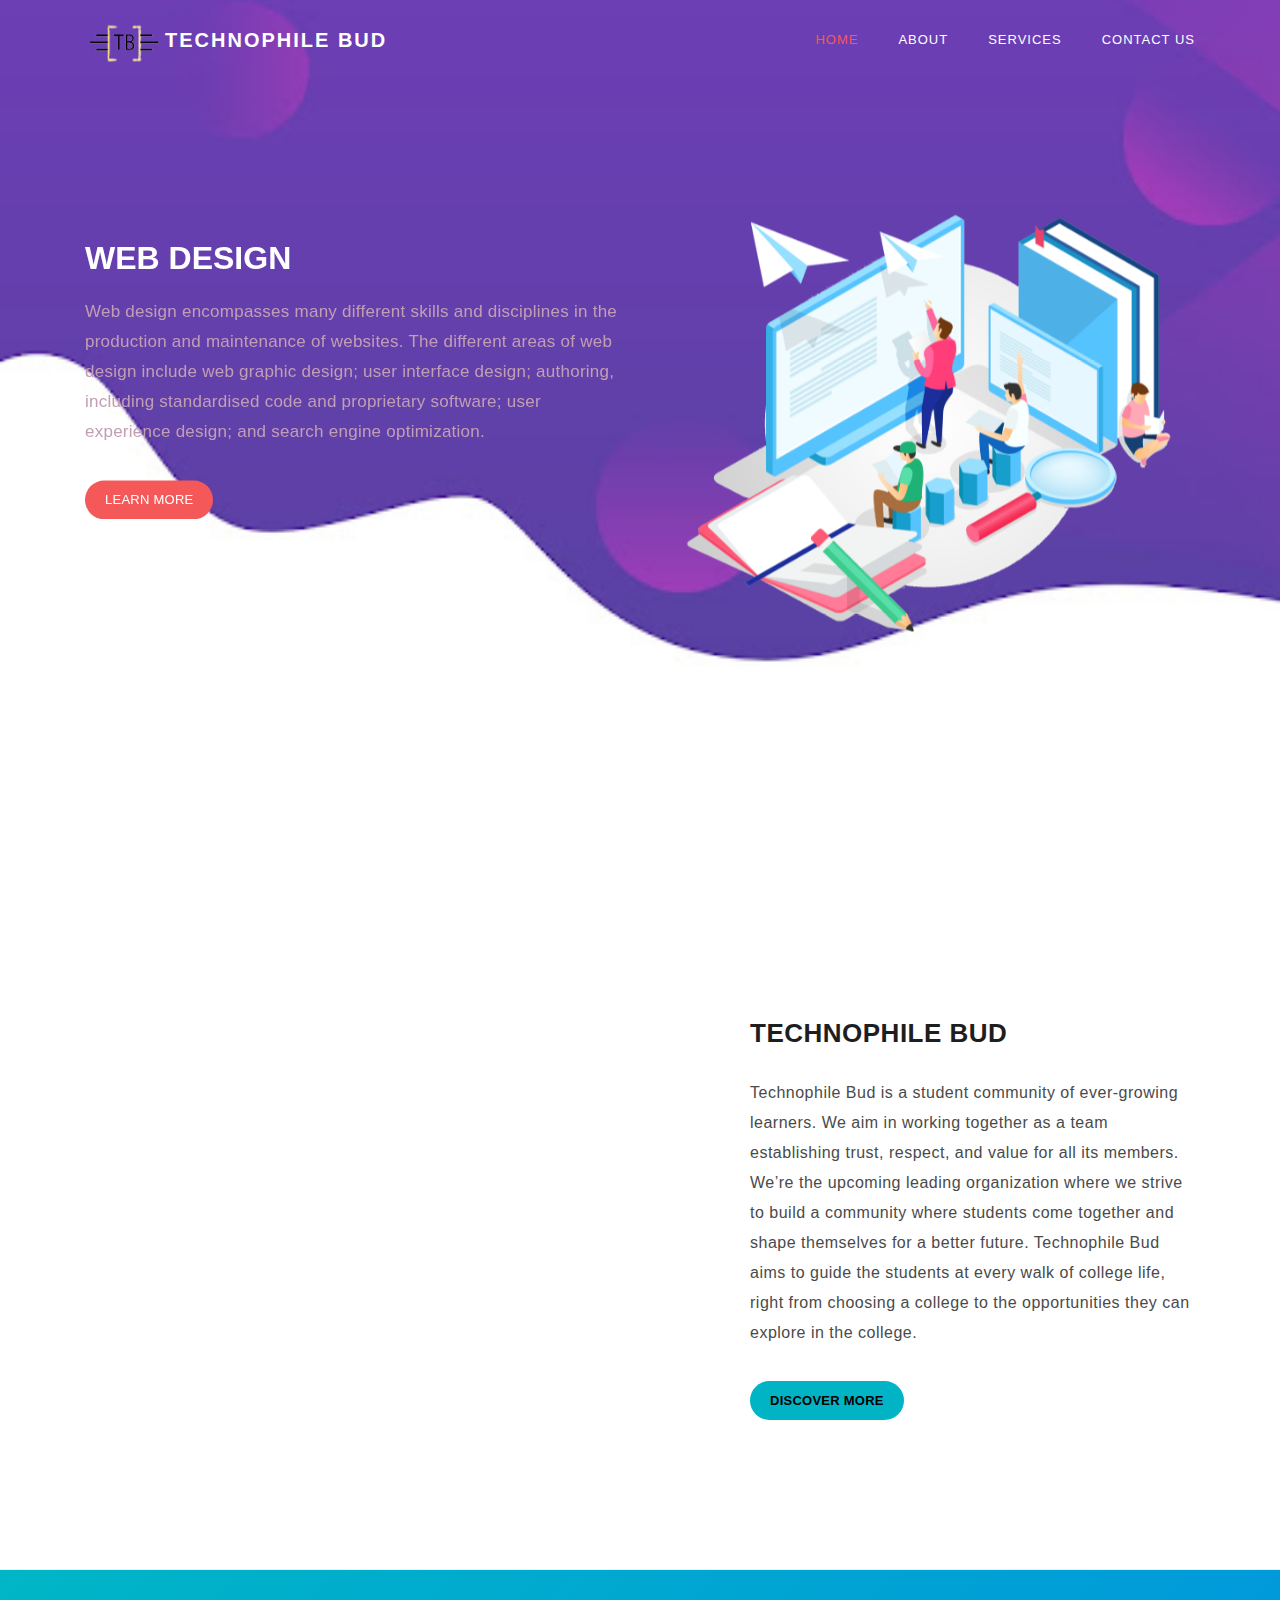
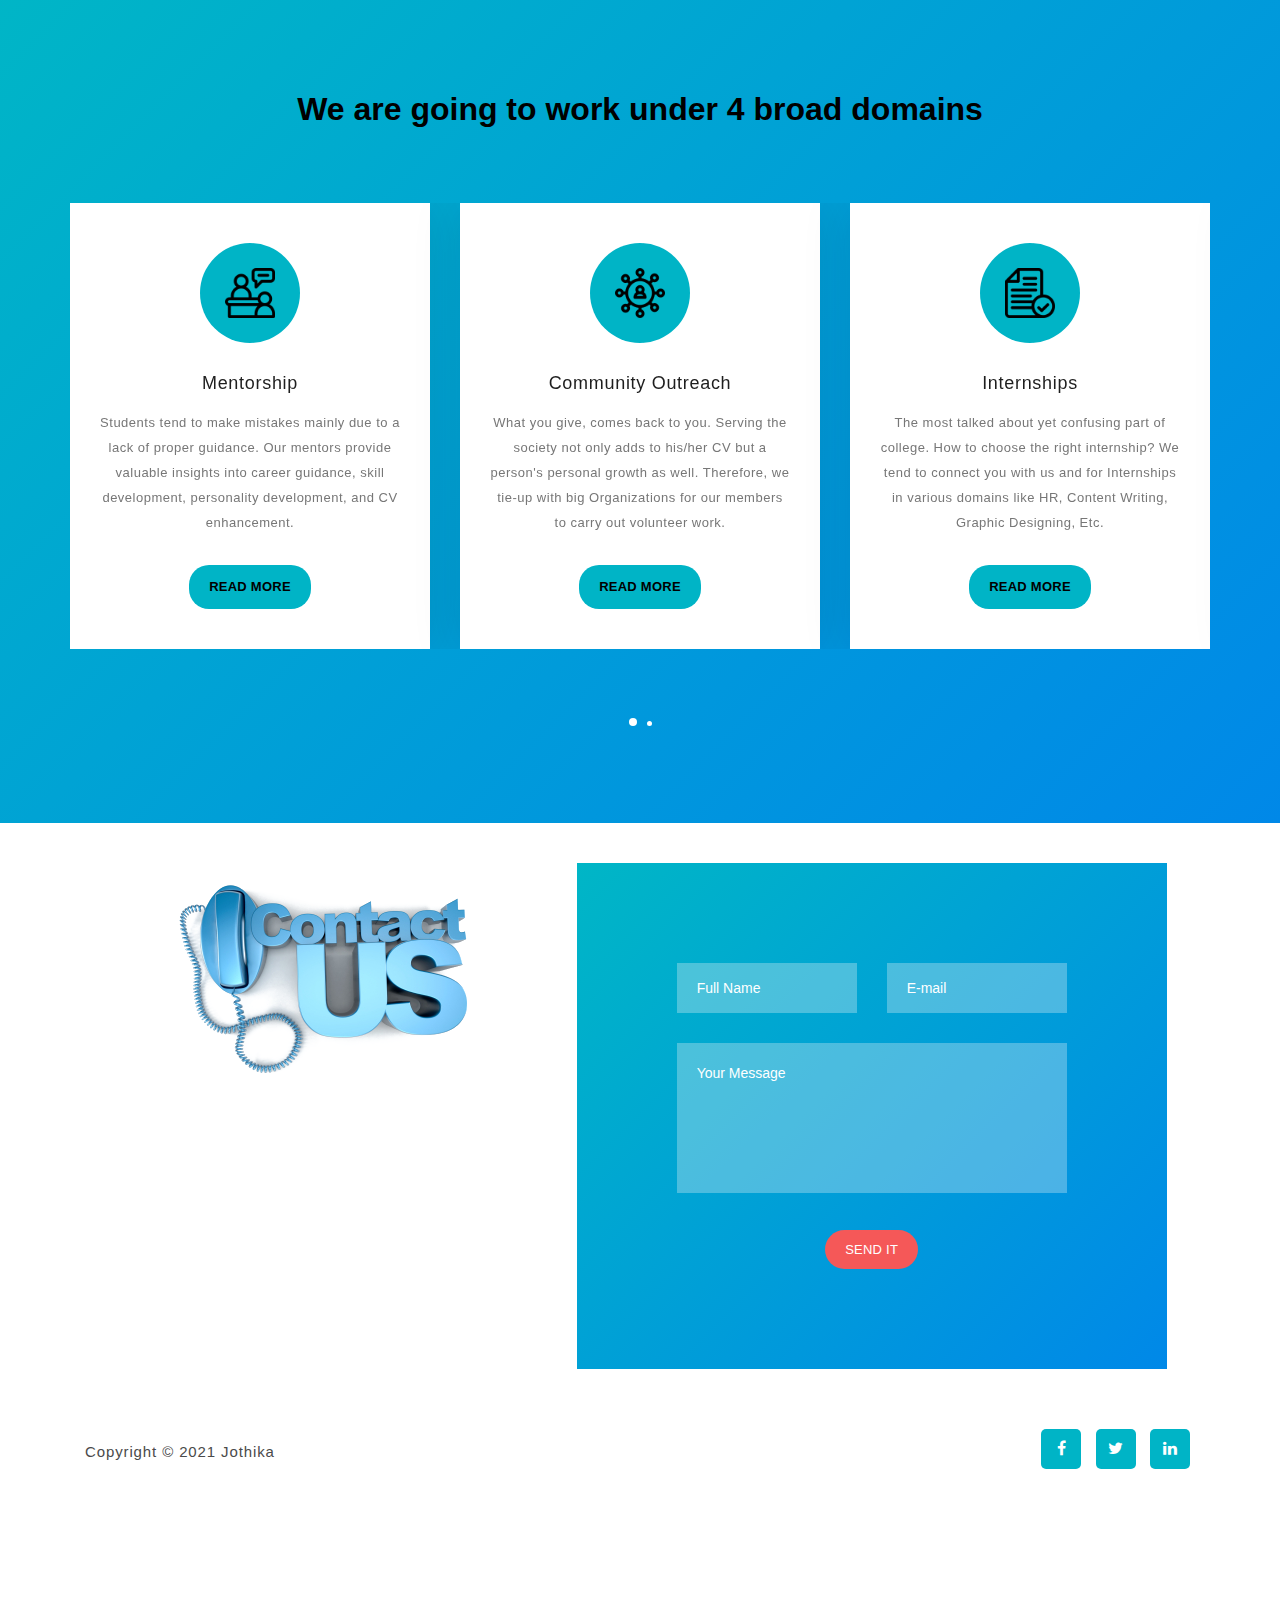
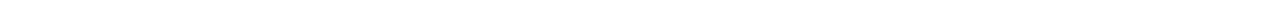
<file: Technophile Bud Tasks/Technophile Bud Task-1/index.html>
<!DOCTYPE html>
<html lang="en">

  <head>

    <meta charset="utf-8">
    <meta name="viewport" content="width=device-width, initial-scale=1, shrink-to-fit=no">

    <title>Technophile Bud</title>
    <link rel="shortcut icon" type="image/jpg" href="assets/images/favicon.png" width="80" height="70"/>

    <!-- Additional CSS Files -->
    <link rel="stylesheet" type="text/css" href="assets/css/bootstrap.min.css">
    <link rel="stylesheet" type="text/css" href="assets/css/font-awesome.css">
    <link rel="stylesheet" type="text/css" href="assets/css/main.css">
    <link rel="stylesheet" type="text/css" href="assets/css/owl-carousel.css">

    </head>
    
    <body>
    
    <!-- Preloader Start  -->
    <div id="preloader">
        <div class="jumper">
            <div></div>
            <div></div>
            <div></div>
        </div>
    </div>  
    <!-- Preloader End -->
    
    
    <!--  Header Area Start-->
    <header class="header-area header-sticky">
        <div class="container">
            <div class="row">
                <div class="col-12">
                    <nav class="main-nav">

                        <!--  Logo Start -->
                       <a href="#welcome" class="logo"><img src="assets/images/logo.png" alt="Logo" width="80" height="50">Technophile Bud </a>
                        <!-- Logo End  -->

                        <!--  Menu Start  -->
                        <ul class="nav">
                            <li class="scroll-to-section"><a href="#welcome" class="active">Home</a></li>
                            <li class="scroll-to-section"><a href="#about">About</a></li>
                            <li class="scroll-to-section"><a href="#services">Services</a></li>
                            <li class="scroll-to-section"><a href="#contact-us">Contact Us</a></li>
                        </ul>
                        <a class='menu-trigger'>
                            <span>Menu</span>
                        </a>
                        <!-- Menu End  -->
                    </nav>
                </div>
            </div>
        </div>
    </header>
    <!-- Header Area End  -->


    <!-- Welcome Area Start -->
    <div class="welcome-area" id="welcome">

        <!-- Header Text Start -->
        <div class="header-text">
            <div class="container">
                <div class="row">
                    <div class="left-text col-lg-6 col-md-6 col-sm-12 col-xs-12" data-scroll-reveal="enter left move 30px over 0.6s after 0.4s">
                        <h2 class="head"><strong>WEB DESIGN</strong></h2>
                        <p class= "align" style="color:rgb(194, 158, 180)">Web design encompasses many different skills and disciplines in the production and maintenance of websites. The different areas of web design include web graphic design; user interface design; authoring, including standardised code and proprietary software; user experience design; and search engine optimization.</p>
                        <a href="#about" class="main-button-slider">Learn More</a>
                    </div>
                    <div class="col-lg-6 col-md-6 col-sm-12 col-xs-12" id="img" data-scroll-reveal="enter right move 30px over 0.6s after 0.4s">
                        <img src="assets/images/slider-icon.png" class="rounded img-fluid d-block mx-auto" alt="First Vector Graphic">
                    </div>
                </div>
            </div>
        </div>
        <!--  Header Text End  -->
    </div>
    <!--  Welcome Area End  -->


    <!--  Features Big Item Start  -->
    <section class="section" id="about">
        <div class="container">
            <div class="row">
                <div class="col-lg-7 col-md-12 col-sm-12" data-scroll-reveal="enter left move 30px over 0.6s after 0.4s">
                    <img src="assets/images/left-image.png" class="rounded img-fluid d-block mx-auto" alt="App">
                </div>
                <div class="right-text col-lg-5 col-md-12 col-sm-12 mobile-top-fix">
                    <div class="left-heading">
                        <h5>TECHNOPHILE BUD</h5>
                    </div>
                    <div class="left-text">
                        <p>Technophile Bud is a student community of ever-growing learners. We aim in working together as a team establishing trust, respect, and value for all its members. We’re the upcoming leading organization where we strive to build a community where students come together and shape themselves for a better future. Technophile Bud aims to guide the students at every walk of college life, right from choosing a college to the opportunities they can explore in the college. </p>
                        <a href="#services" class="main-button"><strong>Discover More</strong></a>
                    </div>
                </div>
            </div>
            <div class="row">
                <div class="col-lg-12">
                    <div class="hr"></div>
                </div>
            </div>
        </div>
    </section>
    <!-- ***** Features Big Item End ***** -->


    

    <!-- ***** Features Small Start ***** -->
    <section id="services">
       <h2 class="centre"><strong> We are going to work under 4 broad domains </strong></h2>
        <div class="container">
            <div class="row">
                <div class="owl-carousel owl-theme">
                    <div class="item service-item">
                        <div class="icon">
                            <i><img src="assets/images/Mentorship.png" alt=""></i>
                        </div>
                        <h5 class="service-title">Mentorship</h5>
                        <p>Students tend to make mistakes mainly due to a lack of proper guidance. Our mentors provide valuable insights into career guidance, skill development, personality development, and CV enhancement.</p>
                        <a href="#" class="main-button"><strong>Read More</strong></a>
                    </div>
                    <div class="item service-item">
                        <div class="icon">
                            <i><img src="assets/images/Community.png" alt=""></i>
                        </div>
                        <h5 class="service-title">Community Outreach</h5>
                        <p>What you give, comes back to you. Serving the society not only adds to his/her CV but a person's personal growth as well. Therefore, we tie-up with big Organizations for our members to carry out volunteer work.</p>
                        <a href="#" class="main-button"><strong>Read More</strong></a>
                    </div>
                    <div class="item service-item">
                        <div class="icon">
                            <i><img src="assets/images/Internship.png" alt=""></i>
                        </div>
                        <h5 class="service-title">Internships</h5>
                        <p>The most talked about yet confusing part of college. How to choose the right internship? We tend to connect you with us and for Internships in various domains like HR, Content Writing, Graphic Designing, Etc.</p>                      
                         <a href="#" class="main-button"><strong>Read More</strong></a>
                    </div>
                    <div class="item service-item">
                        <div class="icon">
                            <i><img src="assets/images/Networking.png" alt=""></i>
                        </div >
                        <h5 class="service-title">Networking</h5>
                        <p>We host regular meet-ups, events for our community members to broaden their network and connect them to well-established people.We provides you a safe space for learning and falling without fear.</p>
                        <a href="#" class="main-button"><strong>Read More</strong></a>
                    </div>

                    
                </div>
            </div>
        </div>
    </section>
    <!-- ***** Features Small End ***** -->

    <!-- ***** Contact Us Start ***** -->
    <section class="section" id="contact-us">
        <div class="container-fluid">
            <div class="row">
                <div class="right-text col-lg-5 col-md-12 col-sm-12 mobile-top-fix">
                    <div class="left-text">
                        <img src="assets/images/contactus.png" class="rounded img-fluid d-block mx-auto" alt="App">

                    </div>
                </div>
             
                <!-- ***** Contact Form Start ***** -->
                <div class="col-lg-6 col-md-6 col-sm-12">
                    <div class="contact-form">
                        <form id="contact" action="" method="post">
                          <div class="row">
                            <div class="col-md-6 col-sm-12">
                              <fieldset>
                                <input name="name" type="text" id="name" placeholder="Full Name" required="" class="contact-field">
                              </fieldset>
                            </div>
                            <div class="col-md-6 col-sm-12">
                              <fieldset>
                                <input name="email" type="text" id="email" placeholder="E-mail" required="" class="contact-field">
                              </fieldset>
                            </div>
                            <div class="col-lg-12">
                              <fieldset>
                                <textarea name="message" rows="6" id="message" placeholder="Your Message" required="" class="contact-field"></textarea>
                              </fieldset>
                            </div>
                            <div class="col-lg-12">
                              <fieldset>
                                <button type="submit" id="form-submit" class="main-button">Send It</button>
                              </fieldset>
                            </div>
                          </div>
                        </form>
                    </div>
                </div>
                <!-- ***** Contact Form End ***** -->
            </div>
        </div>
    </section>
    <!-- ***** Contact Us End ***** -->

    
    <!-- ***** Footer Start ***** -->
    <footer>
        <div class="container">
            <div class="row">
                <div class="col-lg-7 col-md-12 col-sm-12">
                    <p class="copyright">Copyright &copy; 2021 Jothika </p>       
                 </div>
                <div class="col-lg-5 col-md-12 col-sm-12">
                    <ul class="social">
                        <li><a href="#"><i class="fa fa-facebook"></i></a></li>
                        <li><a href="#"><i class="fa fa-twitter"></i></a></li>
                        <li><a href="#"><i class="fa fa-linkedin"></i></a></li>
                    </ul>
                </div>
            </div>
        </div>
    </footer>
    
    <!-- jQuery -->
    <script src="assets/js/jquery-2.1.0.min.js"></script>

    <!-- Bootstrap -->
    <script src="assets/js/popper.js"></script>
    <script src="assets/js/bootstrap.min.js"></script>

    <!-- Plugins -->
    <script src="assets/js/owl-carousel.js"></script>
    <script src="assets/js/scrollreveal.min.js"></script>
    <script src="assets/js/waypoints.min.js"></script>
    <script src="assets/js/jquery.counterup.min.js"></script>
    <script src="assets/js/imgfix.min.js"></script> 
    
    <!-- Global Init -->
    <script src="assets/js/custom.js"></script>

  </body>
</html>
</file>
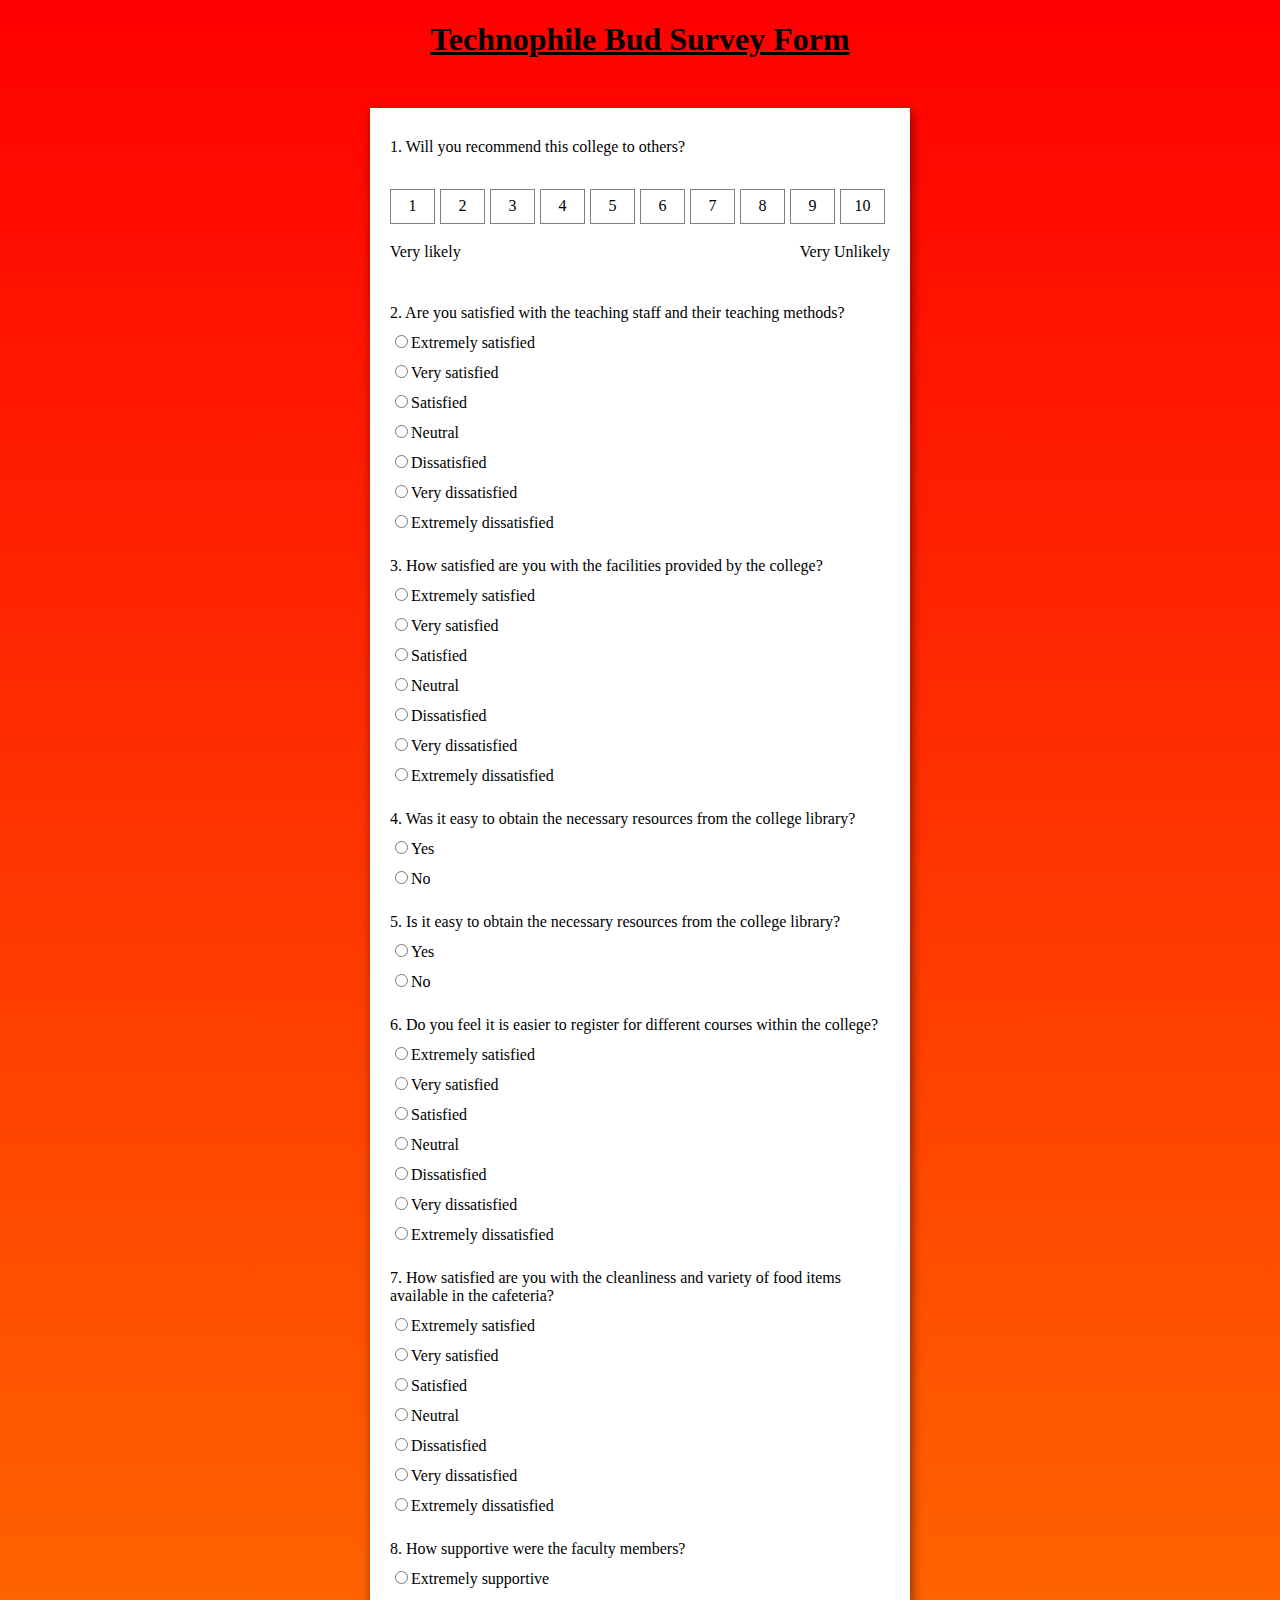
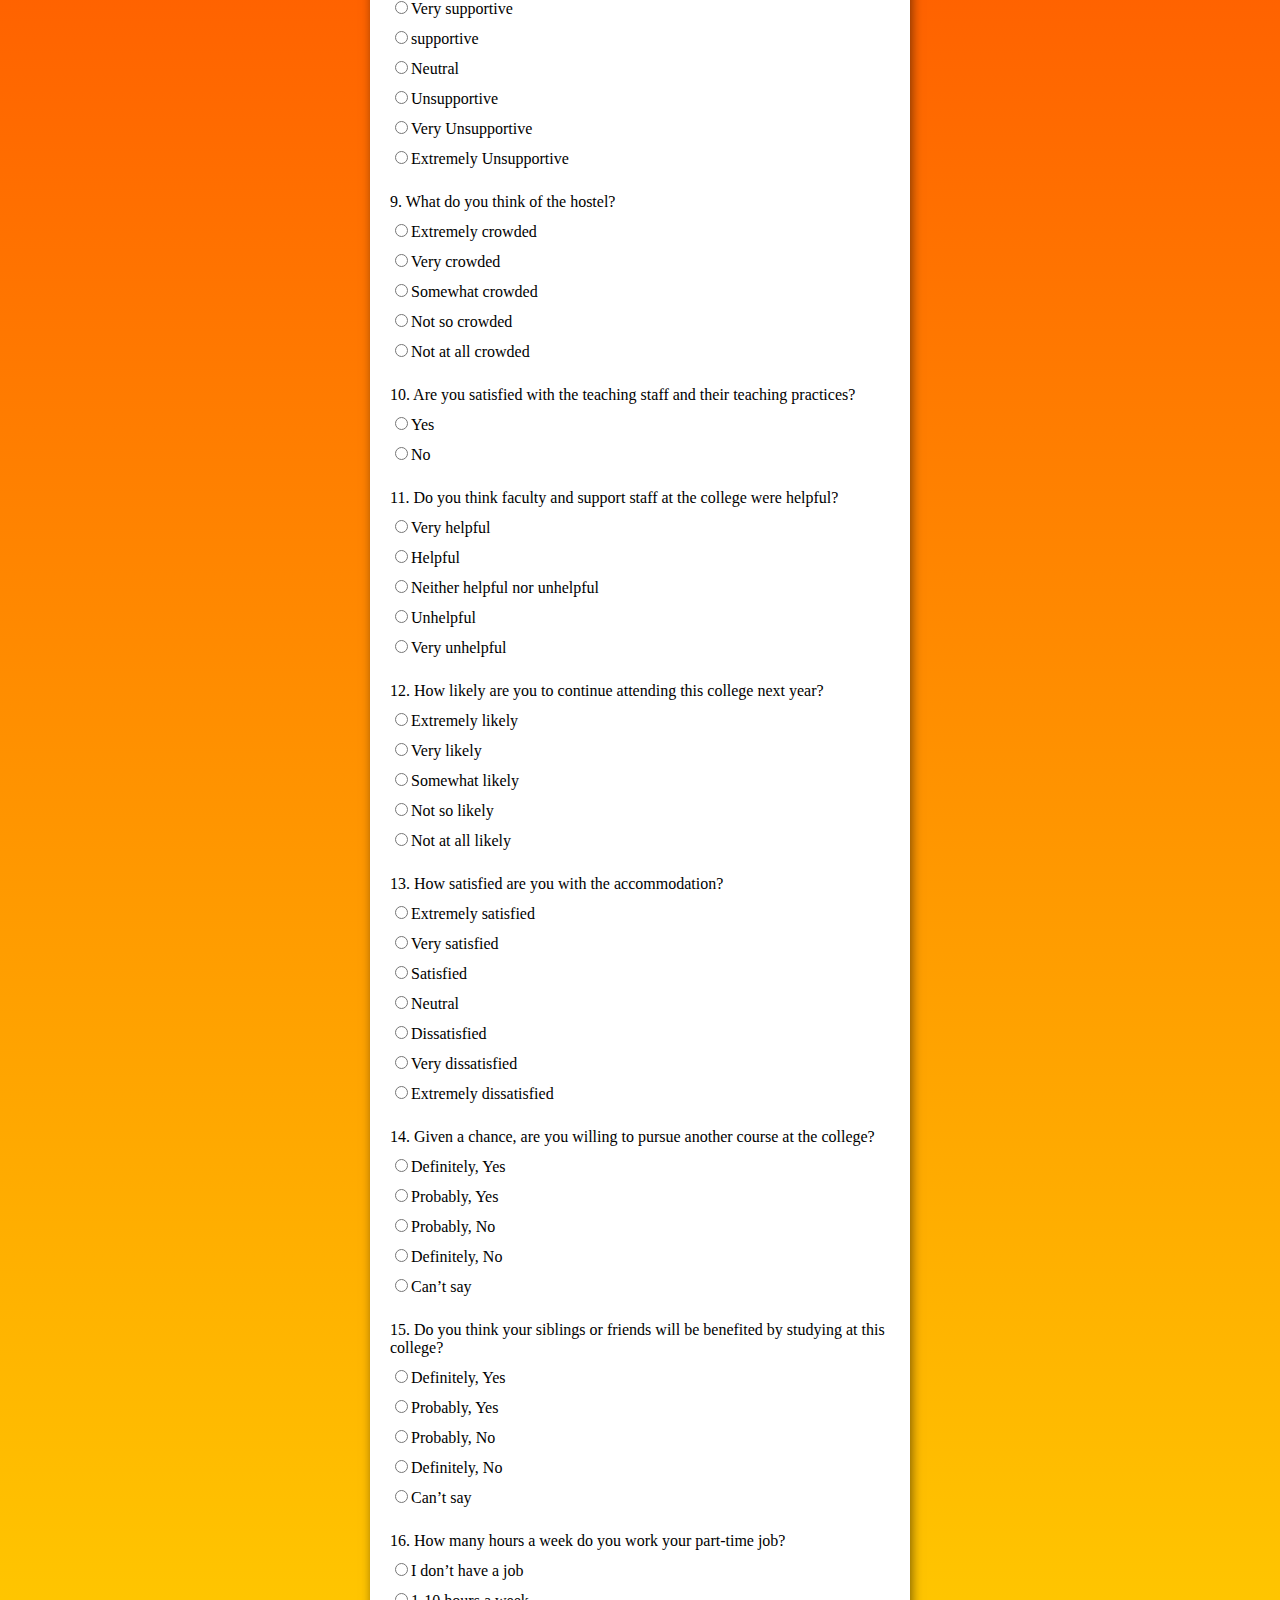
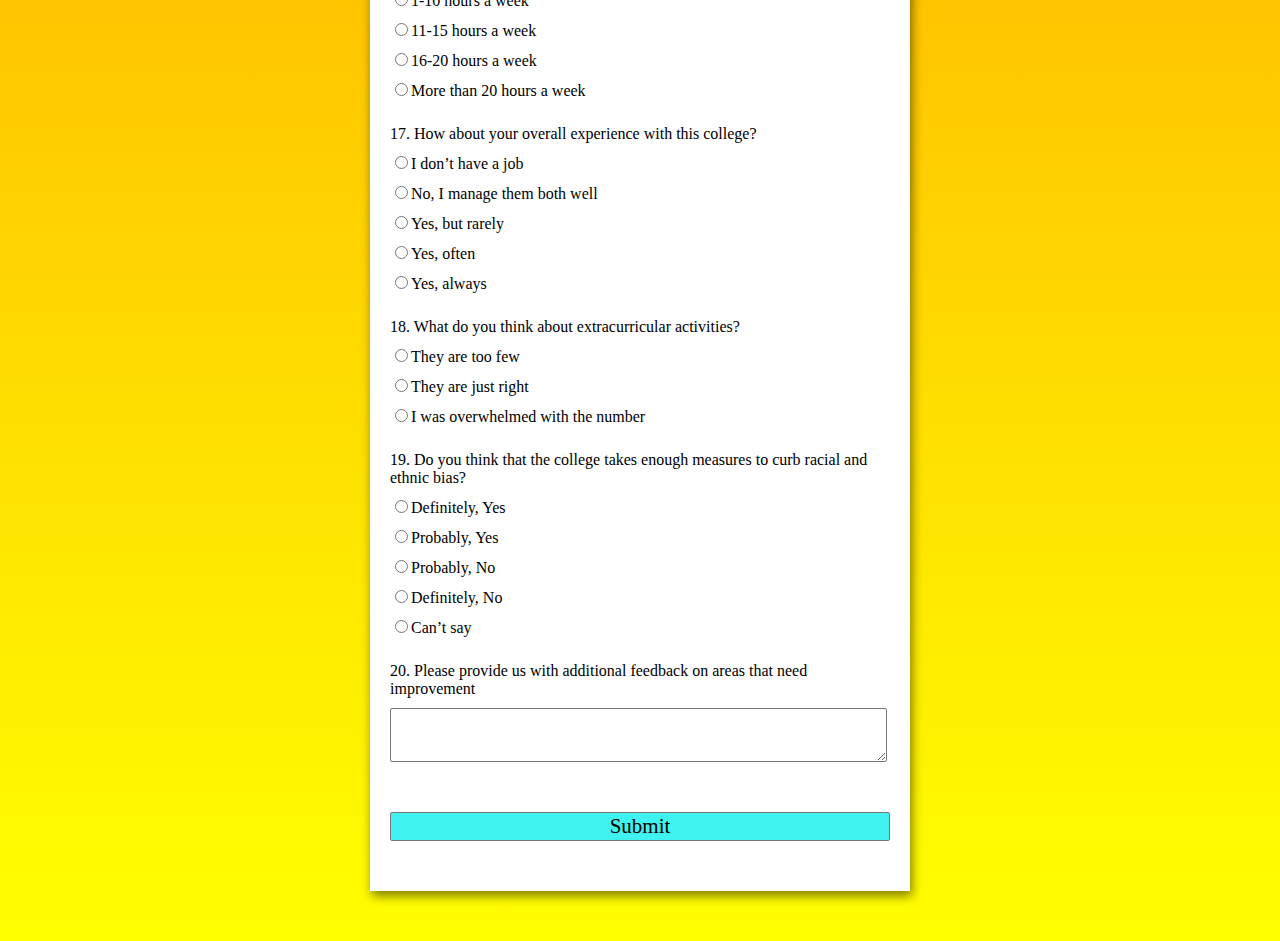
<file: Technophile Bud Tasks/Technophile Bud Task-2/Index.html>
<!DOCTYPE html>
<html lang="en">

<head>
	<meta charset="UTF-8">
	<meta http-equiv="X-UA-Compatible" content="IE=edge">
	<meta name="viewport" content=
		"width=device-width, initial-scale=1.0">
	<title>
		Survey Form
	</title>

	<link rel="shortcut icon" type="image/png" href="favicon.png" />
	<link rel="stylesheet" href="style.css">
	

</head>

<body>
	<h1><u>Technophile Bud Survey Form</u></h1>

	<!-- Create Form -->
	<form action="Submit.html" Id="form">

			<!-- Input Type Text -->
	    <div class="form-control">
	 		
          <label>1. Will you recommend this college to others?</label><br>

		  <span class="scale-rating">
			<label value="1">
			<input type="radio" name="rating" >
			<label style="width:100%;"></label>
			</label>
			<label value="2">
			<input type="radio" name="rating" >
			<label style="width:100%;"></label>
			</label>
			<label value="3">
			<input type="radio" name="rating">
			<label style="width:100%;"></label>
			</label>
			<label value="4">
			<input type="radio" name="rating">
			<label style="width:100%;"></label>
			</label>
			<label value="5">
			<input type="radio" name="rating">
			<label style="width:100%;"></label>
			</label>
			<label value="6">
			<input type="radio" name="rating">
			<label style="width:100%;"></label>
			</label>
			<label value="7">
			<input type="radio" name="rating">
			<label style="width:100%;"></label>
			</label>
			<label value="8">
			<input type="radio" name="rating">
			<label style="width:100%;"></label>
			</label>
			<label value="9">
			<input type="radio" name="rating">
			<label style="width:100%;"></label>
			</label>
			<label value="10">
			<input type="radio" name="rating" value="10">
			<label style="width:100%;"></label>
			</label>
		  </span>

		  <div style="color:grey"></div>
			  <span style="float:left">
			   Very likely
			  </span>
			  <span style="float:right">
			   Very Unlikely
			  </span>			  
			</div>
			  
		</div>

		<div class="form-control">
			<label><br><br>
                2. Are you satisfied with the teaching staff and their teaching methods?
			</label>

			<!-- Input Type Radio Button -->
			<label for="ques-2">
				<input type="radio"
					id="ques-2"
					name="ques2">Extremely satisfied</input>
			</label>
			<label for="ques-2">
				<input type="radio"
					id="ques-2"
					name="ques2">Very satisfied</input>
			</label>
			<label for="ques-2">
				<input type="radio"
					id="ques-2"
					name="ques2">Satisfied</input>
            </label>
            <label for="ques-2">
				<input type="radio"
					id="ques-2"
					name="ques2">Neutral</input>
			</label>
            <label for="ques-2">
				<input type="radio"
					id="ques-2"
					name="ques2">Dissatisfied</input>
			</label>
            <label for="ques-2">
				<input type="radio"
					id="ques-2"
					name="ques2">Very dissatisfied</input>
			</label>
            <label for="ques-2">
				<input type="radio"
					id="ques-2"
					name="ques2">Extremely dissatisfied</input>
			</label>
			
		</div>

        
		<div class="form-control">
			<label>
                3. How satisfied are you with the facilities provided by the college?
			</label>

			<!-- Input Type Radio Button -->
			<label for="ques-3">
				<input type="radio"
					id="ques-3"
					name="ques3">Extremely satisfied</input>
			</label>
			<label for="ques-3">
				<input type="radio"
					id="ques-3"
					name="ques3">Very satisfied</input>
			</label>
			<label for="ques-3">
				<input type="radio"
					id="ques-3"
					name="ques3">Satisfied</input>
            </label>
            <label for="ques-3">
				<input type="radio"
					id="ques-3"
					name="ques3">Neutral</input>
			</label>
            <label for="ques-3">
				<input type="radio"
					id="ques-3"
					name="ques3">Dissatisfied</input>
			</label>
            <label for="ques-3">
				<input type="radio"
					id="ques-3"
					name="ques3">Very dissatisfied</input>
			</label>
            <label for="ques-3">
				<input type="radio"
					id="ques-3"
					name="ques3">Extremely dissatisfied</input>
			</label>
			
		</div>

        <div class="form-control">
			<label>
                4. Was it easy to obtain the necessary resources from the college library?
			</label>

			<!-- Input Type Radio Button -->
			<label for="ques-4">
				<input type="radio"
					id="ques-4"
					name="ques4">Yes</input>
			</label>
			<label for="ques-4">
				<input type="radio"
					id="ques-4"
					name="ques4">No</input>
			</label>
            </div>

            <div class="form-control">
			<label>
                5. Is it easy to obtain the necessary resources from the college library?
			</label>

			<!-- Input Type Radio Button -->
			<label for="ques-5">
				<input type="radio"
					id="ques-5"
					name="ques5">Yes</input>
			</label>
			<label for="ques-5">
				<input type="radio"
					id="ques-5"
					name="ques5">No</input>
			</label>
            </div>

            <div class="form-control">
                <label>
                    6. Do you feel it is easier to register for different courses within the college?
                </label>
    
                <!-- Input Type Radio Button -->
                <label for="ques-6">
                    <input type="radio"
                        id="ques-6"
                        name="ques6">Extremely satisfied</input>
                </label>
                <label for="ques-6">
                    <input type="radio"
                        id="ques-6"
                        name="ques6">Very satisfied</input>
                </label>
                <label for="ques-6">
                    <input type="radio"
                        id="ques-6"
                        name="ques6">Satisfied</input>
                </label>
                <label for="ques-6">
                    <input type="radio"
                        id="ques-6"
                        name="ques6">Neutral</input>
                </label>
                <label for="ques-6">
                    <input type="radio"
                        id="ques-6"
                        name="ques6">Dissatisfied</input>
                </label>
                <label for="ques-6">
                    <input type="radio"
                        id="ques-6"
                        name="ques6">Very dissatisfied</input>
                </label>
                <label for="ques-6">
                    <input type="radio"
                        id="ques-6"
                        name="ques6">Extremely dissatisfied</input>
                </label>
                
            </div>

            <div class="form-control">
                <label>
                    7. How satisfied are you with the cleanliness and variety of food items available in the cafeteria?
                </label>
    
                <!-- Input Type Radio Button -->
                <label for="ques-7">
                    <input type="radio"
                        id="ques-7"
                        name="ques7">Extremely satisfied</input>
                </label>
                <label for="ques-7">
                    <input type="radio"
                        id="ques-7"
                        name="ques7">Very satisfied</input>
                </label>
                <label for="ques-7">
                    <input type="radio"
                        id="ques-7"
                        name="ques7">Satisfied</input>
                </label>
                <label for="ques-7">
                    <input type="radio"
                        id="ques-7"
                        name="ques7">Neutral</input>
                </label>
                <label for="ques-7">
                    <input type="radio"
                        id="ques-7"
                        name="ques7">Dissatisfied</input>
                </label>
                <label for="ques-7">
                    <input type="radio"
                        id="ques-7"
                        name="ques7">Very dissatisfied</input>
                </label>
                <label for="ques-7">
                    <input type="radio"
                        id="ques-7"
                        name="ques7">Extremely dissatisfied</input>
                </label>
                
            </div>
    
            <div class="form-control">
                <label>
                    8. How supportive were the faculty members?
                </label>
    
                <!-- Input Type Radio Button -->
                <label for="ques-8">
                    <input type="radio"
                        id="ques-8"
                        name="ques8">Extremely supportive</input>
                </label>
                <label for="ques-8">
                    <input type="radio"
                        id="ques-8"
                        name="ques8">Very supportive</input>
                </label>
                <label for="ques-8">
                    <input type="radio"
                        id="ques-8"
                        name="ques8">supportive</input>
                </label>
                <label for="ques-8">
                    <input type="radio"
                        id="ques-8"
                        name="ques8">Neutral</input>
                </label>
                <label for="ques-8">
                    <input type="radio"
                        id="ques-8"
                        name="ques8">Unsupportive</input>
                </label>
                <label for="ques-8">
                    <input type="radio"
                        id="ques-8"
                        name="ques8">Very Unsupportive</input>
                </label>
                <label for="ques-8">
                    <input type="radio"
                        id="ques-8"
                        name="ques8">Extremely Unsupportive</input>
                </label>
                
            </div>
    
            <div class="form-control">
                <label>
                    9. What do you think of the hostel?
                </label>
    
                <!-- Input Type Radio Button -->
                <label for="ques-9">
                    <input type="radio"
                        id="ques-9"
                        name="ques9">Extremely crowded</input>
                </label>
                <label for="ques-9">
                    <input type="radio"
                        id="ques-9"
                        name="ques9">Very crowded</input>
                </label>
                <label for="ques-9">
                    <input type="radio"
                        id="ques-9"
                        name="ques9">Somewhat crowded</input>
                </label>
                <label for="ques-9">
                    <input type="radio"
                        id="ques-9"
                        name="ques9">Not so crowded</input>
                </label>
                <label for="ques-9">
                    <input type="radio"
                        id="ques-9"
                        name="ques9">Not at all crowded</input>
                </label>
           </div>

           <div class="form-control">
			<label>
                10. Are you satisfied with the teaching staff and their teaching practices?
			</label>

			<!-- Input Type Radio Button -->
			<label for="ques-10">
				<input type="radio"
					id="ques-10"
					name="ques10">Yes</input>
			</label>
			<label for="ques-10">
				<input type="radio"
					id="ques-10"
					name="ques10">No</input>
			</label>
            </div>

		    <div class="form-control">
                <label>
					11. Do you think faculty and support staff at the college were helpful?
                </label>
    
                <!-- Input Type Radio Button -->
                <label for="ques-11">
                    <input type="radio"
                        id="ques-11"
                        name="ques11">Very helpful</input>
                </label>
                <label for="ques-11">
                    <input type="radio"
                        id="ques-11"
                        name="ques11">Helpful</input>
                </label>
                <label for="ques-11">
                    <input type="radio"
                        id="ques-11"
                        name="ques11">Neither helpful nor unhelpful</input>
                </label>
                <label for="ques-11">
                    <input type="radio"
                        id="ques-11"
                        name="ques11">Unhelpful</input>
                </label>
                <label for="ques-11">
                    <input type="radio"
                        id="ques-11"
                        name="ques11">Very unhelpful</input>
                </label>
           </div>

		   <div class="form-control">
			<label>
				12. How likely are you to continue attending this college next year?
			</label>

			<!-- Input Type Radio Button -->
			<label for="ques-12">
				<input type="radio"
					id="ques-12"
					name="ques12">Extremely likely</input>
			</label>
			<label for="ques-12">
				<input type="radio"
					id="ques-12"
					name="ques12">Very likely</input>
			</label>
			<label for="ques-12">
				<input type="radio"
					id="ques-12"
					name="ques12">Somewhat likely</input>
			</label>
			<label for="ques-12">
				<input type="radio"
					id="ques-12"
					name="ques12">Not so likely</input>
			</label>
			<label for="ques-12">
				<input type="radio"
					id="ques-12"
					name="ques12">Not at all likely</input>
			</label>
	        </div>

			 <div class="form-control">
                <label>
					13. How satisfied are you with the accommodation?
				</label>
    
                <!-- Input Type Radio Button -->
                <label for="ques-13">
                    <input type="radio"
                        id="ques-13"
                        name="ques13">Extremely satisfied</input>
                </label>
                <label for="ques-13">
                    <input type="radio"
                        id="ques-13"
                        name="ques13">Very satisfied</input>
                </label>
                <label for="ques-13">
                    <input type="radio"
                        id="ques-13"
                        name="ques13">Satisfied</input>
                </label>
                <label for="ques-13">
                    <input type="radio"
                        id="ques-13"
                        name="ques13">Neutral</input>
                </label>
                <label for="ques-13">
                    <input type="radio"
                        id="ques-13"
                        name="ques13">Dissatisfied</input>
                </label>
                <label for="ques-13">
                    <input type="radio"
                        id="ques-13"
                        name="ques13">Very dissatisfied</input>
                </label>
                <label for="ques-13">
                    <input type="radio"
                        id="ques-13"
                        name="ques13">Extremely dissatisfied</input>
                </label>
                
            </div>

			<div class="form-control">
				<label>
					14. Given a chance, are you willing to pursue another course at the college?
				</label>
	
				<!-- Input Type Radio Button -->
				<label for="ques-14">
					<input type="radio"
						id="ques-14"
						name="ques14">Definitely, Yes</input>
				</label>
				<label for="ques-14">
					<input type="radio"
						id="ques-14"
						name="ques14">Probably, Yes</input>
				</label>
				<label for="ques-14">
					<input type="radio"
						id="ques-14"
						name="ques14">Probably, No</input>
				</label>
				<label for="ques-14">
					<input type="radio"
						id="ques-14"
						name="ques14">Definitely, No</input>
				</label>
				<label for="ques-14">
					<input type="radio"
						id="ques-14"
						name="ques14">Can’t say</input>
				</label>
				</div>

				<div class="form-control">
				<label>
					15. Do you think your siblings or friends will be benefited by studying at this college?
				</label>
	
				<!-- Input Type Radio Button -->
				<label for="ques-15">
					<input type="radio"
						id="ques-15"
						name="ques15">Definitely, Yes</input>
				</label>
				<label for="ques-15">
					<input type="radio"
						id="ques-15"
						name="ques15">Probably, Yes</input>
				</label>
				<label for="ques-15">
					<input type="radio"
						id="ques-15"
						name="ques15">Probably, No</input>
				</label>
				<label for="ques-15">
					<input type="radio"
						id="ques-15"
						name="ques15">Definitely, No</input>
				</label>
				<label for="ques-15">
					<input type="radio"
						id="ques-15"
						name="ques15">Can’t say</input>
				</label>
				</div>
                
				<div class="form-control">
				<label>
					16. How many hours a week do you work your part-time job?
				</label>
	
				<!-- Input Type Radio Button -->
				<label for="ques-16">
					<input type="radio"
						id="ques-16"
						name="ques16">I don’t have a job</input>
				</label>
				<label for="ques-16">
					<input type="radio"
						id="ques-16"
						name="ques16">1-10 hours a week</input>
				</label>
				<label for="ques-16">
					<input type="radio"
						id="ques-16"
						name="ques16">11-15 hours a week</input>
				</label>
				<label for="ques-16">
					<input type="radio"
						id="ques-16"
						name="ques16">16-20 hours a week</input>
				</label>
				<label for="ques-16">
					<input type="radio"
						id="ques-16"
						name="ques16">More than 20 hours a week</input>
				</label>
				</div>

				<div class="form-control">
				<label>
					17. How about your overall experience with this college?
				</label>
	
				<!-- Input Type Radio Button -->
				<label for="ques-17">
					<input type="radio"
						id="ques-17"
						name="ques17">I don’t have a job</input>
				</label>
				<label for="ques-17">
					<input type="radio"
						id="ques-17"
						name="ques17">No, I manage them both well</input>
				</label>
				<label for="ques-17">
					<input type="radio"
						id="ques-17"
						name="ques17">Yes, but rarely</input>
				</label>
				<label for="ques-17">
					<input type="radio"
						id="ques-17"
						name="ques17">Yes, often</input>
				</label>
				<label for="ques-17">
					<input type="radio"
						id="ques-17"
						name="ques17">Yes, always</input>
				</label>
				</div>
    
                <div class="form-control">
					<label>
						18. What do you think about extracurricular activities?
					</label>
		
					<!-- Input Type Radio Button -->
					<label for="ques-18">
						<input type="radio"
							id="ques-18"
							name="ques18">They are too few</input>
					</label>
					<label for="ques-18">
						<input type="radio"
							id="ques-18"
							name="ques18">They are just right</input>
					</label>
					<label for="ques-18">
						<input type="radio"
							id="ques-18"
							name="ques18">I was overwhelmed with the number</input>
					</label>
				</div>

				<div class="form-control">
				<label>
					19. Do you think that the college takes enough measures to curb racial and ethnic bias?
				</label>
	
				<!-- Input Type Radio Button -->
				<label for="ques-19">
					<input type="radio"
						id="ques-19"
						name="ques19">Definitely, Yes</input>
				</label>
				<label for="ques-19">
					<input type="radio"
						id="ques-19"
						name="ques19">Probably, Yes</input>
				</label>
				<label for="ques-19">
					<input type="radio"
						id="ques-19"
						name="ques19">Probably, No</input>
				</label>
				<label for="ques-19">
					<input type="radio"
						id="ques-19"
						name="ques19">Definitely, No</input>
				</label>
				<label for="ques-19">
					<input type="radio"
						id="ques-19"
						name="ques19">Can’t say</input>
				</label>
				</div>

		<div class="form-control">
			<label for="comment">
				20. Please provide us with additional feedback on areas that need improvement
			</label>

			<!-- multi-line text input control -->
			<textarea name="comment" id="comment"
				placeholder="Enter your comment here">
			</textarea>
		</div>

		<!-- Multi-line Text Input Control -->
		<button type="submit" value="submit">
			Submit
		</button>

	</form>
</body>

</html>
</file>
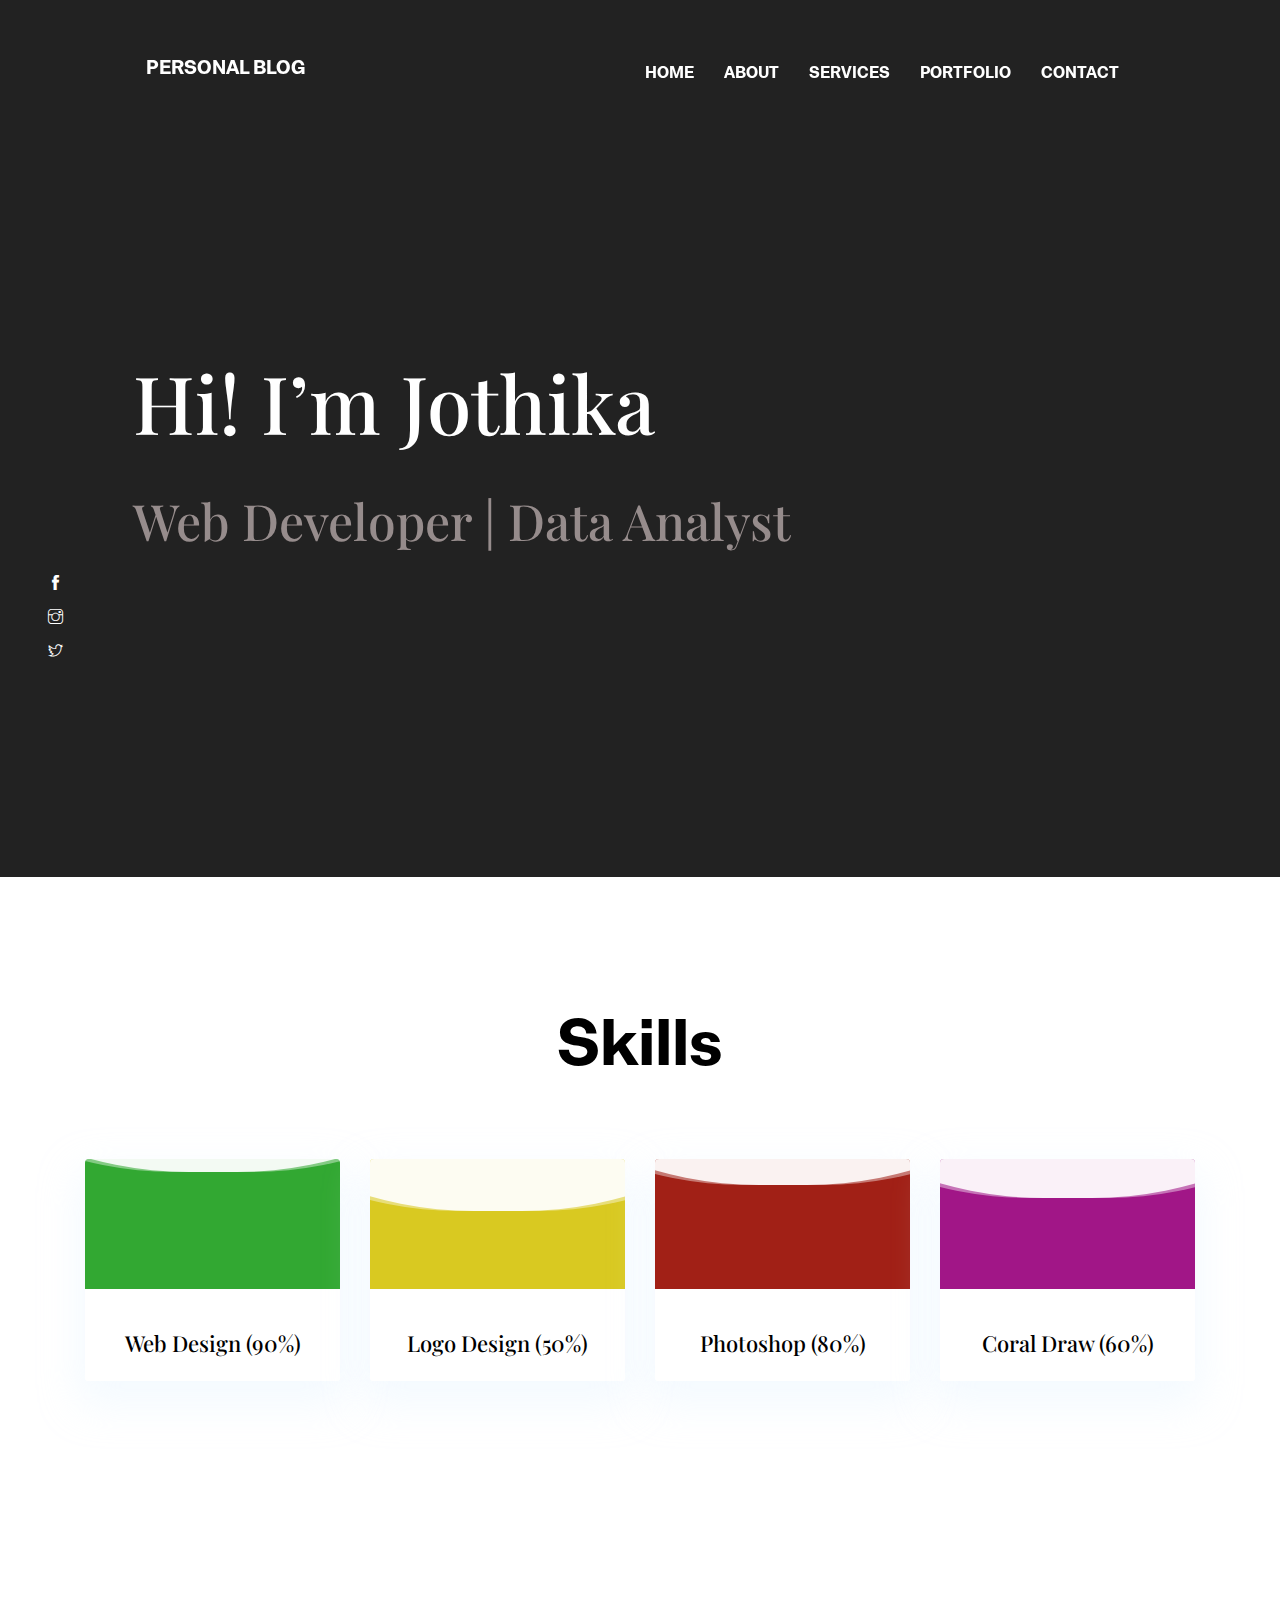
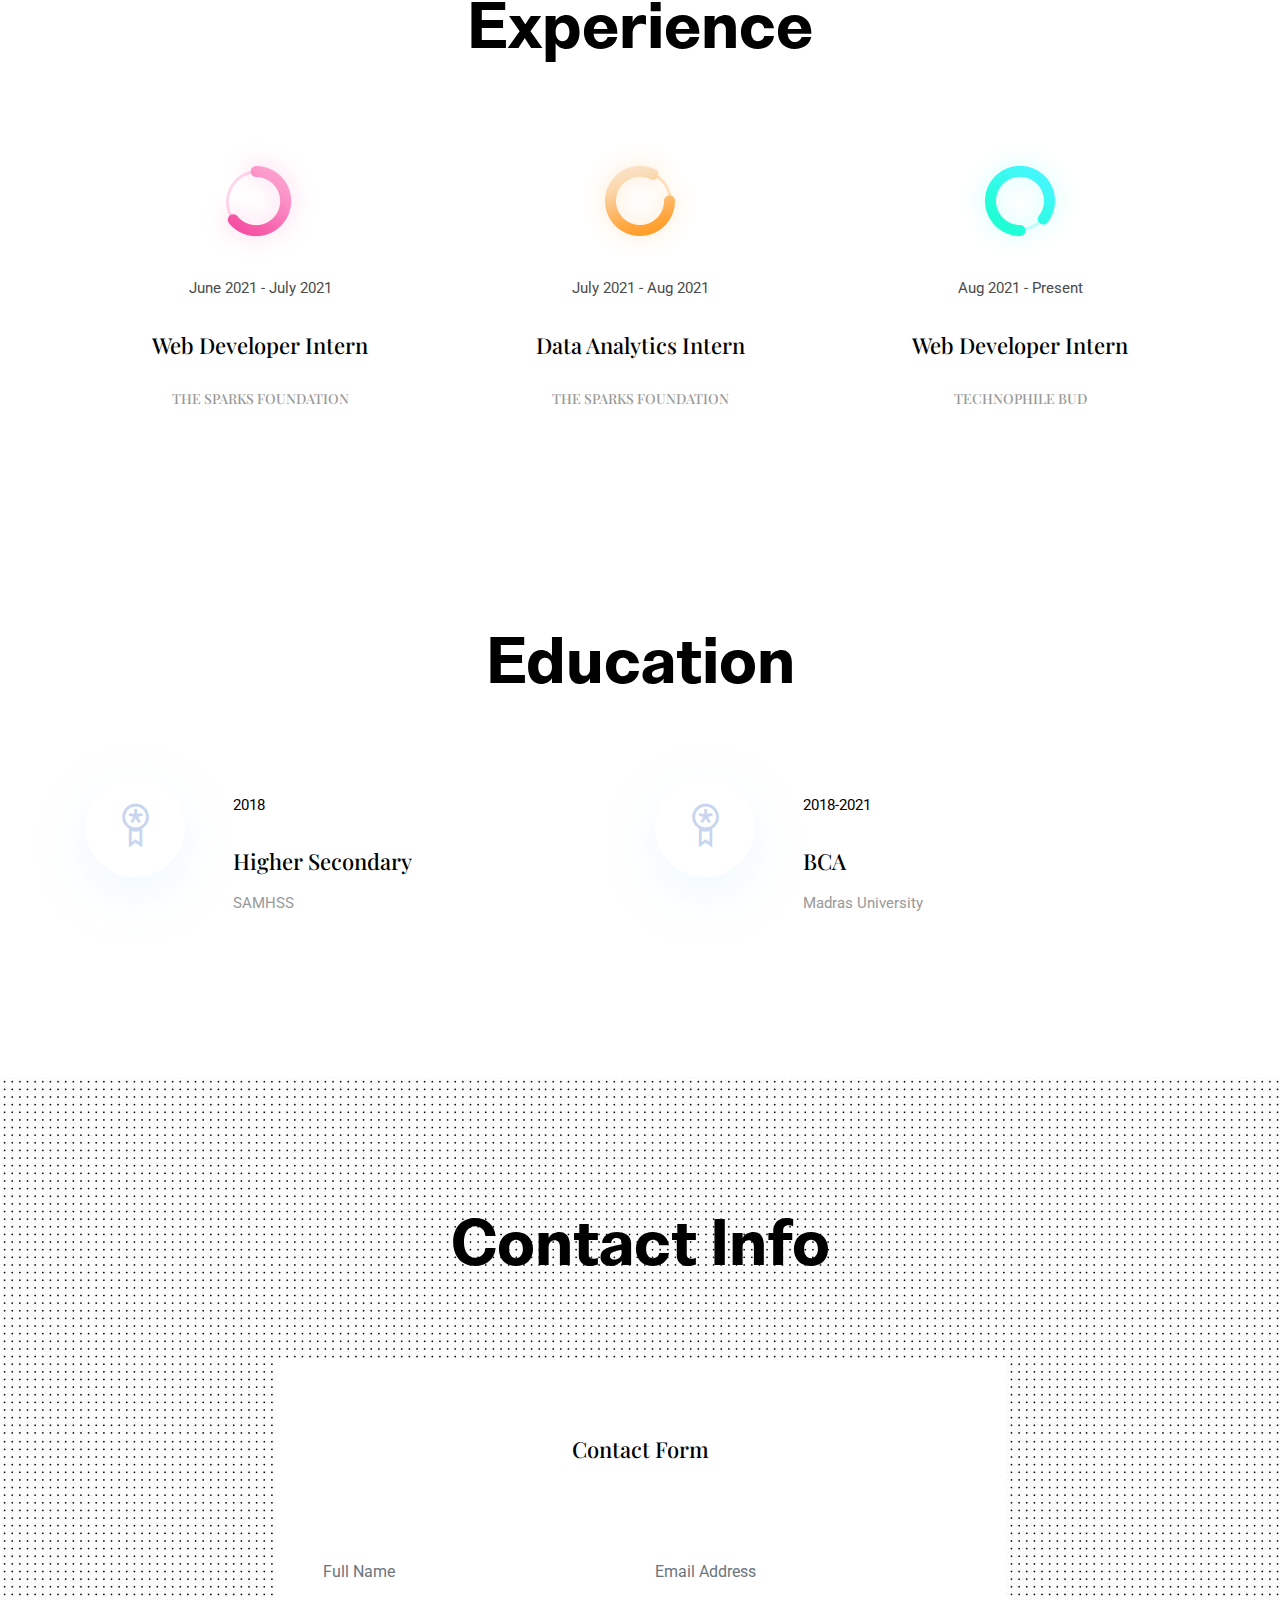
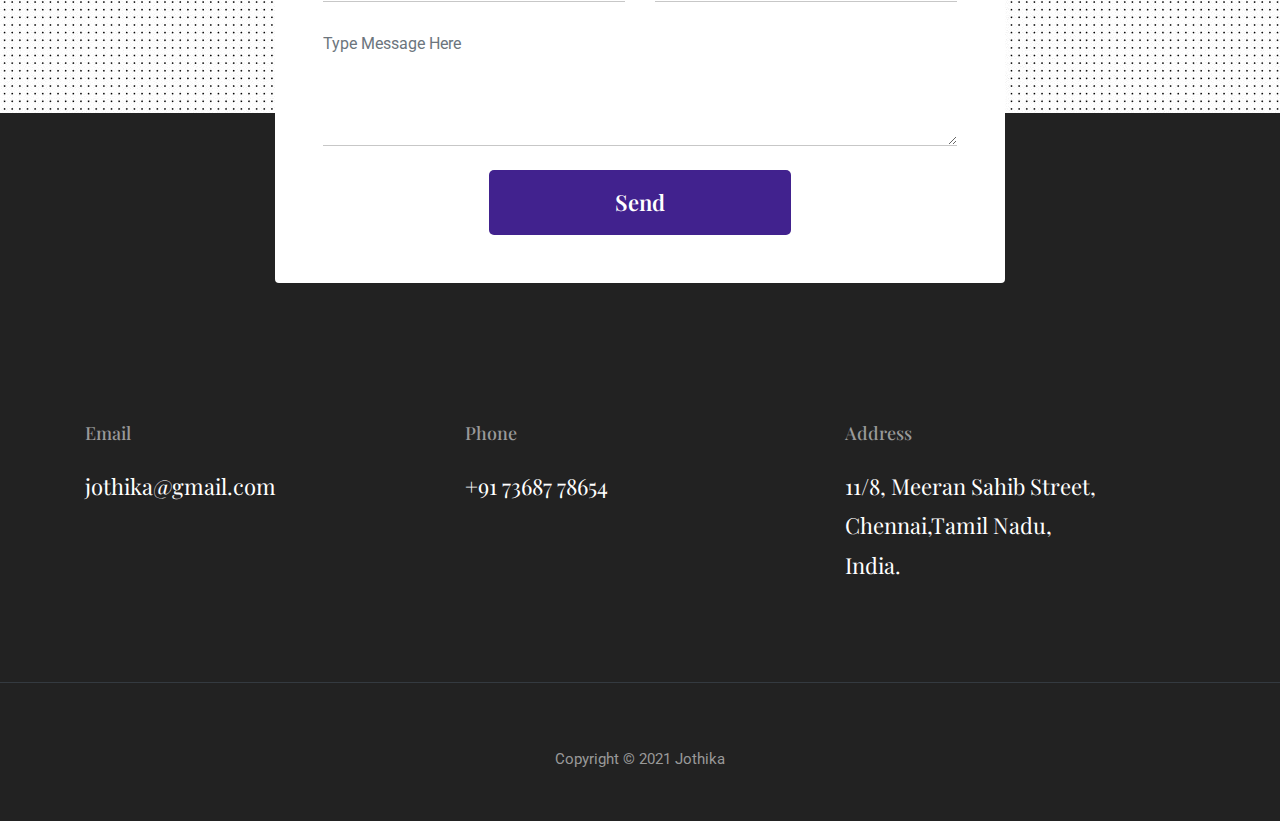
<file: Technophile Bud Tasks/Technophile Bud Task-3/index.html>
<!DOCTYPE html>
<html lang="en">

<head>
  <meta charset="utf-8">
  <title> Personal Blog </title>

  <!-- mobile responsive meta -->
  <meta name="viewport" content="width=device-width, initial-scale=1">
  <meta name="viewport" content="width=device-width, initial-scale=1, maximum-scale=1">
  
  <!-- ** Plugins Needed for the Project ** -->
  <!-- Bootstrap -->
  <link rel="stylesheet" href="plugins/bootstrap/bootstrap.min.css">
  <!-- slick slider -->
  <link rel="stylesheet" href="plugins/slick/slick.css">
  <!-- themefy-icon -->
  <link rel="stylesheet" href="plugins/themify-icons/themify-icons.css">

  <!-- Main Stylesheet -->
  <link href="css/style.css" rel="stylesheet">
  
  <!--Favicon-->
  <link rel="shortcut icon" href="images/favicon.png" type="image/x-icon">

</head>

<body>
  
<header class="navigation fixed-top">
  <nav class="navbar navbar-expand-lg navbar-dark">
    <a class="navbar-brand font-tertiary h5" href="index.html">PERSONAL BLOG</a>  
    <button class="navbar-toggler" type="button" data-toggle="collapse" data-target="#navigation"
      aria-controls="navigation" aria-expanded="false" aria-label="Toggle navigation">
      <span class="navbar-toggler-icon"></span>
    </button>

    <div class="collapse navbar-collapse text-center" id="navigation">
      <ul class="navbar-nav ml-auto">
        <li class="nav-item active">
          <a class="nav-link" href="index.html">Home</a>
        </li>
        <li class="nav-item">
          <a class="nav-link" href="about.html">about</a>
        </li>
        <li class="nav-item">
          <a class="nav-link" href="Services.html">Services</a>
        </li>
        <li class="nav-item">
          <a class="nav-link" href="portfolio.html">Portfolio</a>
        </li>
        <li class="nav-item">
          <a class="nav-link" href="contact.html">Contact</a>
        </li>
      </ul>
    </div>
  </nav>
</header>

<!-- hero area -->
<section class="hero-area bg-dark" id="parallax">
  <div class="container">
    <div class="row">
      <div class="col-lg-11 mx-auto">
        <h1 class="ml2"> Hi! I’m Jothika </h1> 
        <h2 class="color">Web Developer | Data Analyst </h2>
      </div>
    </div>
  </div>

  
  
  <!-- social icon -->
  <ul class="list-unstyled ml-5 mt-3 position-relative zindex-1">
    <li class="mb-3"><a class="text-white" href="#"><i class="ti-facebook"></i></a></li>
    <li class="mb-3"><a class="text-white" href="#"><i class="ti-instagram"></i></a></li>
    <li class="mb-3"><a class="text-white" href="#"><i class="ti-twitter"></i></a></li>
  </ul>
  <!-- /social icon -->
</section>
<!-- /hero area -->


<!-- skills -->
<section class="section">
  <div class="container">
    <div class="row">
      <div class="col-lg-12 text-center">
        <h2 class="section-title">Skills</h2>
      </div>
      <div class="col-lg-3 col-sm-6 mb-4 mb-lg-0">
        <div class="card shadow text-center">
          <div class="position-relative rounded-top progress-wrapper" data-color="#32a832">
            <div class="wave" data-progress="90%"></div>
          </div>
          <div class="card-footer bg-white">
            <h4 class="card-title">Web Design (90%)</h4>
          </div>
        </div>
      </div>
      <div class="col-lg-3 col-sm-6 mb-4 mb-lg-0">
        <div class="card shadow text-center">
          <div class="position-relative rounded-top progress-wrapper" data-color="#d9c921">
            <div class="wave" data-progress="60%"></div>
          </div>
          <div class="card-footer bg-white">
            <h4 class="card-title">Logo Design (50%)</h4>
          </div>
        </div>
      </div>
      <div class="col-lg-3 col-sm-6 mb-4 mb-lg-0">
        <div class="card shadow text-center">
          <div class="position-relative rounded-top progress-wrapper" data-color="#a12016">
            <div class="wave" data-progress="80%"></div>
          </div>
          <div class="card-footer bg-white">
            <h4 class="card-title">Photoshop (80%)</h4>
          </div>
        </div>
      </div>
      <div class="col-lg-3 col-sm-6 mb-4 mb-lg-0">
        <div class="card shadow text-center">
          <div class="position-relative rounded-top progress-wrapper" data-color="#a11687">
            <div class="wave" data-progress="70%"></div>
          </div>
          <div class="card-footer bg-white">
            <h4 class="card-title">Coral Draw (60%)</h4>
          </div>
        </div>
      </div>
    </div>
  </div>
</section>
<!-- /skills -->

<!-- experience -->
<section class="section">
  <div class="container">
    <div class="row justify-content-around">
      <div class="col-lg-12 text-center">
        <h2 class="section-title">Experience</h2>
      </div>
      <div class="col-lg-3 col-md-4 text-center">
        <img src="images/experience/icon-1.png" alt="icon">
        <p class="mb-0">June 2021 - July 2021</p>
        <h4>Web Developer Intern</h4>
        <h6 class="text-light">THE SPARKS FOUNDATION</h6>
      </div>
      <div class="col-lg-3 col-md-4 text-center">
        <img src="images/experience/icon-2.png" alt="icon">
        <p class="mb-0">July 2021 - Aug 2021</p>
        <h4>Data Analytics Intern</h4>
        <h6 class="text-light">THE SPARKS FOUNDATION</h6>
      </div>
      <div class="col-lg-3 col-md-4 text-center">
        <img src="images/experience/icon-3.png" alt="icon">
        <p class="mb-0">Aug 2021 - Present</p>
        <h4>Web Developer Intern</h4>
        <h6 class="text-light">TECHNOPHILE BUD</h6>
      </div>
    </div>
  </div>
</section>
<!-- ./experience -->

<!-- education -->
<section class="section position-relative">
  <div class="container">
    <div class="row">
      <div class="col-lg-12 text-center">
        <h2 class="section-title">Education</h2>
      </div>
      <div class="col-lg-6 col-md-6 mb-80">
        <div class="d-flex">
          <div class="mr-lg-5 mr-3">
            <i class="ti-medall icon icon-light icon-bg bg-white shadow rounded-circle d-block"></i>
          </div>
          <div>
            <p class="text-dark mb-1">2018</p>
            <h4>Higher Secondary</h4>
            <p class="mb-0 text-light">SAMHSS</p>
          </div>
        </div>
      </div>
      <div class="col-lg-6 col-md-6 mb-80">
        <div class="d-flex">
          <div class="mr-lg-5 mr-3">
            <i class="ti-medall icon icon-light icon-bg bg-white shadow  rounded-circle d-block"></i>
          </div>
          <div>
            <p class="text-dark mb-1">2018-2021</p>
            <h4>BCA</h4>
            <p class="mb-0 text-light">Madras University</p>
          </div>
        </div>
      </div>
      
    </div>
  </div>
</section>
<!-- /education -->

<!-- contact -->
<section class="section section-on-footer" data-background="images/backgrounds/bg-dots.png">
  <div class="container">
    <div class="row">
      <div class="col-12 text-center">
        <h2 class="section-title">Contact Info</h2>
      </div>
      <div class="col-lg-8 mx-auto">
        <div class="bg-white rounded text-center p-5 shadow-down">
          <h4 class="mb-80">Contact Form</h4>
          <form action="#" class="row">
            <div class="col-md-6">
              <input type="text" id="name" name="name" placeholder="Full Name" class="form-control px-0 mb-4">
            </div>
            <div class="col-md-6">
              <input type="email" id="email" name="email" placeholder="Email Address" class="form-control px-0 mb-4">
            </div>
            <div class="col-12">
              <textarea name="message" id="message" class="form-control px-0 mb-4"
                placeholder="Type Message Here"></textarea>
            </div>
            <div class="col-lg-6 col-10 mx-auto">
              <button class="btn btn-primary w-100">send</button>
            </div>
          </form>
        </div>
      </div>
    </div>
  </div>
</section>
<!-- /contact -->

<!-- footer -->
<footer class="bg-dark footer-section">
  <div class="section">
    <div class="container">
      <div class="row">
        <div class="col-md-4">
          <h5 class="text-light">Email</h5>
          <p class="text-white paragraph-lg font-secondary">jothika@gmail.com</p>
        </div>
        <div class="col-md-4">
          <h5 class="text-light">Phone</h5>
          <p class="text-white paragraph-lg font-secondary">+91 73687 78654</p>
        </div>
        <div class="col-md-4">
          <h5 class="text-light">Address</h5>
          <p class="text-white paragraph-lg font-secondary">11/8, Meeran Sahib Street,<br>Chennai,Tamil Nadu,<br>India.</p>
        </div>
      </div>
    </div>
  </div>
  <div class="border-top text-center border-dark py-5">
    <p class="mb-0 text-light">Copyright &copy; 2021 Jothika </p>
  </div>
</footer>
<!-- /footer -->

<!-- jQuery -->
<script src="plugins/jQuery/jquery.min.js"></script>
<!-- Bootstrap JS -->
<script src="plugins/bootstrap/bootstrap.min.js"></script>
<!-- slick slider -->
<script src="plugins/slick/slick.min.js"></script>
<!-- filter -->
<script src="plugins/shuffle/shuffle.min.js"></script>

<!-- Main Script -->
<script src="js/script.js"></script>

</body>
</html>
</file>
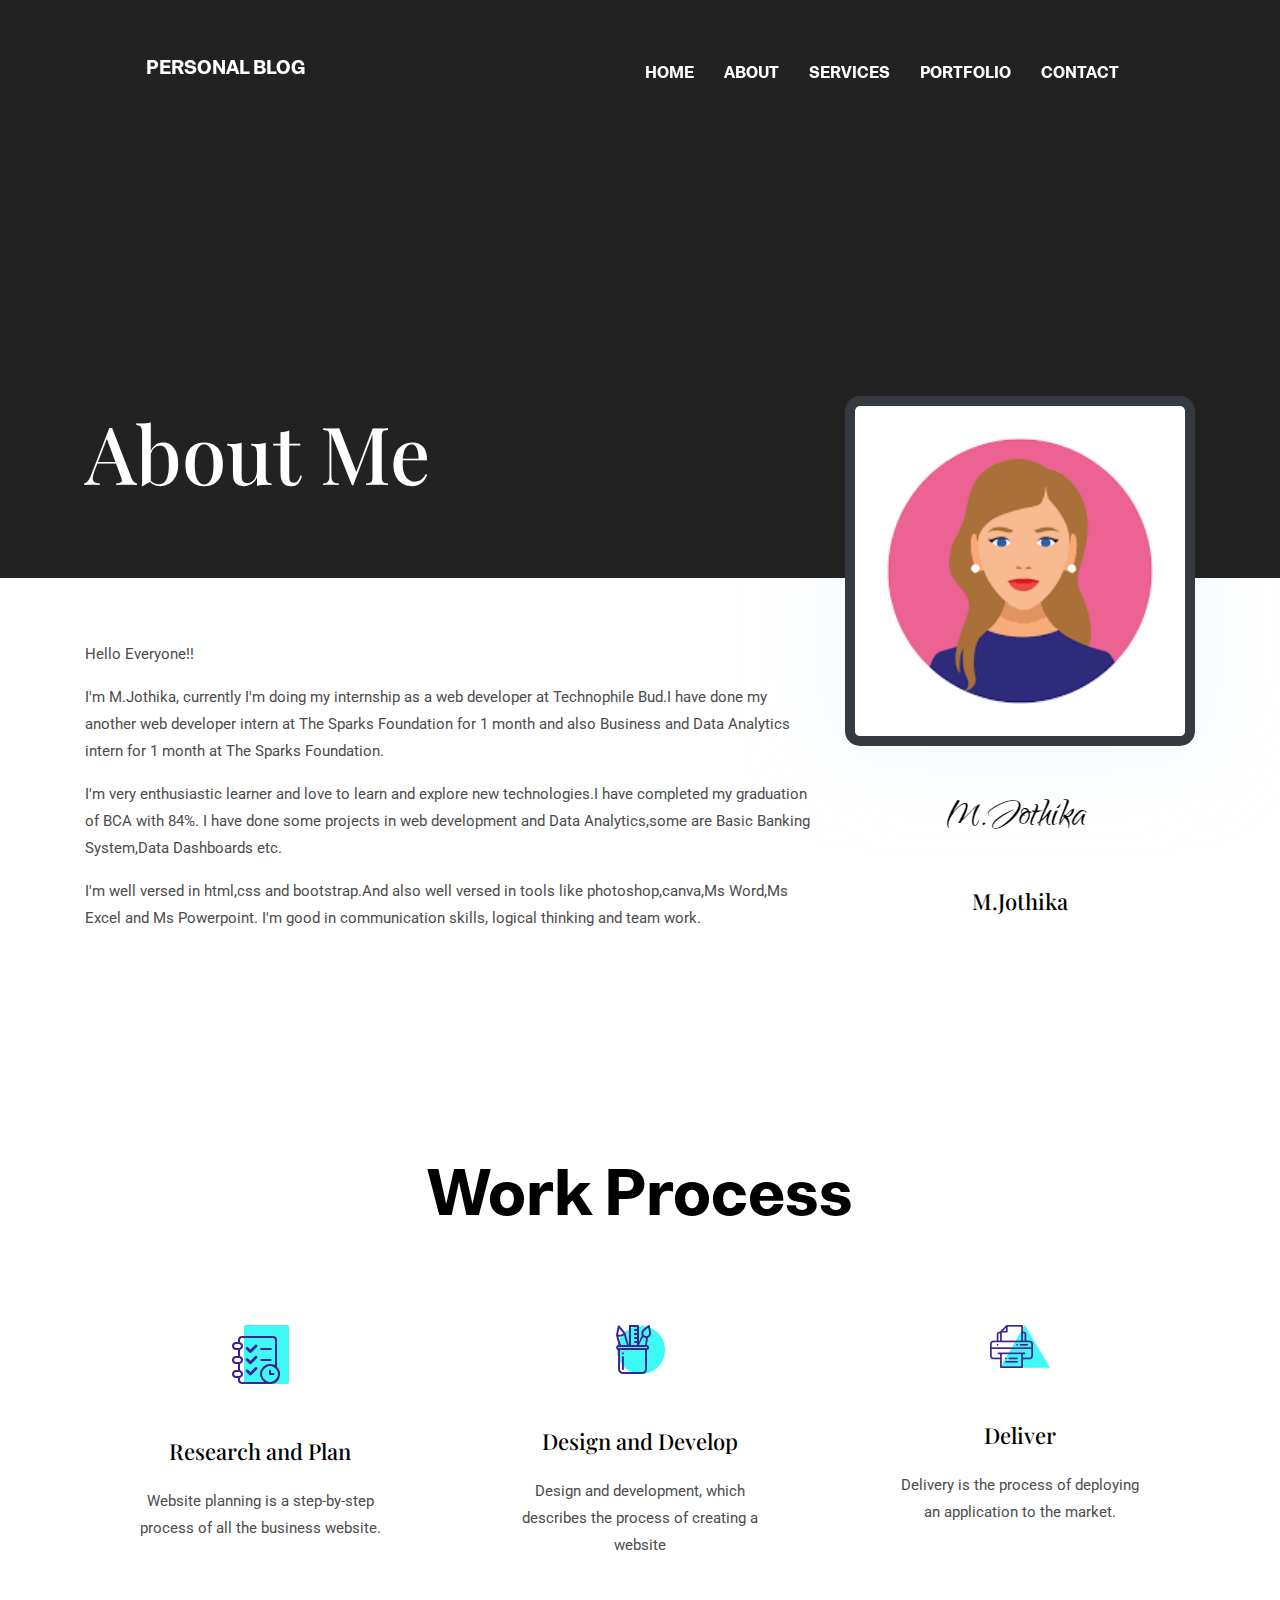
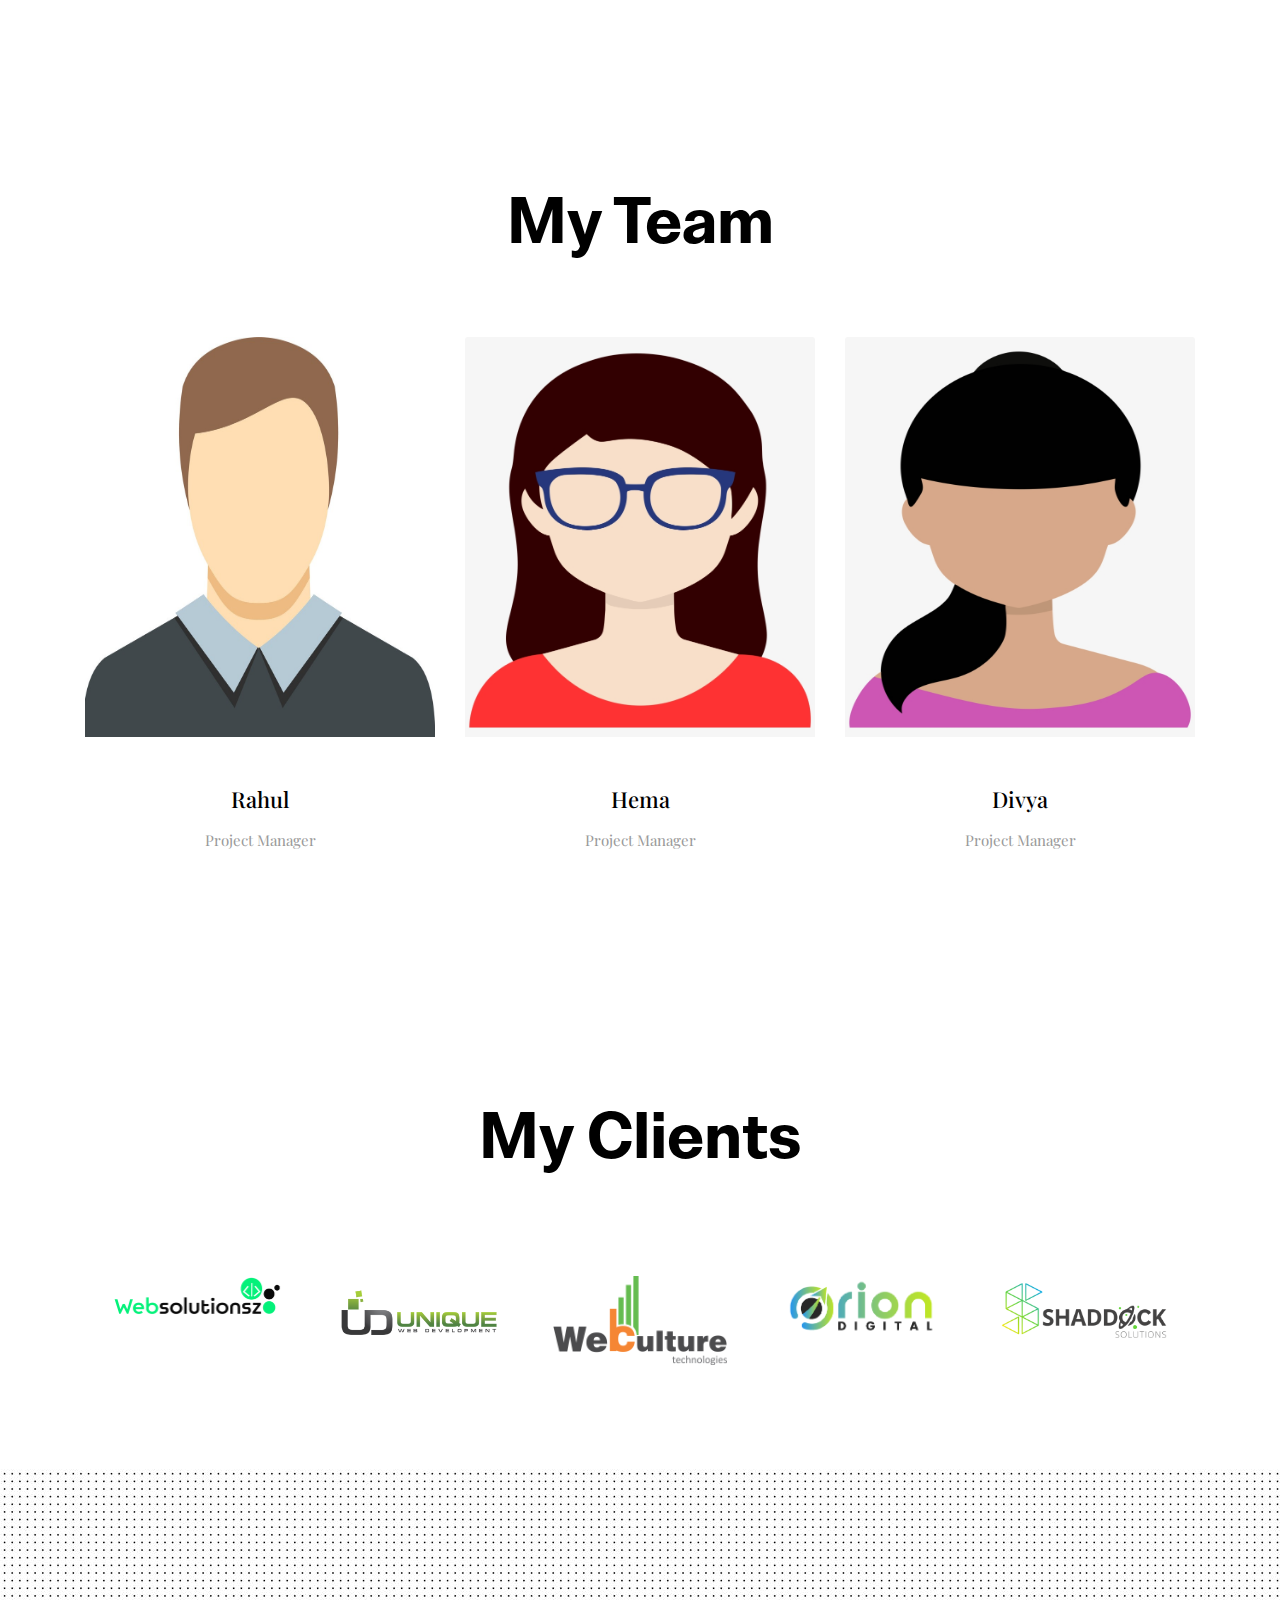
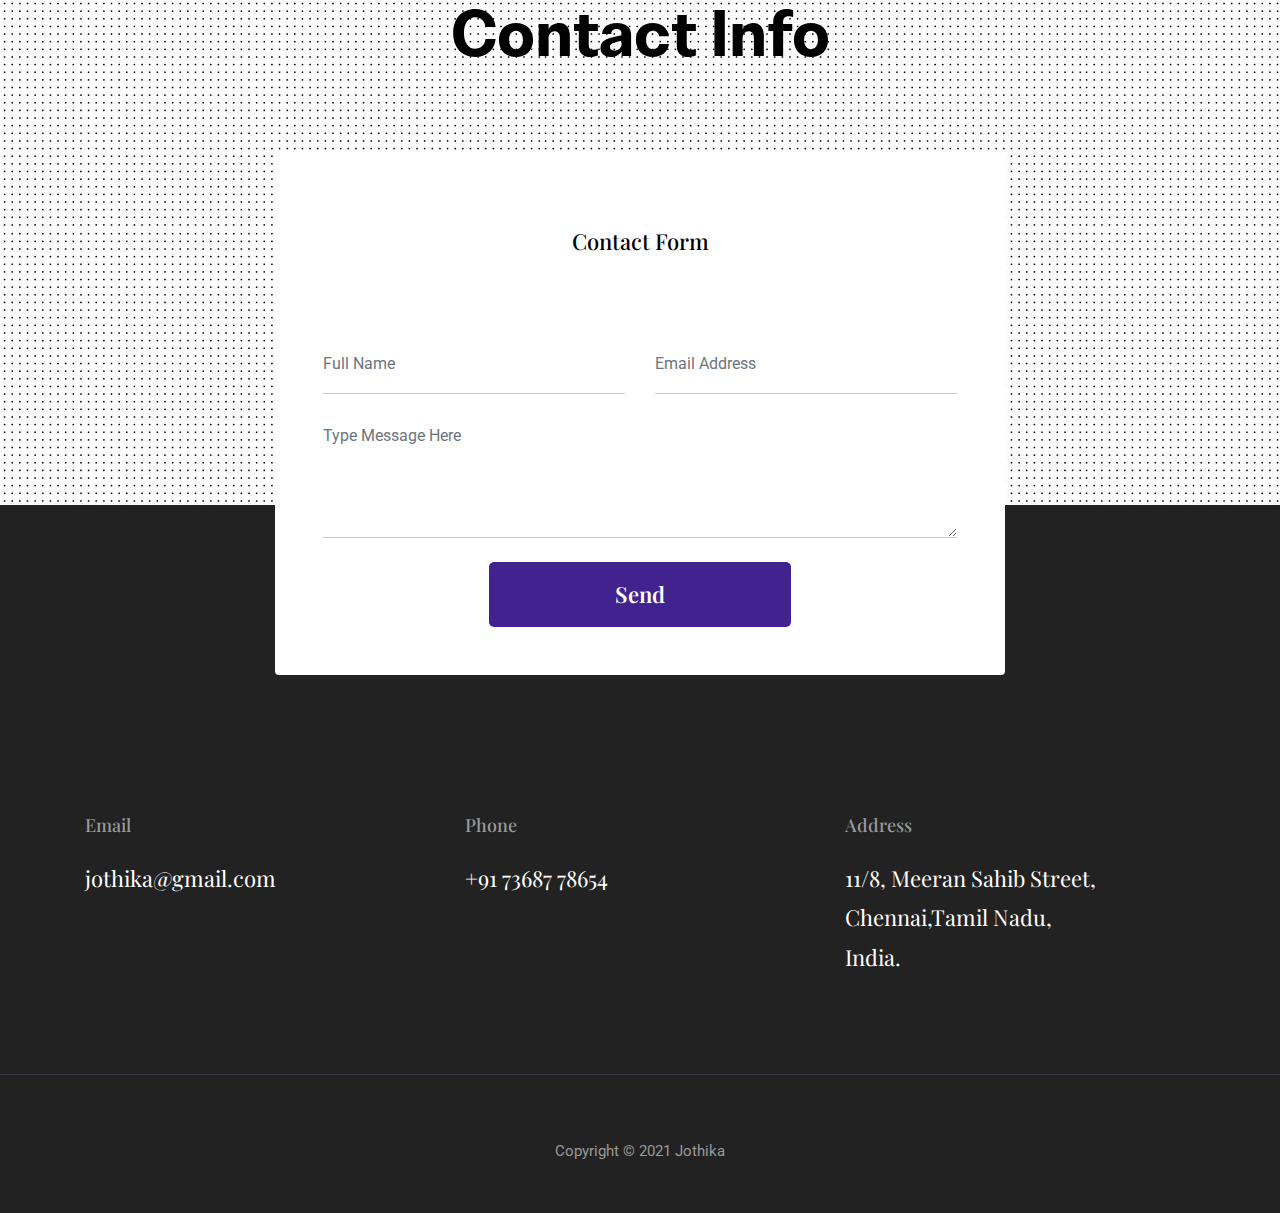
<file: Technophile Bud Tasks/Technophile Bud Task-3/about.html>
<!DOCTYPE html>
<html lang="en">

<head>
  <meta charset="utf-8">
  <title> Personal Blog | About</title>

  <!-- mobile responsive meta -->
  <meta name="viewport" content="width=device-width, initial-scale=1">
  <meta name="viewport" content="width=device-width, initial-scale=1, maximum-scale=1">
  
  <!-- ** Plugins Needed for the Project ** -->
  <!-- Bootstrap -->
  <link rel="stylesheet" href="plugins/bootstrap/bootstrap.min.css">
   <!-- slick slider -->
  <link rel="stylesheet" href="plugins/slick/slick.css">
  <!-- themefy-icon -->
  <link rel="stylesheet" href="plugins/themify-icons/themify-icons.css">

  <!-- Main Stylesheet -->
  <link href="css/style.css" rel="stylesheet">
  
  <!--Favicon-->
  <link rel="shortcut icon" href="images/favicon.png" type="image/x-icon">

</head>

<body>
  

  <header class="navigation fixed-top">
    <nav class="navbar navbar-expand-lg navbar-dark">
      <a class="navbar-brand font-tertiary h5" href="index.html">PERSONAL BLOG</a>  
      <button class="navbar-toggler" type="button" data-toggle="collapse" data-target="#navigation"
        aria-controls="navigation" aria-expanded="false" aria-label="Toggle navigation">
        <span class="navbar-toggler-icon"></span>
      </button>
  
      <div class="collapse navbar-collapse text-center" id="navigation">
        <ul class="navbar-nav ml-auto">
          <li class="nav-item active">
            <a class="nav-link" href="index.html">Home</a>
          </li>
          <li class="nav-item">
            <a class="nav-link" href="about.html">about</a>
          </li>
          <li class="nav-item">
            <a class="nav-link" href="Services.html">Services</a>
          </li>
          <li class="nav-item">
            <a class="nav-link" href="portfolio.html">Portfolio</a>
          </li>
          <li class="nav-item">
            <a class="nav-link" href="contact.html">Contact</a>
          </li>
        </ul>
      </div>
    </nav>
  </header>

<!-- page title -->
<section class="page-title-alt bg-dark position-relative">
  <div class="container">
    <div class="row">
      <div class="col-12">
        <h1 class="text-white font-secondary">About Me</h1>
      </div>
    </div>
  </div>
</section>
<!-- /page title -->

<!-- about -->
<section class="section pt-5">
  <div class="container">
    <div class="row">
      <div class="col-md-8">
        <p>Hello Everyone!! </p>
        <p>I'm M.Jothika, currently I'm doing my internship as a web developer at Technophile Bud.I have done my another web developer intern at The
          Sparks Foundation for 1 month and also Business and Data Analytics intern for 1 month at The Sparks Foundation.</p>
        <p>I'm very enthusiastic learner and love to learn and explore new technologies.I have completed my graduation of BCA with 84%.
          I have done some projects in web development and Data Analytics,some are Basic Banking System,Data Dashboards etc.</p>
        <p>I'm well versed in html,css and bootstrap.And also well versed in tools like photoshop,canva,Ms Word,Ms Excel and Ms Powerpoint.
          I'm good in communication skills, logical thinking and team work.</p>
      </div>
      <div class="col-md-4 text-center drag-lg-top">
        <div class="shadow-down mb-4">
          <img src="images/about/author.jpg" alt="author" class="img-fluid w-100 rounded-lg border-thick border-dark">
        </div>
        <img src="images/about/signature.png" alt="signature" class="img-fluid">
        <h4>M.Jothika</h4>
      </div>
    </div>
  </div>
</section>
<!-- /about -->

<!-- Work Process -->
<section class="section">
  <div class="container">
    <div class="row justify-content-around">
      <div class="col-lg-12 text-center">
        <h2 class="section-title">Work Process</h2>
      </div>
      <div class="col-lg-3 col-md-4 text-center hover-shadow pt-3">
        <div class="">
          <img src="images/icons/plan.png" class="mb-4" alt="icon">
          <h4 class="mb-4">Research and Plan</h4>
          <p> Website planning is a step-by-step process of all the business website.</p>
        </div>
      </div>
      <div class="col-lg-3 col-md-4 text-center hover-shadow pt-3">
        <img src="images/icons/design.png" class="mb-4" alt="icon">
        <h4 class="mb-4">Design and Develop</h4>
        <p>Design and development, which describes the process of creating a website</p>
      </div>
      <div class="col-lg-3 col-md-4 text-center hover-shadow pt-3">
        <img src="images/icons/print.png" class="mb-4" alt="icon">
        <h4 class="mb-4">Deliver</h4>
        <p>Delivery is the process of deploying an application to the market.</p>
      </div>
    </div>
  </div>
</section>
<!-- ./Work Process -->

<!-- team -->
<section class="section bg-cover" >
  <div class="container">
    <div class="row">
      <div class="col-12 text-center">
        <h2 class="section-title">My Team</h2>
      </div>
      <div class="col-md-4 col-sm-6 mb-4 mb-md-0">
        <div class="card text-center">
          <img src="images/team/member-1.png" height="400" width="350" class="card-img-top">
          <div class="card-body">
            <h4 class="card-title">Rahul</h4>
            <p class="text-light font-secondary">Project Manager</p>
          </div>
        </div>
      </div>
      <div class="col-md-4 col-sm-6 mb-4 mb-md-0">
        <div class="card text-center">
          <img src="images/team/member-2.png" height="400" width="350" class="card-img-top">
          <div class="card-body">
            <h4 class="card-title">Hema</h4>
            <p class="text-light font-secondary">Project Manager</p>
          </div>
        </div>
      </div>
      <div class="col-md-4 col-sm-6 mb-4 mb-md-0">
        <div class="card text-center">
          <img src="images/team/member-3.png" height="400" width="350" class="card-img-top">
          <div class="card-body">
            <h4 class="card-title">Divya</h4>
            <p class="text-light font-secondary">Project Manager</p>
          </div>
        </div>
      </div>
    </div>
  </div>
</section>
<!-- /team -->

<!-- clients -->
<section class="section">
  <div class="container">
    <div class="row">
      <div class="col-12 text-center">
        <h2 class="section-title">My Clients</h2>
      </div>
    </div>
    <div class="row">
      <div class="col-12">
        <div class="client-logo-slider d-flex align-items-center">
          <a href="#" class="text-center d-block outline-0 p-4"><img class="d-unset img-fluid"
              src="images/clients-logo/client-logo-1.png" alt="client-logo"></a>
          <a href="#" class="text-center d-block outline-0 p-4"><img class="d-unset img-fluid"
              src="images/clients-logo/client-logo-2.png" alt="client-logo"></a>
          <a href="#" class="text-center d-block outline-0 p-4"><img class="d-unset img-fluid"
              src="images/clients-logo/client-logo-3.png" alt="client-logo"></a>
          <a href="#" class="text-center d-block outline-0 p-4"><img class="d-unset img-fluid"
              src="images/clients-logo/client-logo-4.png" alt="client-logo"></a>
          <a href="#" class="text-center d-block outline-0 p-4"><img class="d-unset img-fluid"
              src="images/clients-logo/client-logo-5.png" alt="client-logo"></a>
          <a href="#" class="text-center d-block outline-0 p-4"><img class="d-unset img-fluid"
              src="images/clients-logo/client-logo-1.png" alt="client-logo"></a>
          <a href="#" class="text-center d-block outline-0 p-4"><img class="d-unset img-fluid"
              src="images/clients-logo/client-logo-2.png" alt="client-logo"></a>
          <a href="#" class="text-center d-block outline-0 p-4"><img class="d-unset img-fluid"
              src="images/clients-logo/client-logo-3.png" alt="client-logo"></a>
          <a href="#" class="text-center d-block outline-0 p-4"><img class="d-unset img-fluid"
              src="images/clients-logo/client-logo-4.png" alt="client-logo"></a>
          <a href="#" class="text-center d-block outline-0 p-4"><img class="d-unset img-fluid"
              src="images/clients-logo/client-logo-5.png" alt="client-logo"></a>
        </div>
      </div>
    </div>
  </div>
</section>
<!-- /clients -->

<!-- contact -->
<section class="section section-on-footer" data-background="images/backgrounds/bg-dots.png">
  <div class="container">
    <div class="row">
      <div class="col-12 text-center">
        <h2 class="section-title">Contact Info</h2>
      </div>
      <div class="col-lg-8 mx-auto">
        <div class="bg-white rounded text-center p-5 shadow-down">
          <h4 class="mb-80">Contact Form</h4>
          <form action="#" class="row">
            <div class="col-md-6">
              <input type="text" id="name" name="name" placeholder="Full Name" class="form-control px-0 mb-4">
            </div>
            <div class="col-md-6">
              <input type="email" id="email" name="email" placeholder="Email Address" class="form-control px-0 mb-4">
            </div>
            <div class="col-12">
              <textarea name="message" id="message" class="form-control px-0 mb-4"
                placeholder="Type Message Here"></textarea>
            </div>
            <div class="col-lg-6 col-10 mx-auto">
              <button class="btn btn-primary w-100">send</button>
            </div>
          </form>
        </div>
      </div>
    </div>
  </div>
</section>
<!-- /contact -->


<!-- footer -->
<footer class="bg-dark footer-section">
  <div class="section">
    <div class="container">
      <div class="row">
        <div class="col-md-4">
          <h5 class="text-light">Email</h5>
          <p class="text-white paragraph-lg font-secondary">jothika@gmail.com</p>
        </div>
        <div class="col-md-4">
          <h5 class="text-light">Phone</h5>
          <p class="text-white paragraph-lg font-secondary">+91 73687 78654</p>
        </div>
        <div class="col-md-4">
          <h5 class="text-light">Address</h5>
          <p class="text-white paragraph-lg font-secondary">11/8, Meeran Sahib Street,<br>Chennai,Tamil Nadu,<br>India.</p>
        </div>
      </div>
    </div>
  </div>
  <div class="border-top text-center border-dark py-5">
    <p class="mb-0 text-light">Copyright &copy; 2021 Jothika </p>
  </div>
</footer>
<!-- /footer -->

<!-- jQuery -->
<script src="plugins/jQuery/jquery.min.js"></script>
<!-- Bootstrap JS -->
<script src="plugins/bootstrap/bootstrap.min.js"></script>
<!-- slick slider -->
<script src="plugins/slick/slick.min.js"></script>
<!-- filter -->
<script src="plugins/shuffle/shuffle.min.js"></script>

<!-- Main Script -->
<script src="js/script.js"></script>

</body>
</html>
</file>
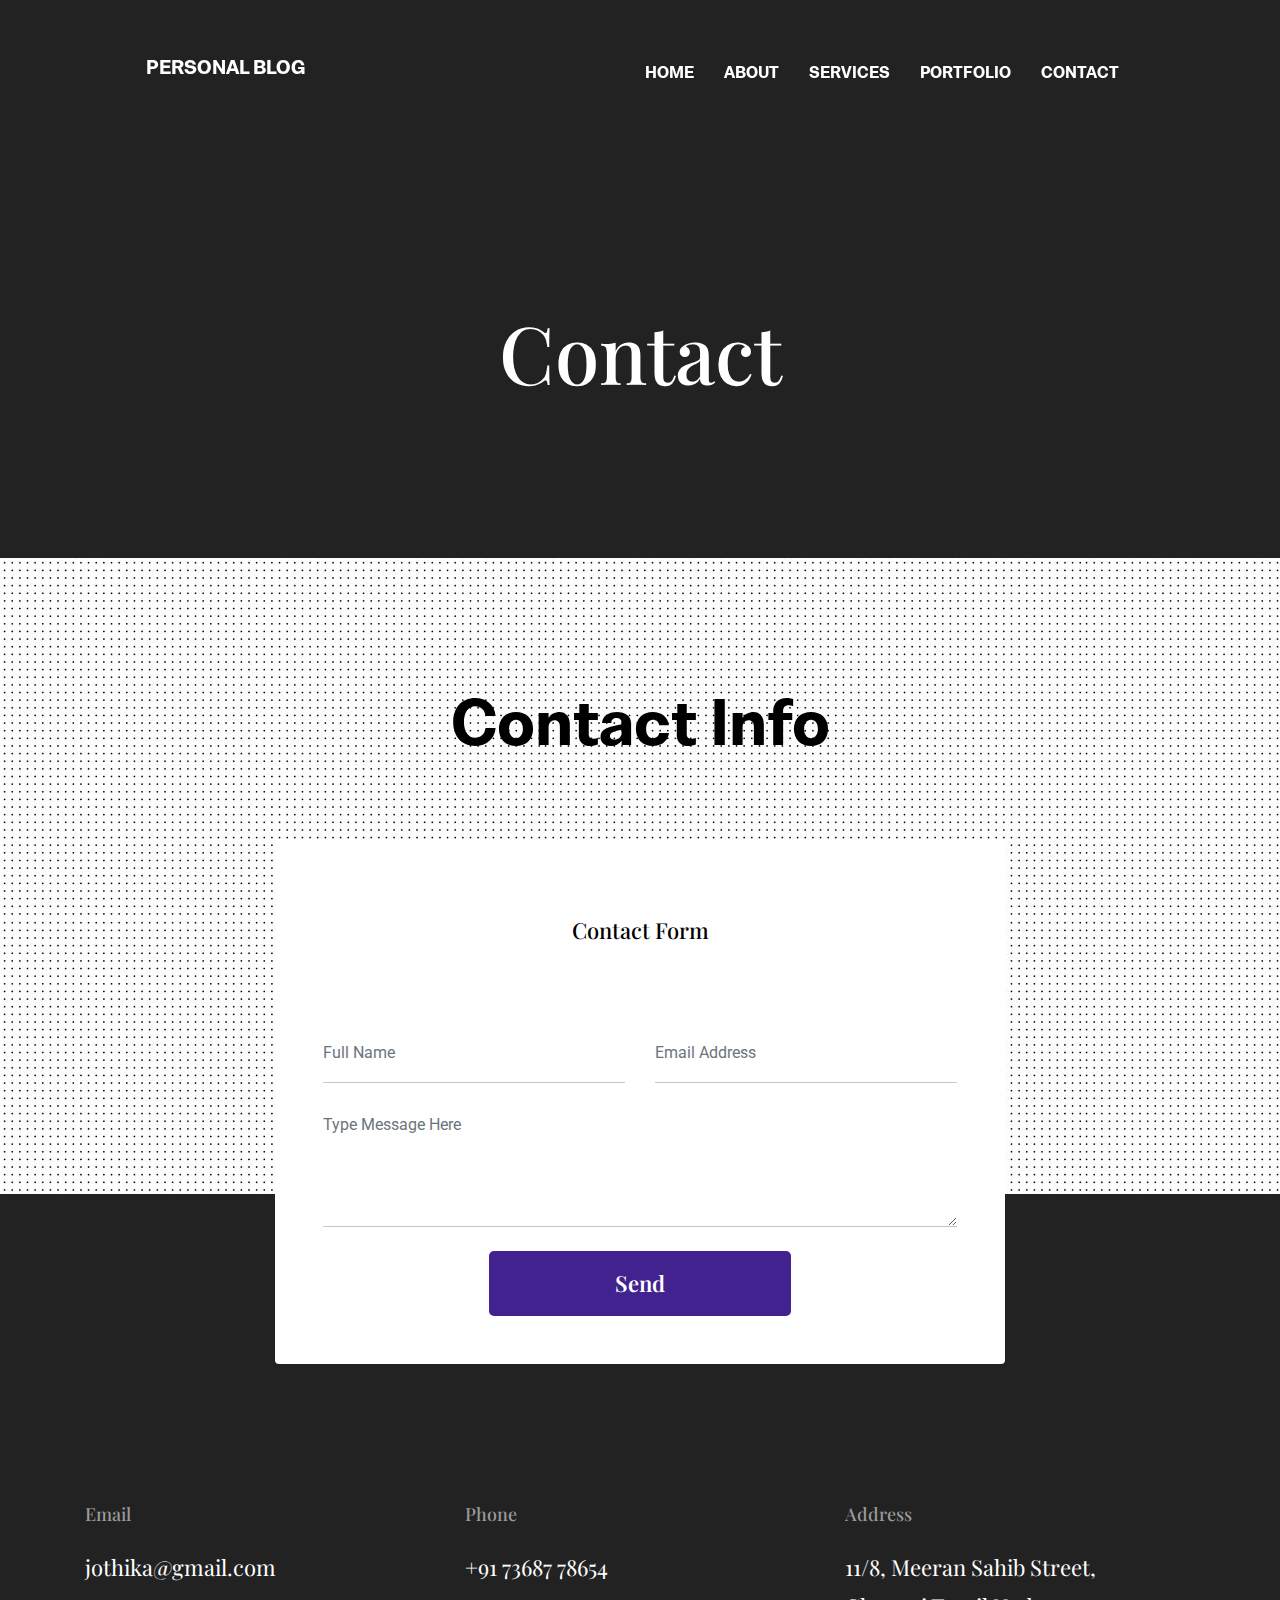
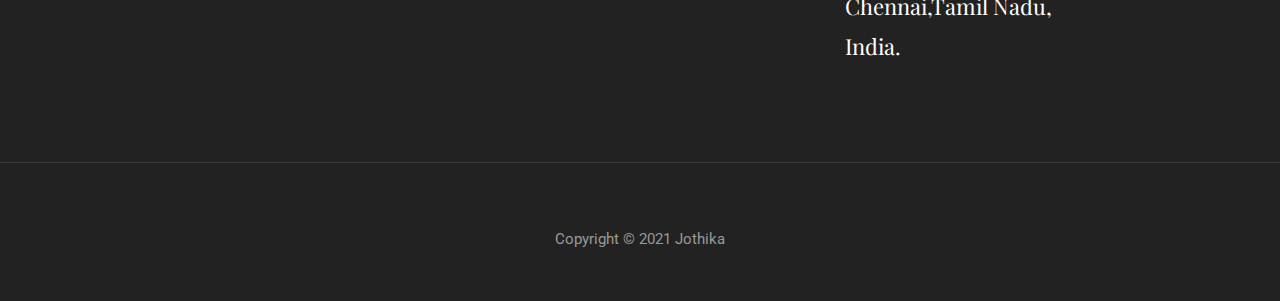
<file: Technophile Bud Tasks/Technophile Bud Task-3/contact.html>
<!DOCTYPE html>
<html lang="en">

<head>
  <meta charset="utf-8">
  <title>Personal Blog | Contact</title>

  <!-- mobile responsive meta -->
  <meta name="viewport" content="width=device-width, initial-scale=1">
  <meta name="viewport" content="width=device-width, initial-scale=1, maximum-scale=1">
  
  <!-- ** Plugins Needed for the Project ** -->
  <!-- Bootstrap -->
  <link rel="stylesheet" href="plugins/bootstrap/bootstrap.min.css">
  <!-- slick slider -->
  <link rel="stylesheet" href="plugins/slick/slick.css">
  <!-- themefy-icon -->
  <link rel="stylesheet" href="plugins/themify-icons/themify-icons.css">

  <!-- Main Stylesheet -->
  <link href="css/style.css" rel="stylesheet">
  
  <!--Favicon-->
  <link rel="shortcut icon" href="images/favicon.png" type="image/x-icon">

</head>

<body>
  

<header class="navigation fixed-top">
  <nav class="navbar navbar-expand-lg navbar-dark">
    <a class="navbar-brand font-tertiary h5" href="index.html">PERSONAL BLOG</a>
    <button class="navbar-toggler" type="button" data-toggle="collapse" data-target="#navigation"
      aria-controls="navigation" aria-expanded="false" aria-label="Toggle navigation">
      <span class="navbar-toggler-icon"></span>
    </button>

    <div class="collapse navbar-collapse text-center" id="navigation">
      <ul class="navbar-nav ml-auto">
        <li class="nav-item active">
          <a class="nav-link" href="index.html">Home</a>
        </li>
        <li class="nav-item">
          <a class="nav-link" href="about.html">about</a>
        </li>
        <li class="nav-item">
          <a class="nav-link" href="Services.html">Services</a>
        </li>
        <li class="nav-item">
          <a class="nav-link" href="portfolio.html">Portfolio</a>
        </li>
        <li class="nav-item">
          <a class="nav-link" href="contact.html">Contact</a>
        </li>
      </ul>
    </div>
  </nav>
</header>

<!-- page title -->
<section class="page-title bg-dark position-relative">
  <div class="container">
    <div class="row">
      <div class="col-12 text-center">
        <h1 class="text-white font-secondary">Contact</h1>
      </div>
    </div>
  </div>
</section>
<!-- /page title -->

<!-- contact -->
<section class="section section-on-footer" data-background="images/backgrounds/bg-dots.png">
  <div class="container">
    <div class="row">
      <div class="col-12 text-center">
        <h2 class="section-title">Contact Info</h2>
      </div>
      <div class="col-lg-8 mx-auto">
        <div class="bg-white rounded text-center p-5 shadow-down">
          <h4 class="mb-80">Contact Form</h4>
          <form action="#" class="row">
            <div class="col-md-6">
              <input type="text" id="name" name="name" placeholder="Full Name" class="form-control px-0 mb-4">
            </div>
            <div class="col-md-6">
              <input type="email" id="email" name="email" placeholder="Email Address" class="form-control px-0 mb-4">
            </div>
            <div class="col-12">
              <textarea name="message" id="message" class="form-control px-0 mb-4"
                placeholder="Type Message Here"></textarea>
            </div>
            <div class="col-lg-6 col-10 mx-auto">
              <button class="btn btn-primary w-100">send</button>
            </div>
          </form>
        </div>
      </div>
    </div>
  </div>
</section>
<!-- /contact -->

<!-- footer -->
<footer class="bg-dark footer-section">
  <div class="section">
    <div class="container">
      <div class="row">
        <div class="col-md-4">
          <h5 class="text-light">Email</h5>
          <p class="text-white paragraph-lg font-secondary">jothika@gmail.com</p>
        </div>
        <div class="col-md-4">
          <h5 class="text-light">Phone</h5>
          <p class="text-white paragraph-lg font-secondary">+91 73687 78654</p>
        </div>
        <div class="col-md-4">
          <h5 class="text-light">Address</h5>
          <p class="text-white paragraph-lg font-secondary">11/8, Meeran Sahib Street,<br>Chennai,Tamil Nadu,<br>India.</p>
        </div>
      </div>
    </div>
  </div>
  <div class="border-top text-center border-dark py-5">
    <p class="mb-0 text-light">Copyright &copy; 2021 Jothika </p>
  </div>
</footer>
<!-- /footer -->

<!-- jQuery -->
<script src="plugins/jQuery/jquery.min.js"></script>
<!-- Bootstrap JS -->
<script src="plugins/bootstrap/bootstrap.min.js"></script>
<!-- slick slider -->
<script src="plugins/slick/slick.min.js"></script>
<!-- filter -->
<script src="plugins/shuffle/shuffle.min.js"></script>

<!-- Main Script -->
<script src="js/script.js"></script>

</body>
</html>
</file>
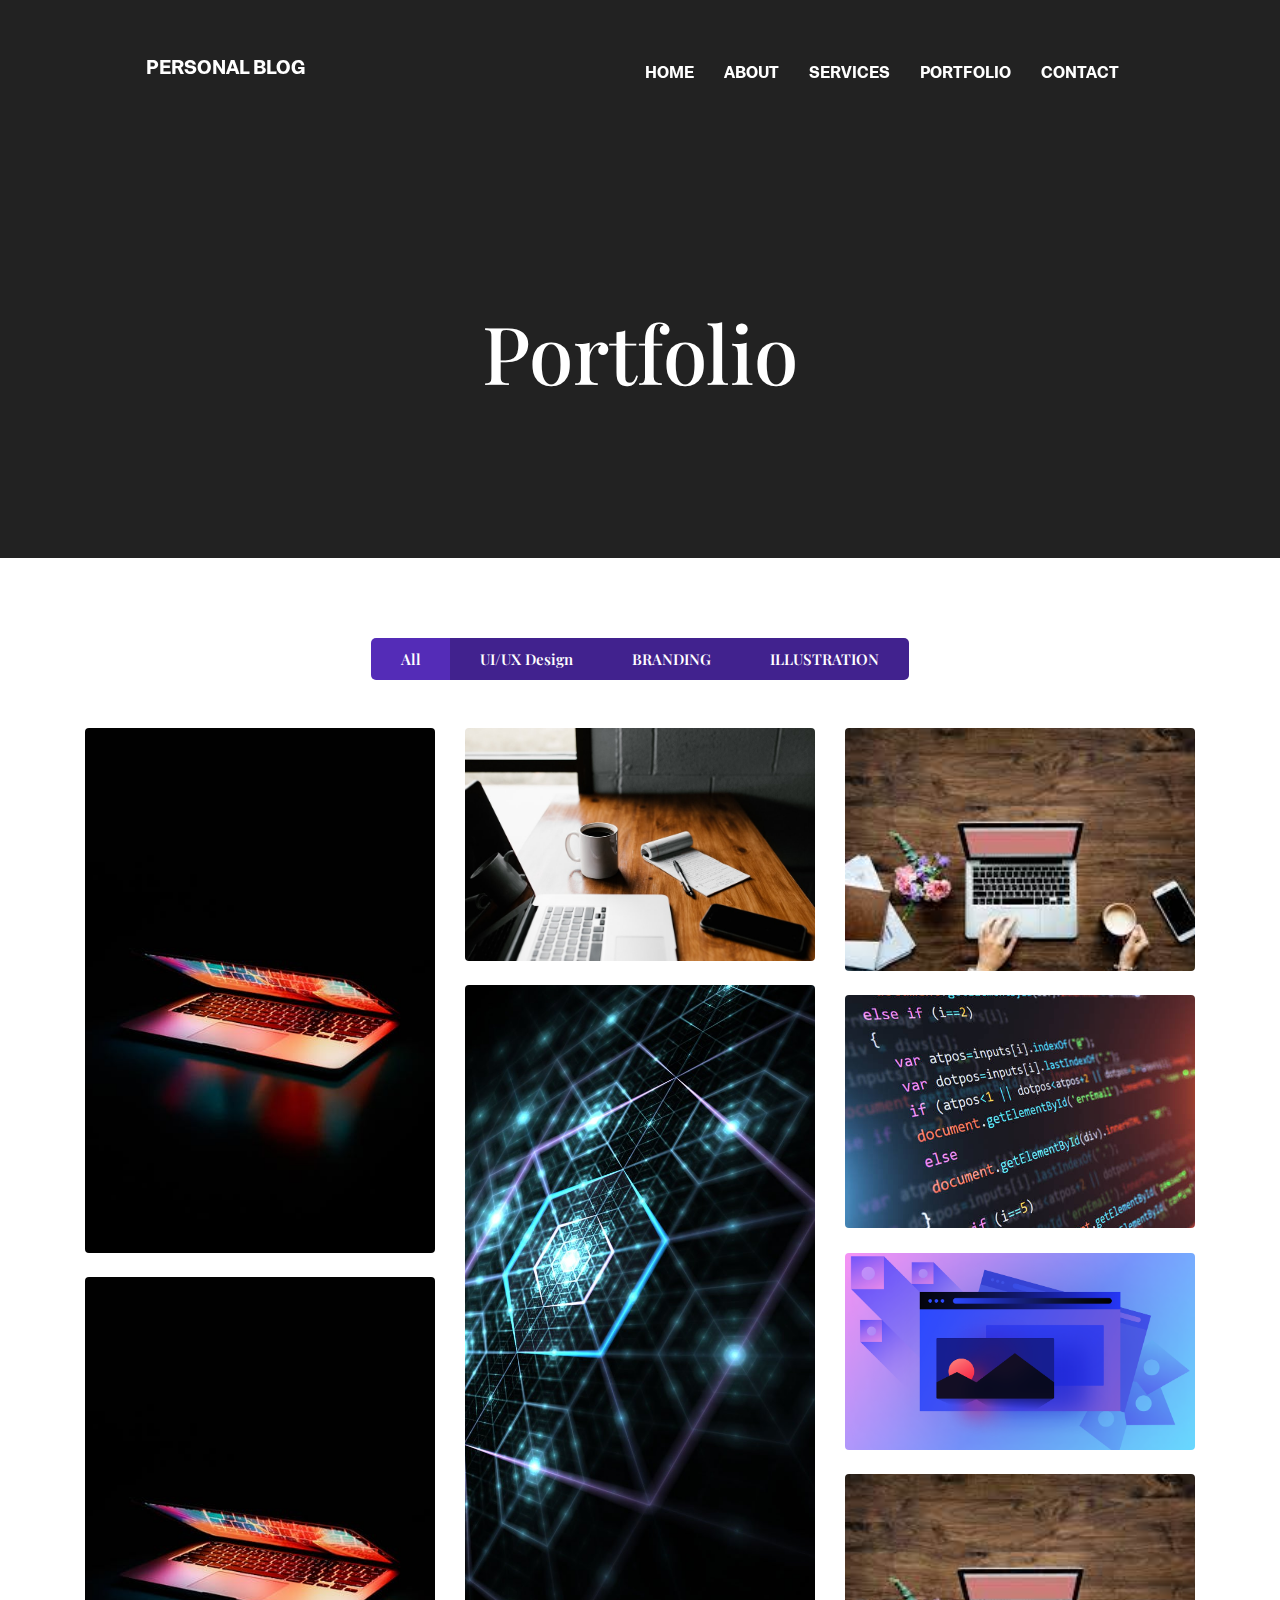
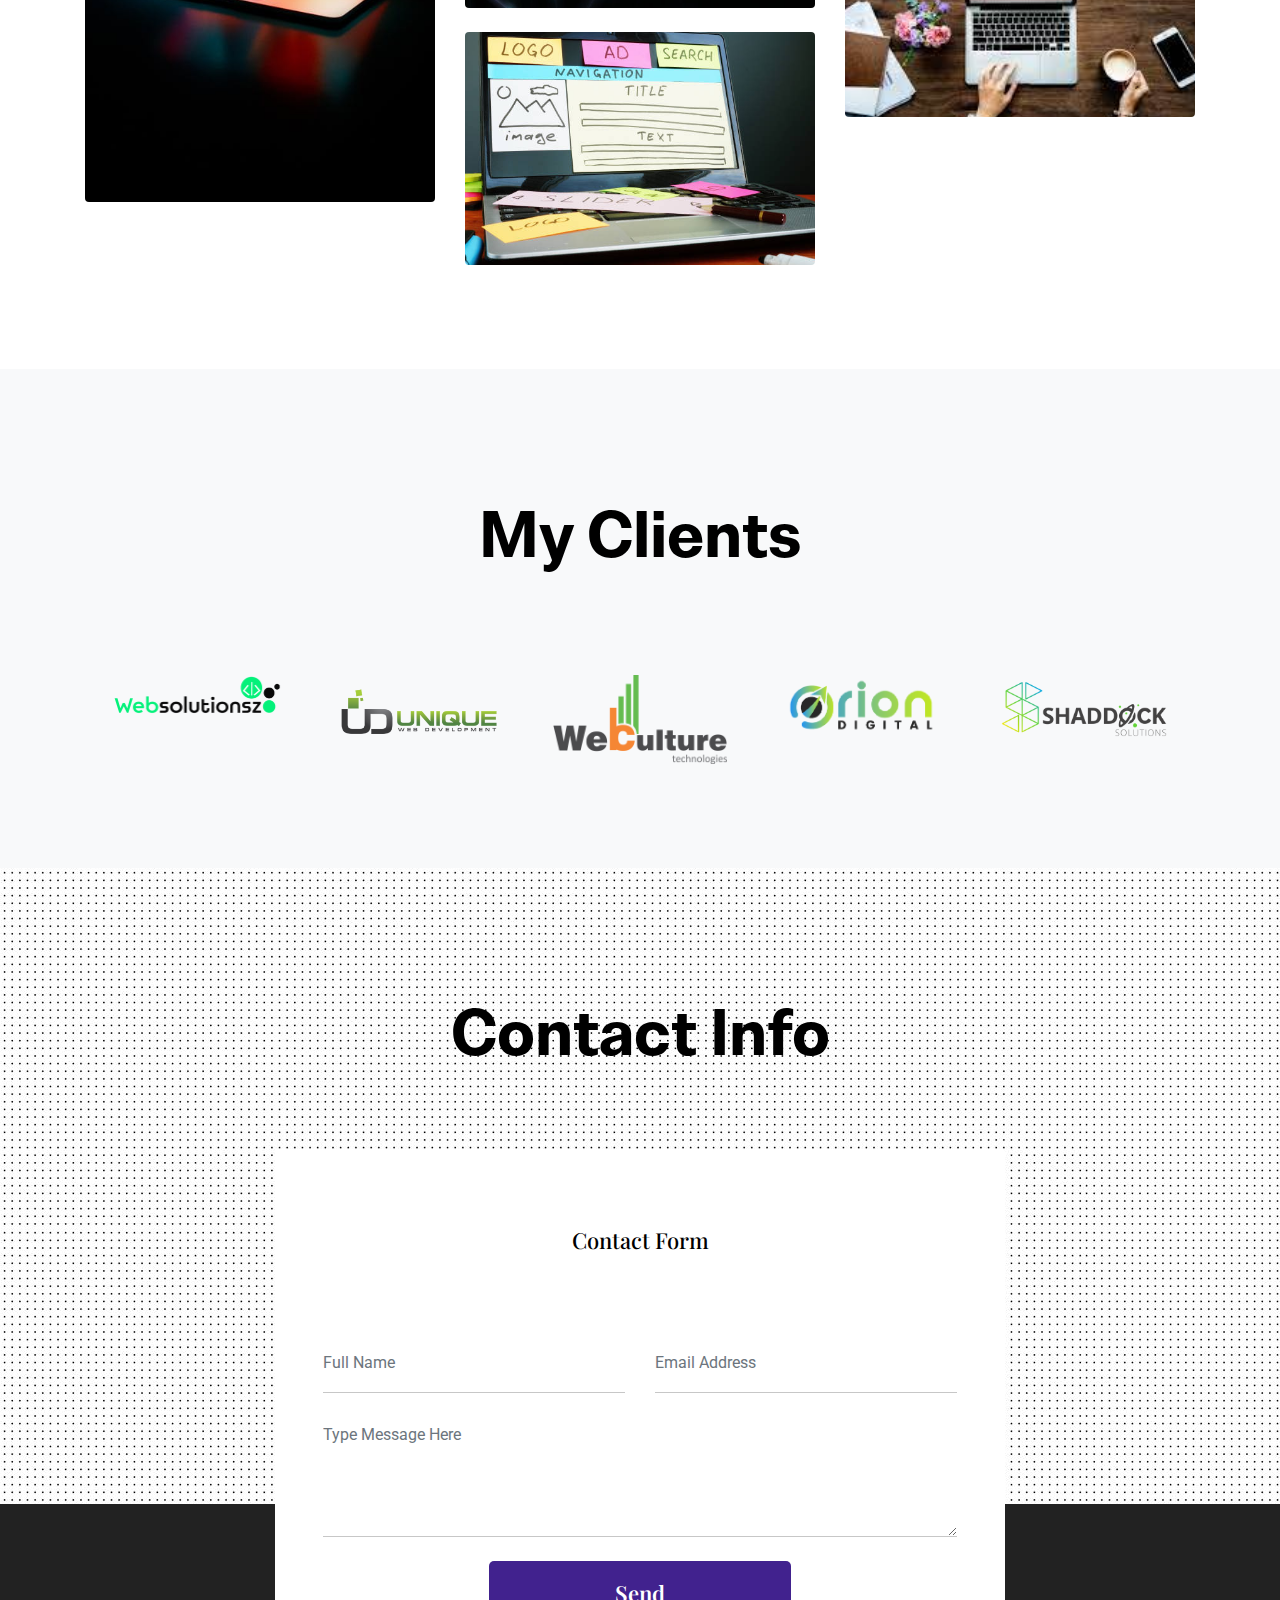
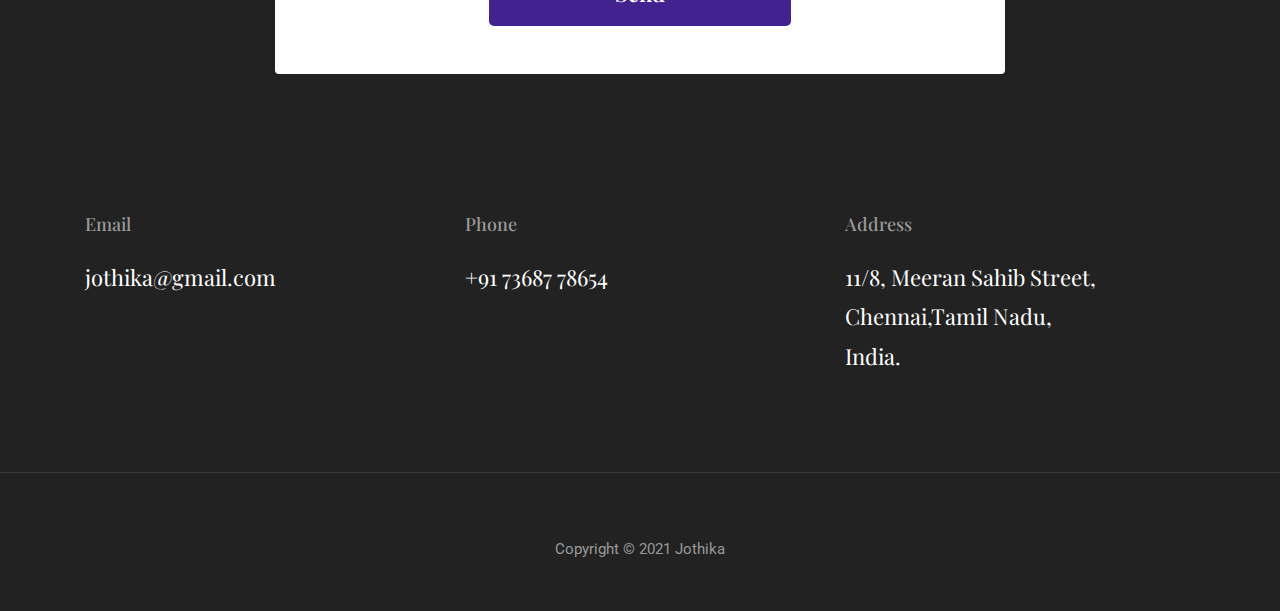
<file: Technophile Bud Tasks/Technophile Bud Task-3/portfolio.html>
<!DOCTYPE html>
<html lang="en">

<head>
  <meta charset="utf-8">
  <title>Personal Blog | Portfolio</title>

  <!-- mobile responsive meta -->
  <meta name="viewport" content="width=device-width, initial-scale=1">
  <meta name="viewport" content="width=device-width, initial-scale=1, maximum-scale=1">
  
  <!-- ** Plugins Needed for the Project ** -->
  <!-- Bootstrap -->
  <link rel="stylesheet" href="plugins/bootstrap/bootstrap.min.css">
  <!-- slick slider -->
  <link rel="stylesheet" href="plugins/slick/slick.css">
  <!-- themefy-icon -->
  <link rel="stylesheet" href="plugins/themify-icons/themify-icons.css">

  <!-- Main Stylesheet -->
  <link href="css/style.css" rel="stylesheet">
  
  <!--Favicon-->
  <link rel="shortcut icon" href="images/favicon.png" type="image/x-icon">

</head>

<body>
  

<header class="navigation fixed-top">
  <nav class="navbar navbar-expand-lg navbar-dark">
    <a class="navbar-brand font-tertiary h5" href="index.html">PERSONAL BLOG</a>
    <button class="navbar-toggler" type="button" data-toggle="collapse" data-target="#navigation"
      aria-controls="navigation" aria-expanded="false" aria-label="Toggle navigation">
      <span class="navbar-toggler-icon"></span>
    </button>

    <div class="collapse navbar-collapse text-center" id="navigation">
      <ul class="navbar-nav ml-auto">
        <li class="nav-item active">
          <a class="nav-link" href="index.html">Home</a>
        </li>
        <li class="nav-item">
          <a class="nav-link" href="about.html">about</a>
        </li>
        <li class="nav-item">
          <a class="nav-link" href="Services.html">Services</a>
        </li>
        <li class="nav-item">
          <a class="nav-link" href="portfolio.html">Portfolio</a>
        </li>
        <li class="nav-item">
          <a class="nav-link" href="contact.html">Contact</a>
        </li>
      </ul>
    </div>
  </nav>
</header>

<!-- page title -->
<section class="page-title bg-dark position-relative">
  <div class="container">
    <div class="row">
      <div class="col-12 text-center">
        <h1 class="text-white font-secondary">Portfolio</h1>
      </div>
    </div>
  </div>
</section>
<!-- /page title -->

<!-- portfolio -->
<section class="section">
  <div class="container">
    <div class="row mb-5">
      <div class="col-12">
        <div class="btn-group btn-group-toggle justify-content-center d-flex" data-toggle="buttons">
          <label class="btn btn-sm btn-primary active">
            <input type="radio" name="shuffle-filter" value="all" checked="checked" />All
          </label>
          <label class="btn btn-sm btn-primary">
            <input type="radio" name="shuffle-filter" value="design" />UI/UX Design
          </label>
          <label class="btn btn-sm btn-primary">
            <input type="radio" name="shuffle-filter" value="branding" />BRANDING
          </label>
          <label class="btn btn-sm btn-primary">
            <input type="radio" name="shuffle-filter" value="illustration" />ILLUSTRATION
          </label>
        </div>
      </div>
    </div>
    <div class="row shuffle-wrapper">
      <div class="col-lg-4 col-6 mb-4 shuffle-item" data-groups="[&quot;design&quot;,&quot;illustration&quot;]">
        <div class="position-relative rounded hover-wrapper">
          <img src="images/portfolio/item-1.png" alt="portfolio-image" class="img-fluid rounded w-100 d-block">
          <div class="hover-overlay">
            <div class="hover-content">
              <a class="btn btn-light btn-sm" href="#">view project</a>
            </div>
          </div>
        </div>
      </div>
      <div class="col-lg-4 col-6 mb-4 shuffle-item" data-groups="[&quot;branding&quot;]">
        <div class="position-relative rounded hover-wrapper">
          <img src="images/portfolio/item-2.png" alt="portfolio-image" class="img-fluid rounded w-100 d-block">
          <div class="hover-overlay">
            <div class="hover-content">
              <a class="btn btn-light btn-sm" href="#">view project</a>
            </div>
          </div>
        </div>
      </div>
      <div class="col-lg-4 col-6 mb-4 shuffle-item" data-groups="[&quot;illustration&quot;]">
        <div class="position-relative rounded hover-wrapper">
          <img src="images/portfolio/item-3.png" alt="portfolio-image" class="img-fluid rounded w-100 d-block">
          <div class="hover-overlay">
            <div class="hover-content">
              <a class="btn btn-light btn-sm" href="#">view project</a>
            </div>
          </div>
        </div>
      </div>
      <div class="col-lg-4 col-6 mb-4 shuffle-item" data-groups="[&quot;design&quot;,&quot;branding&quot;]">
        <div class="position-relative rounded hover-wrapper">
          <img src="images/portfolio/item-6.png" alt="portfolio-image" class="img-fluid rounded w-100 d-block">
          <div class="hover-overlay">
            <div class="hover-content">
              <a class="btn btn-light btn-sm" href="#">view project</a>
            </div>
          </div>
        </div>
      </div>
      <div class="col-lg-4 col-6 mb-4 shuffle-item" data-groups="[&quot;illustration&quot;]">
        <div class="position-relative rounded hover-wrapper">
          <img src="images/portfolio/item-8.png" alt="portfolio-image" class="img-fluid rounded w-100 d-block">
          <div class="hover-overlay">
            <div class="hover-content">
              <a class="btn btn-light btn-sm" href="#">view project</a>
            </div>
          </div>
        </div>
      </div>
      <div class="col-lg-4 col-6 mb-4 shuffle-item" data-groups="[&quot;design&quot;]">
        <div class="position-relative rounded hover-wrapper">
          <img src="images/portfolio/item-5.png" alt="portfolio-image" class="img-fluid rounded w-100 d-block">
          <div class="hover-overlay">
            <div class="hover-content">
              <a class="btn btn-light btn-sm" href="#">view project</a>
            </div>
          </div>
        </div>
      </div>
      <div class="col-lg-4 col-6 mb-4 shuffle-item" data-groups="[&quot;branding&quot;]">
        <div class="position-relative rounded hover-wrapper">
          <img src="images/portfolio/item-1.png" alt="portfolio-image" class="img-fluid rounded w-100 d-block">
          <div class="hover-overlay">
            <div class="hover-content">
              <a class="btn btn-light btn-sm" href="#">view project</a>
            </div>
          </div>
        </div>
      </div>
      <div class="col-lg-4 col-6 mb-4 shuffle-item" data-groups="[&quot;design&quot;,&quot;illustration&quot;,&quot;branding&quot;]">
        <div class="position-relative rounded hover-wrapper">
          <img src="images/portfolio/item-3.png" alt="portfolio-image" class="img-fluid rounded w-100 d-block">
          <div class="hover-overlay">
            <div class="hover-content">
              <a class="btn btn-light btn-sm" href="#">view project</a>
            </div>
          </div>
        </div>
      </div>
      <div class="col-lg-4 col-6 mb-4 shuffle-item illustration" data-groups="[&quot;illustration&quot;]">
        <div class="position-relative rounded hover-wrapper">
          <img src="images/portfolio/item-7.png" alt="portfolio-image" class="img-fluid rounded w-100 d-block">
          <div class="hover-overlay">
            <div class="hover-content">
              <a class="btn btn-light btn-sm" href="#">view project</a>
            </div>
          </div>
        </div>
      </div>
    </div>
  </div>
</section>
<!-- /portfolio -->

<!-- clients -->
<section class="section bg-light">
  <div class="container">
    <div class="row">
      <div class="col-12 text-center">
        <h2 class="section-title">My Clients</h2>
      </div>
    </div>
    <div class="row">
      <div class="col-12">
        <div class="client-logo-slider d-flex align-items-center">
          <a href="#" class="text-center d-block outline-0 p-4"><img class="d-unset img-fluid"
              src="images/clients-logo/client-logo-1.png" alt="client-logo"></a>
          <a href="#" class="text-center d-block outline-0 p-4"><img class="d-unset img-fluid"
              src="images/clients-logo/client-logo-2.png" alt="client-logo"></a>
          <a href="#" class="text-center d-block outline-0 p-4"><img class="d-unset img-fluid"
              src="images/clients-logo/client-logo-3.png" alt="client-logo"></a>
          <a href="#" class="text-center d-block outline-0 p-4"><img class="d-unset img-fluid"
              src="images/clients-logo/client-logo-4.png" alt="client-logo"></a>
          <a href="#" class="text-center d-block outline-0 p-4"><img class="d-unset img-fluid"
              src="images/clients-logo/client-logo-5.png" alt="client-logo"></a>
          <a href="#" class="text-center d-block outline-0 p-4"><img class="d-unset img-fluid"
              src="images/clients-logo/client-logo-1.png" alt="client-logo"></a>
          <a href="#" class="text-center d-block outline-0 p-4"><img class="d-unset img-fluid"
              src="images/clients-logo/client-logo-2.png" alt="client-logo"></a>
          <a href="#" class="text-center d-block outline-0 p-4"><img class="d-unset img-fluid"
              src="images/clients-logo/client-logo-3.png" alt="client-logo"></a>
          <a href="#" class="text-center d-block outline-0 p-4"><img class="d-unset img-fluid"
              src="images/clients-logo/client-logo-4.png" alt="client-logo"></a>
          <a href="#" class="text-center d-block outline-0 p-4"><img class="d-unset img-fluid"
              src="images/clients-logo/client-logo-5.png" alt="client-logo"></a>
        </div>
      </div>
    </div>
  </div>
</section>
<!-- /clients -->

<!-- contact -->
<section class="section section-on-footer" data-background="images/backgrounds/bg-dots.png">
  <div class="container">
    <div class="row">
      <div class="col-12 text-center">
        <h2 class="section-title">Contact Info</h2>
      </div>
      <div class="col-lg-8 mx-auto">
        <div class="bg-white rounded text-center p-5 shadow-down">
          <h4 class="mb-80">Contact Form</h4>
          <form action="#" class="row">
            <div class="col-md-6">
              <input type="text" id="name" name="name" placeholder="Full Name" class="form-control px-0 mb-4">
            </div>
            <div class="col-md-6">
              <input type="email" id="email" name="email" placeholder="Email Address" class="form-control px-0 mb-4">
            </div>
            <div class="col-12">
              <textarea name="message" id="message" class="form-control px-0 mb-4"
                placeholder="Type Message Here"></textarea>
            </div>
            <div class="col-lg-6 col-10 mx-auto">
              <button class="btn btn-primary w-100">send</button>
            </div>
          </form>
        </div>
      </div>
    </div>
  </div>
</section>
<!-- /contact -->

<!-- footer -->
<footer class="bg-dark footer-section">
  <div class="section">
    <div class="container">
      <div class="row">
        <div class="col-md-4">
          <h5 class="text-light">Email</h5>
          <p class="text-white paragraph-lg font-secondary">jothika@gmail.com</p>
        </div>
        <div class="col-md-4">
          <h5 class="text-light">Phone</h5>
          <p class="text-white paragraph-lg font-secondary">+91 73687 78654</p>
        </div>
        <div class="col-md-4">
          <h5 class="text-light">Address</h5>
          <p class="text-white paragraph-lg font-secondary">11/8, Meeran Sahib Street,<br>Chennai,Tamil Nadu,<br>India.</p>
        </div>
      </div>
    </div>
  </div>
  <div class="border-top text-center border-dark py-5">
    <p class="mb-0 text-light">Copyright &copy; 2021 Jothika </p>
  </div>
</footer>
<!-- /footer -->

<!-- jQuery -->
<script src="plugins/jQuery/jquery.min.js"></script>
<!-- Bootstrap JS -->
<script src="plugins/bootstrap/bootstrap.min.js"></script>
<!-- slick slider -->
<script src="plugins/slick/slick.min.js"></script>
<!-- filter -->
<script src="plugins/shuffle/shuffle.min.js"></script>

<!-- Main Script -->
<script src="js/script.js"></script>

</body>
</html>
</file>
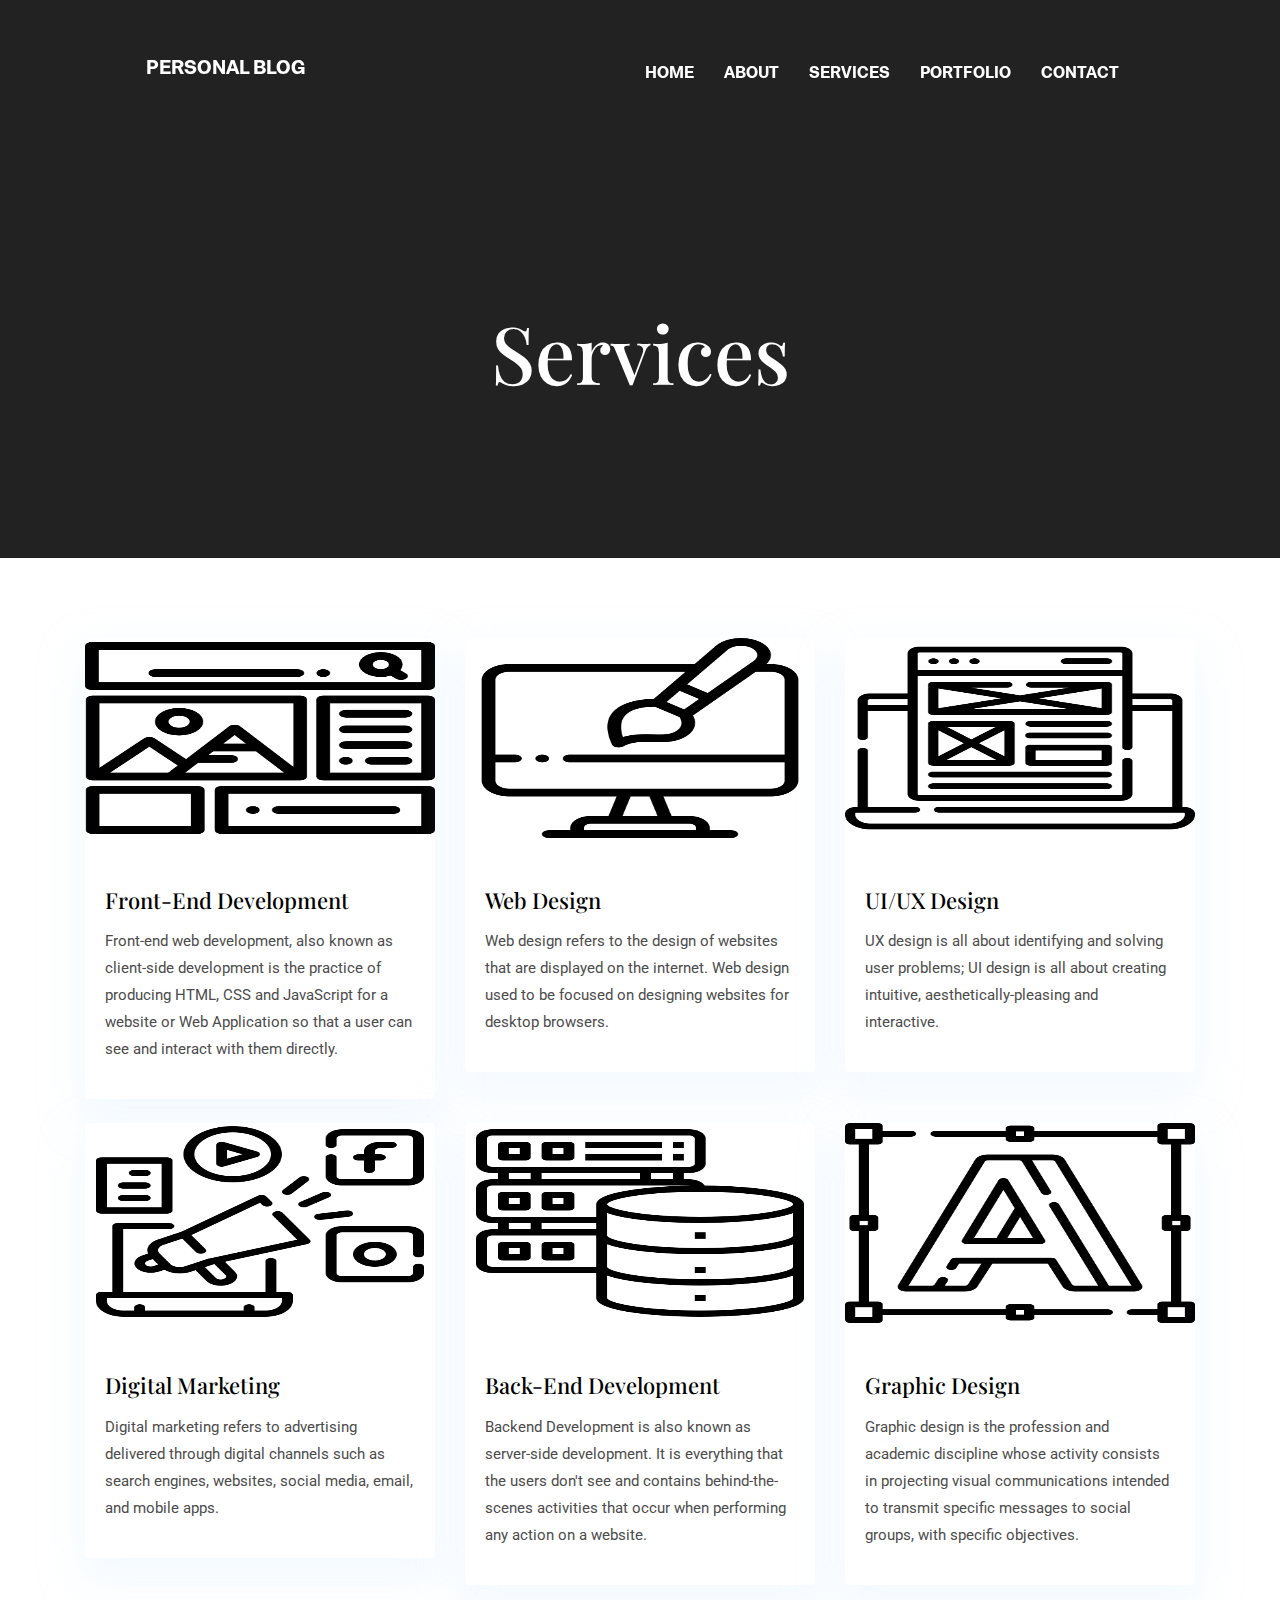
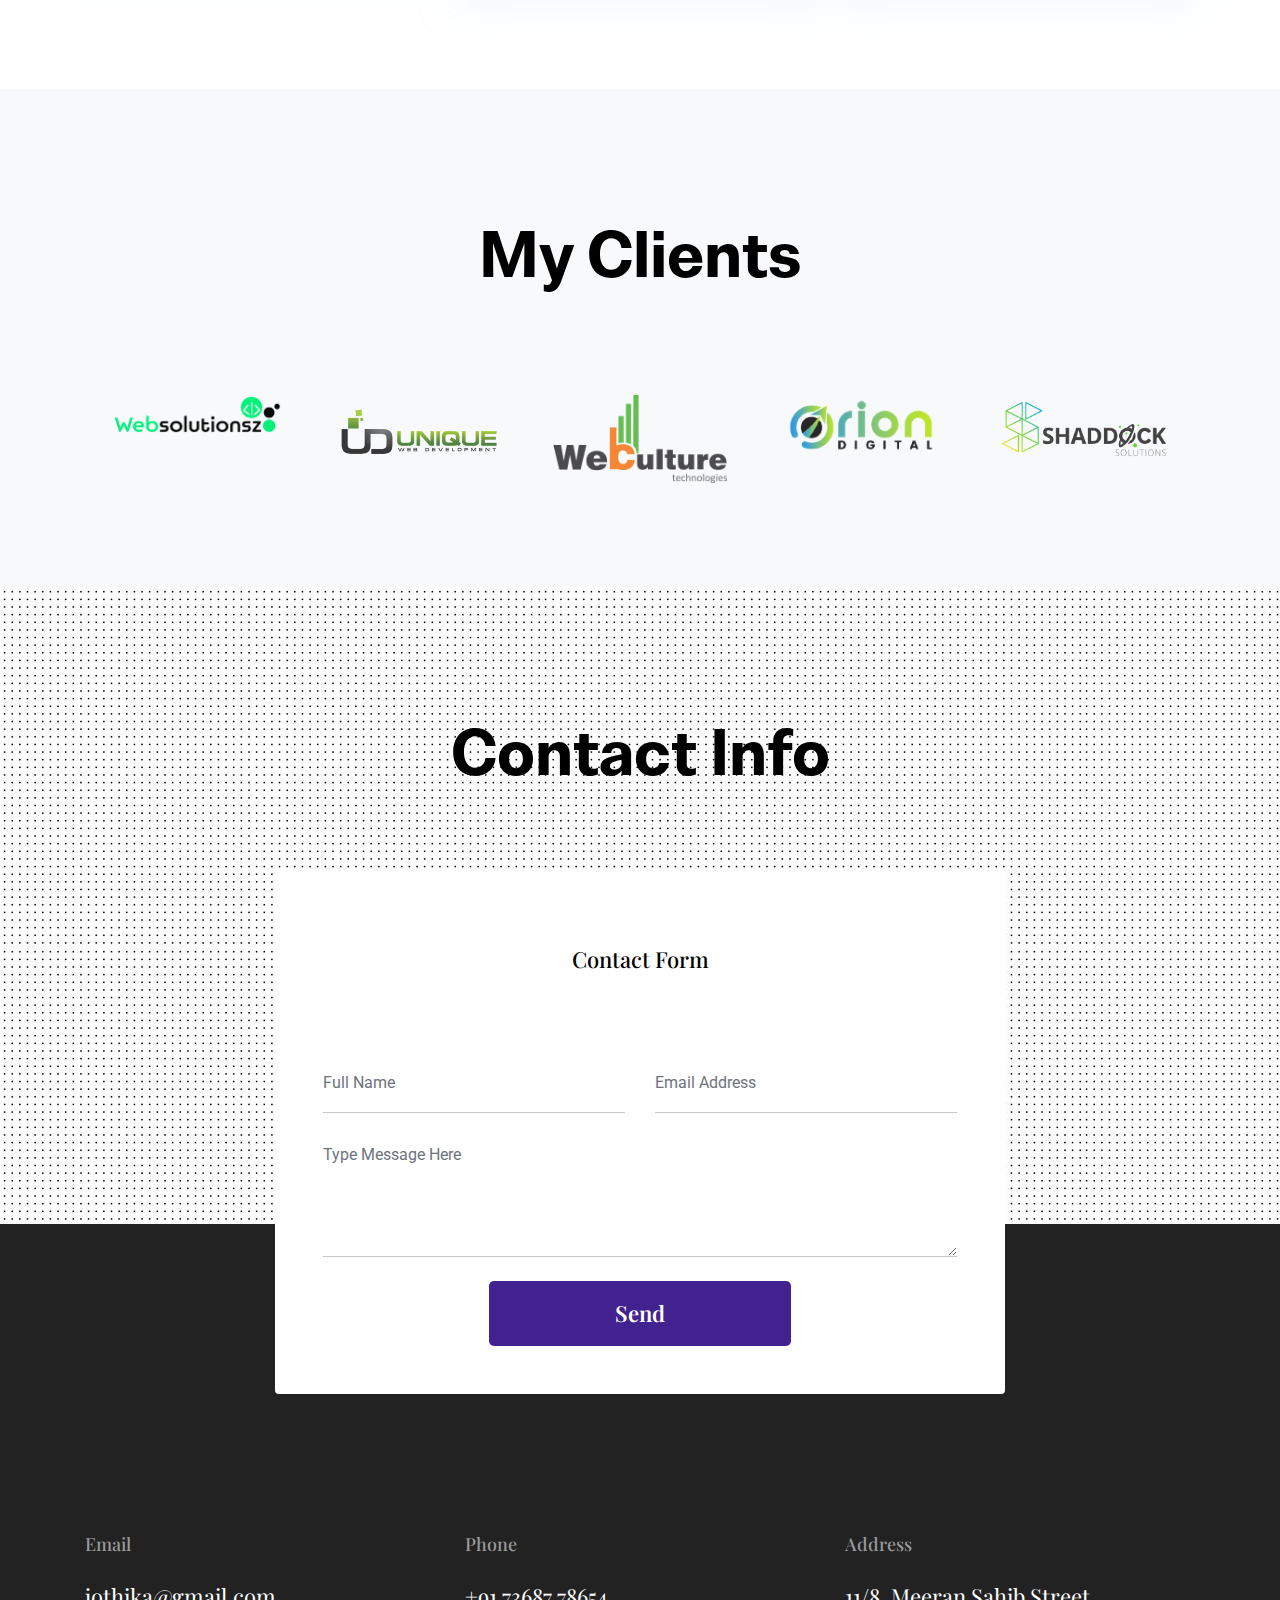
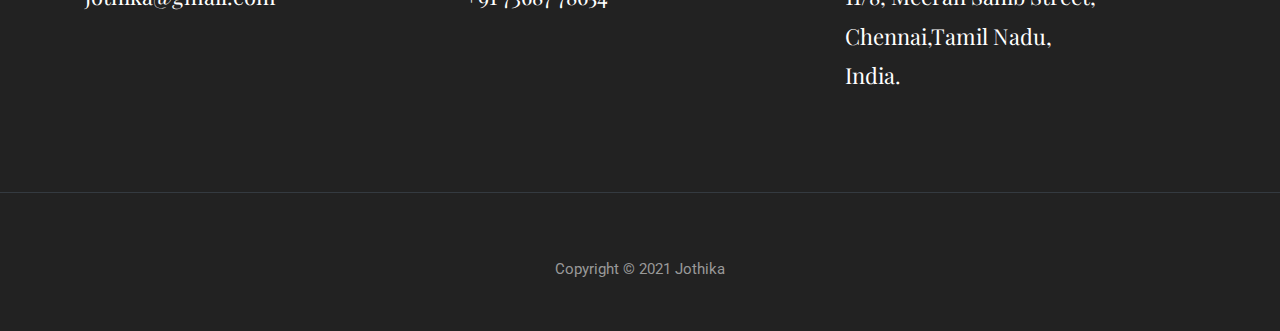
<file: Technophile Bud Tasks/Technophile Bud Task-3/Services.html>
<!DOCTYPE html>
<html lang="en">

<head>
  <meta charset="utf-8">
  <title>Personal Blog | Services</title>

  <!-- mobile responsive meta -->
  <meta name="viewport" content="width=device-width, initial-scale=1">
  <meta name="viewport" content="width=device-width, initial-scale=1, maximum-scale=1">
  
  <!-- ** Plugins Needed for the Project ** -->
  <!-- Bootstrap -->
  <link rel="stylesheet" href="plugins/bootstrap/bootstrap.min.css">
  <!-- slick slider -->
  <link rel="stylesheet" href="plugins/slick/slick.css">
  <!-- themefy-icon -->
  <link rel="stylesheet" href="plugins/themify-icons/themify-icons.css">

  <!-- Main Stylesheet -->
  <link href="css/style.css" rel="stylesheet">
  
  <!--Favicon-->
  <link rel="shortcut icon" href="images/favicon.png" type="image/x-icon">

</head>

<body>
  

<header class="navigation fixed-top">
  <nav class="navbar navbar-expand-lg navbar-dark">
    <a class="navbar-brand font-tertiary h5" href="index.html">PERSONAL BLOG</a>
    <button class="navbar-toggler" type="button" data-toggle="collapse" data-target="#navigation"
      aria-controls="navigation" aria-expanded="false" aria-label="Toggle navigation">
      <span class="navbar-toggler-icon"></span>
    </button>

    <div class="collapse navbar-collapse text-center" id="navigation">
      <ul class="navbar-nav ml-auto">
        <li class="nav-item active">
          <a class="nav-link" href="index.html">Home</a>
        </li>
        <li class="nav-item">
          <a class="nav-link" href="about.html">about</a>
        </li>
        <li class="nav-item">
          <a class="nav-link" href="Services.html">Services</a>
        </li>
        <li class="nav-item">
          <a class="nav-link" href="portfolio.html">Portfolio</a>
        </li>
        <li class="nav-item">
          <a class="nav-link" href="contact.html">Contact</a>
        </li>
      </ul>
    </div>
  </nav>
</header>

<!-- page title -->
<section class="page-title bg-dark position-relative">
  <div class="container">
    <div class="row">
      <div class="col-12 text-center">
        <h1 class="text-white font-secondary">Services</h1>
      </div>
    </div>
  </div>
</section>
<!-- /page title -->

<!-- blog -->
<section class="section">
  <div class="container">
    <div class="row">
        <div class="col-lg-4 col-sm-6 mb-4">
          <article class="card shadow">
            <img class="rounded card-img-top" src="images/Services/post-1.png" width="100" height="200" alt="post-thumb">
            <div class="card-body">
              <h4 class="card-title">Front-End Development</h4>
              <p class="cars-text">Front-end web development, also known as client-side development is the practice of producing HTML, CSS and JavaScript for a 
                website or Web Application so that a user can see and interact with them directly.</p>
            </div>
          </article>
        </div>
      <div class="col-lg-4 col-sm-6 mb-4">
        <article class="card shadow">
          <img class="rounded card-img-top" src="images/Services/post-2.png" width="100" height="200" alt="post-thumb">
          <div class="card-body">
            <h4 class="card-title">Web Design</h4>
            <p class="cars-text">Web design refers to the design of websites that are displayed on the internet.
              Web design used to be focused on designing websites for desktop browsers.</p>
          </div>
        </article>
      </div>
      <div class="col-lg-4 col-sm-6 mb-4">
        <article class="card shadow">
          <img class="rounded card-img-top" src="images/Services/post-3.png" width="100" height="200" alt="post-thumb">
          <div class="card-body">
            <h4 class="card-title">UI/UX Design</h4>
            <p class="cars-text">UX design is all about identifying and solving user problems;
               UI design is all about creating intuitive, aesthetically-pleasing and interactive.</p>
          </div>
        </article>
      </div>
      <div class="col-lg-4 col-sm-6 mb-4">
        <article class="card shadow">
          <img class="rounded card-img-top" src="images/Services/post-4.png" width="100" height="200" alt="post-thumb">
          <div class="card-body">
            <h4 class="card-title">Digital Marketing</h4>
            <p class="cars-text">Digital marketing refers to advertising delivered through digital 
              channels such as search engines, websites, social media, email, and mobile apps. </p>
          </div>
        </article>
      </div>
      <div class="col-lg-4 col-sm-6 mb-4">
        <article class="card shadow">
          <img class="rounded card-img-top" src="images/Services/post-5.png" width="100" height="200" alt="post-thumb">
          <div class="card-body">
            <h4 class="card-title">Back-End Development</h4>
            <p class="cars-text">Backend Development is also known as server-side development. 
              It is everything that the users don't see and contains behind-the-scenes activities that occur 
              when performing any action on a website.</p>
          </div>
        </article>
      </div>
      <div class="col-lg-4 col-sm-6 mb-4">
        <article class="card shadow">
          <img class="rounded card-img-top" src="images/Services/post-6.png"  width="100" height="200" alt="post-thumb">
          <div class="card-body">
            <h4 class="card-title">Graphic Design</h4>
            <p class="cars-text">Graphic design is the profession and academic discipline whose activity consists in projecting visual
               communications intended to transmit specific messages to social groups, with specific objectives.</p>
          </div>
        </article>
      </div>
    </div>
  </div>
</section>
<!-- /blog -->

<!-- clients -->
<section class="section bg-light">
  <div class="container">
    <div class="row">
      <div class="col-12 text-center">
        <h2 class="section-title">My Clients</h2>
      </div>
    </div>
    <div class="row">
      <div class="col-12">
        <div class="client-logo-slider d-flex align-items-center">
          <a href="#" class="text-center d-block outline-0 p-4"><img class="d-unset img-fluid"
              src="images/clients-logo/client-logo-1.png" alt="client-logo"></a>
          <a href="#" class="text-center d-block outline-0 p-4"><img class="d-unset img-fluid"
              src="images/clients-logo/client-logo-2.png" alt="client-logo"></a>
          <a href="#" class="text-center d-block outline-0 p-4"><img class="d-unset img-fluid"
              src="images/clients-logo/client-logo-3.png" alt="client-logo"></a>
          <a href="#" class="text-center d-block outline-0 p-4"><img class="d-unset img-fluid"
              src="images/clients-logo/client-logo-4.png" alt="client-logo"></a>
          <a href="#" class="text-center d-block outline-0 p-4"><img class="d-unset img-fluid"
              src="images/clients-logo/client-logo-5.png" alt="client-logo"></a>
          <a href="#" class="text-center d-block outline-0 p-4"><img class="d-unset img-fluid"
              src="images/clients-logo/client-logo-1.png" alt="client-logo"></a>
          <a href="#" class="text-center d-block outline-0 p-4"><img class="d-unset img-fluid"
              src="images/clients-logo/client-logo-2.png" alt="client-logo"></a>
          <a href="#" class="text-center d-block outline-0 p-4"><img class="d-unset img-fluid"
              src="images/clients-logo/client-logo-3.png" alt="client-logo"></a>
          <a href="#" class="text-center d-block outline-0 p-4"><img class="d-unset img-fluid"
              src="images/clients-logo/client-logo-4.png" alt="client-logo"></a>
          <a href="#" class="text-center d-block outline-0 p-4"><img class="d-unset img-fluid"
              src="images/clients-logo/client-logo-5.png" alt="client-logo"></a>
        </div>
      </div>
    </div>
  </div>
</section>
<!-- /clients -->

<!-- contact -->
<section class="section section-on-footer" data-background="images/backgrounds/bg-dots.png">
  <div class="container">
    <div class="row">
      <div class="col-12 text-center">
        <h2 class="section-title">Contact Info</h2>
      </div>
      <div class="col-lg-8 mx-auto">
        <div class="bg-white rounded text-center p-5 shadow-down">
          <h4 class="mb-80">Contact Form</h4>
          <form action="#" class="row">
            <div class="col-md-6">
              <input type="text" id="name" name="name" placeholder="Full Name" class="form-control px-0 mb-4">
            </div>
            <div class="col-md-6">
              <input type="email" id="email" name="email" placeholder="Email Address" class="form-control px-0 mb-4">
            </div>
            <div class="col-12">
              <textarea name="message" id="message" class="form-control px-0 mb-4"
                placeholder="Type Message Here"></textarea>
            </div>
            <div class="col-lg-6 col-10 mx-auto">
              <button class="btn btn-primary w-100">send</button>
            </div>
          </form>
        </div>
      </div>
    </div>
  </div>
</section>
<!-- /contact -->


<!-- footer -->
<footer class="bg-dark footer-section">
  <div class="section">
    <div class="container">
      <div class="row">
        <div class="col-md-4">
          <h5 class="text-light">Email</h5>
          <p class="text-white paragraph-lg font-secondary">jothika@gmail.com</p>
        </div>
        <div class="col-md-4">
          <h5 class="text-light">Phone</h5>
          <p class="text-white paragraph-lg font-secondary">+91 73687 78654</p>
        </div>
        <div class="col-md-4">
          <h5 class="text-light">Address</h5>
          <p class="text-white paragraph-lg font-secondary">11/8, Meeran Sahib Street,<br>Chennai,Tamil Nadu,<br>India.</p>
        </div>
      </div>
    </div>
  </div>
  <div class="border-top text-center border-dark py-5">
    <p class="mb-0 text-light">Copyright &copy; 2021 Jothika </p>
  </div>
</footer>
<!-- /footer -->

<!-- jQuery -->
<script src="plugins/jQuery/jquery.min.js"></script>
<!-- Bootstrap JS -->
<script src="plugins/bootstrap/bootstrap.min.js"></script>
<!-- slick slider -->
<script src="plugins/slick/slick.min.js"></script>
<!-- filter -->
<script src="plugins/shuffle/shuffle.min.js"></script>

<!-- Main Script -->
<script src="js/script.js"></script>

</body>
</html>
</file>
<file: Technophile Bud Tasks/Technophile Bud Task-1/assets/css/main.css>
.align{
  padding-top: 20px;
}

.head {
  color:white;
}
.centre {
  color:black;
  text-align:center;
  padding-bottom: 75px;
}

html,
body,
div,
span,
applet,
object,
iframe,
h1,
h2,
h3,
h4,
h5,
h6,
p,
blockquote,
div pre,
a,
abbr,
acronym,
address,
big,
cite,
code,
del,
dfn,
em,
font,
img,
ins,
kbd,
q,
s,
samp,
small,
strike,
strong,
sub,
sup,
tt,
var,
b,
u,
i,
center,
dl,
dt,
dd,
ol,
ul,
li,
figure,
header,
nav,
section,
article,
aside,
footer,
figcaption {
  margin: 0;
  padding: 0;
  border: 0;
  outline: 0;
}



.clearfix:after {
  content: ".";
  display: block;
  clear: both;
  visibility: hidden;
  line-height: 0;
  height: 0;
}

.clearfix {
  display: inline-block;
}

html[xmlns] .clearfix {
  display: block;
}

* html .clearfix {
  height: 1%;
}

ul,
li {
  padding: 0;
  margin: 0;
  list-style: none;
}

header,
nav,
section,
article,
aside,
footer,
hgroup {
  display: block;
}

* {
  box-sizing: border-box;
}

html,
body {
  font-family: "Roboto", sans-serif;
  font-weight: 400;
  background-color: #fff;
  font-size: 16px;
  -ms-text-size-adjust: 100%;
  -webkit-font-smoothing: antialiased;
  -moz-osx-font-smoothing: grayscale;
}

a {
  text-decoration: none !important;
}

h1,
h2,
h3,
h4,
h5,
h6 {
  margin-top: 0px;
  margin-bottom: 0px;
}

ul {
  margin-bottom: 0px;
}

p {
  font-size: 15px;
  line-height: 25px;
  color: #4a4a4a;
}

/* 
---------------------------------------------
global styles
--------------------------------------------- 
*/
html,
body {
  background: #fff;
  font-family: "Roboto", sans-serif;
}

::selection {
  background: #ff589e;
  color: #fff;
}

::-moz-selection {
  background: #ff589e;
  color: #fff;
}

@media (max-width: 991px) {
  html,
  body {
    overflow-x: hidden;
  }
  .mobile-top-fix {
    margin-top: 30px;
    margin-bottom: 0px;
  }
  .mobile-bottom-fix {
    margin-bottom: 30px;
  }
  .mobile-bottom-fix-big {
    margin-bottom: 60px;
  }
}

a.main-button-slider {
  font-size: 13px;
  border-radius: 20px;
  padding: 12px 20px;
  background-color: #f55858;
  text-transform: uppercase;
  color: #fff;
  letter-spacing: 0.25px;
  -webkit-transition: all 0.3s ease 0s;
  -moz-transition: all 0.3s ease 0s;
  -o-transition: all 0.3s ease 0s;
  transition: all 0.3s ease 0s;
}

a.main-button-slider:hover {
  background-color: #0088e8;
}

a.main-button {
  font-size: 13px;
  border-radius: 20px;
  padding: 12px 20px;
  background-color: #00b4c6;
  text-transform: uppercase;
  color:black;
  letter-spacing: 0.25px;
  -webkit-transition: all 0.3s ease 0s;
  -moz-transition: all 0.3s ease 0s;
  -o-transition: all 0.3s ease 0s;
  transition: all 0.3s ease 0s;
}

a.main-button:hover {
  background-color: #0088e8;
}

button.main-button {
  outline: none;
  border: none;
  cursor: pointer;
  font-size: 13px;
  border-radius: 20px;
  padding: 10px 20px;
  background-color: #f55858;
  text-transform: uppercase;
  color: #fff;
  letter-spacing: 0.25px;
  -webkit-transition: all 0.3s ease 0s;
  -moz-transition: all 0.3s ease 0s;
  -o-transition: all 0.3s ease 0s;
  transition: all 0.3s ease 0s;
}

button.main-button:hover {
  background-color: #0088e8;
}

.section-heading h2 {
  text-align: center;
  font-size: 48px;
  font-weight: 300;
  color: #232323;
  margin-bottom: 20px;
}

.section-heading p {
  font-size: 17px;
  color: #777;
  text-align: center;
}

/* 
---------------------------------------------
header
--------------------------------------------- 
*/

.background-header {
  background-color: #fff;
  height: 80px !important;
  position: fixed !important;
  top: 0px;
  left: 0px;
  right: 0px;
  box-shadow: 0px 0px 10px rgba(0, 0, 0, 0.15) !important;
}

.background-header .logo,
.background-header .main-nav .nav li a {
  color: #1e1e1e !important;
}

.background-header .main-nav .nav > li:hover > a {
  color: #f55858 !important;
}

.background-header .main-nav .nav > li > ul > li:hover > a {
  color: #f55858 !important;
}

.background-header .nav li a.active {
  color: #f55858 !important;
}

.header-area {
  position: absolute;
  top: 0px;
  left: 0px;
  right: 0px;
  z-index: 100;
  height: 100px;
  -webkit-transition: all 0.5s ease 0s;
  -moz-transition: all 0.5s ease 0s;
  -o-transition: all 0.5s ease 0s;
  transition: all 0.5s ease 0s;
}

.header-area .main-nav {
  min-height: 80px;
  background: transparent;
}

.header-area .main-nav .logo {
  line-height: 80px;
  color: #fff;
  font-size: 20px;
  font-weight: 700;
  text-transform: uppercase;
  letter-spacing: 2px;
  float: left;
  -webkit-transition: all 0.3s ease 0s;
  -moz-transition: all 0.3s ease 0s;
  -o-transition: all 0.3s ease 0s;
  transition: all 0.3s ease 0s;
}

.header-area .main-nav .nav {
  float: right;
  margin-top: 27px;
  margin-left: 20px;
  margin-right: 0px;
  -webkit-transition: all 0.3s ease 0s;
  -moz-transition: all 0.3s ease 0s;
  -o-transition: all 0.3s ease 0s;
  transition: all 0.3s ease 0s;
  position: relative;
  z-index: 999;
}

.header-area .main-nav .nav li {
  padding-left: 20px;
  padding-right: 20px;
}

.header-area .main-nav .nav li:last-child {
  padding-right: 0px;
}

.header-area .main-nav .nav li a {
  display: block;
  font-weight: 500;
  font-size: 13px;
  color: #fff;
  text-transform: uppercase;
  -webkit-transition: all 0.3s ease 0s;
  -moz-transition: all 0.3s ease 0s;
  -o-transition: all 0.3s ease 0s;
  transition: all 0.3s ease 0s;
  height: 40px;
  line-height: 40px;
  border: transparent;
  letter-spacing: 1px;
}

.header-area .main-nav .nav li:hover a {
  color: #f55858;
}

.header-area .main-nav .nav li.submenu {
  position: relative;
  padding-right: 35px;
}

.header-area .main-nav .nav li.submenu:after {
  font-family: FontAwesome;
  content: "\f107";
  font-size: 12px;
  color: #fff;
  position: absolute;
  right: 18px;
  top: 12px;
}

.header-area.background-header .main-nav .nav li.submenu:after {
  color: #000;
}

.header-area .main-nav .nav li.submenu ul {
  position: absolute;
  width: 200px;
  box-shadow: 0 2px 28px 0 rgba(0, 0, 0, 0.06);
  overflow: hidden;
  top: 40px;
  opacity: 0;
  transform: translateY(-2em);
  visibility: hidden;
  z-index: -1;
  transition: all 0.3s ease-in-out 0s, visibility 0s linear 0.3s,
    z-index 0s linear 0.01s;
}

.header-area .main-nav .nav li.submenu ul li {
  margin-left: 0px;
  padding-left: 0px;
  padding-right: 0px;
}

.header-area .main-nav .nav li.submenu ul li a {
  display: block;
  background: #fff;
  color: #3b566e;
  padding-left: 20px;
  height: 40px;
  line-height: 40px;
  -webkit-transition: all 0.3s ease 0s;
  -moz-transition: all 0.3s ease 0s;
  -o-transition: all 0.3s ease 0s;
  transition: all 0.3s ease 0s;
  position: relative;
  font-size: 13px;
  border-bottom: 1px solid #f5f5f5;
}

.header-area .main-nav .nav li.submenu ul li a:before {
  content: "";
  position: absolute;
  width: 0px;
  height: 40px;
  left: 0px;
  top: 0px;
  bottom: 0px;
  -webkit-transition: all 0.3s ease 0s;
  -moz-transition: all 0.3s ease 0s;
  -o-transition: all 0.3s ease 0s;
  transition: all 0.3s ease 0s;
  background: #f55858;
}

.header-area .main-nav .nav li.submenu ul li a:hover {
  background: #fff;
  color: #f55858;
  padding-left: 25px;
}

.header-area .main-nav .nav li.submenu ul li a:hover:before {
  width: 3px;
}

.header-area .main-nav .nav li.submenu:hover ul {
  visibility: visible;
  opacity: 1;
  z-index: 1;
  transform: translateY(0%);
  transition-delay: 0s, 0s, 0.3s;
}

.header-area .main-nav .menu-trigger {
  cursor: pointer;
  display: block;
  position: absolute;
  top: 23px;
  width: 32px;
  height: 40px;
  text-indent: -9999em;
  z-index: 99;
  right: 40px;
  display: none;
}

.header-area .main-nav .menu-trigger span,
.header-area .main-nav .menu-trigger span:before,
.header-area .main-nav .menu-trigger span:after {
  -moz-transition: all 0.4s;
  -o-transition: all 0.4s;
  -webkit-transition: all 0.4s;
  transition: all 0.4s;
  background-color: #fff;
  display: block;
  position: absolute;
  width: 30px;
  height: 2px;
  left: 0;
}

.background-header .main-nav .menu-trigger span,
.background-header .main-nav .menu-trigger span:before,
.background-header .main-nav .menu-trigger span:after {
  background-color: #1e1e1e;
}

.header-area .main-nav .menu-trigger span:before,
.header-area .main-nav .menu-trigger span:after {
  -moz-transition: all 0.4s;
  -o-transition: all 0.4s;
  -webkit-transition: all 0.4s;
  transition: all 0.4s;
  background-color: #fff;
  display: block;
  position: absolute;
  width: 30px;
  height: 2px;
  left: 0;
  width: 75%;
}

.background-header .main-nav .menu-trigger span:before,
.background-header .main-nav .menu-trigger span:after {
  background-color: #1e1e1e;
}

.header-area .main-nav .menu-trigger span:before,
.header-area .main-nav .menu-trigger span:after {
  content: "";
}

.header-area .main-nav .menu-trigger span {
  top: 16px;
}

.header-area .main-nav .menu-trigger span:before {
  -moz-transform-origin: 33% 100%;
  -ms-transform-origin: 33% 100%;
  -webkit-transform-origin: 33% 100%;
  transform-origin: 33% 100%;
  top: -10px;
  z-index: 10;
}

.header-area .main-nav .menu-trigger span:after {
  -moz-transform-origin: 33% 0;
  -ms-transform-origin: 33% 0;
  -webkit-transform-origin: 33% 0;
  transform-origin: 33% 0;
  top: 10px;
}

.header-area .main-nav .menu-trigger.active span,
.header-area .main-nav .menu-trigger.active span:before,
.header-area .main-nav .menu-trigger.active span:after {
  background-color: transparent;
  width: 100%;
}

.header-area .main-nav .menu-trigger.active span:before {
  -moz-transform: translateY(6px) translateX(1px) rotate(45deg);
  -ms-transform: translateY(6px) translateX(1px) rotate(45deg);
  -webkit-transform: translateY(6px) translateX(1px) rotate(45deg);
  transform: translateY(6px) translateX(1px) rotate(45deg);
  background-color: #fff;
}

.background-header .main-nav .menu-trigger.active span:before {
  background-color: #1e1e1e;
}

.header-area .main-nav .menu-trigger.active span:after {
  -moz-transform: translateY(-6px) translateX(1px) rotate(-45deg);
  -ms-transform: translateY(-6px) translateX(1px) rotate(-45deg);
  -webkit-transform: translateY(-6px) translateX(1px) rotate(-45deg);
  transform: translateY(-6px) translateX(1px) rotate(-45deg);
  background-color: #fff;
}

.background-header .main-nav .menu-trigger.active span:after {
  background-color: #1e1e1e;
}

.header-area.header-sticky {
  min-height: 80px;
}

.header-area.header-sticky .nav {
  margin-top: 20px !important;
}

.header-area.header-sticky .nav li a.active {
  color: #f55858;
}

@media (max-width: 1200px) {
  .header-area .main-nav .nav li {
    padding-left: 12px;
    padding-right: 12px;
  }
  .header-area .main-nav:before {
    display: none;
  }
}

@media (max-width: 991px) {
  .header-area {
    padding: 0px 15px;
    height: 80px;
    box-shadow: none;
    text-align: center;
  }
  .header-area .container {
    padding: 0px;
  }
  .header-area .logo {
    margin-left: 30px;
  }
  .header-area .menu-trigger {
    display: block !important;
  }
  .header-area .main-nav {
    overflow: hidden;
  }
  .header-area .main-nav .nav {
    float: none;
    width: 100%;
    margin-top: 80px !important;
    display: none;
    -webkit-transition: all 0s ease 0s;
    -moz-transition: all 0s ease 0s;
    -o-transition: all 0s ease 0s;
    transition: all 0s ease 0s;
    margin-left: 0px;
  }
  .header-area .main-nav .nav li:first-child {
    border-top: 1px solid #eee;
  }
  .header-area .main-nav .nav li {
    width: 100%;
    background: #fff;
    border-bottom: 1px solid #eee;
    padding-left: 0px !important;
    padding-right: 0px !important;
  }
  .header-area .main-nav .nav li a {
    height: 50px !important;
    line-height: 50px !important;
    padding: 0px !important;
    border: none !important;
    background: #fff !important;
    color: #3b566e !important;
  }
  .header-area .main-nav .nav li a:hover {
    background: #eee !important;
  }
  .header-area .main-nav .nav > li > a:hover,
  .header-area .main-nav .nav .submenu > ul > li > a:hover {
    color: #f55858;
  }
  .header-area .main-nav .nav li.submenu ul {
    position: relative;
    visibility: inherit;
    opacity: 1;
    z-index: 1;
    transform: translateY(0%);
    transition-delay: 0s, 0s, 0.3s;
    top: 0px;
    width: 100%;
    box-shadow: none;
    height: 0px;
  }
  .header-area .main-nav .nav li.submenu ul li a {
    font-size: 12px;
    font-weight: 400;
  }
  .header-area .main-nav .nav li.submenu ul li a:hover:before {
    width: 0px;
  }
  .header-area .main-nav .nav li.submenu ul.active {
    height: auto !important;
  }
  .header-area .main-nav .nav li.submenu:after {
    color: #3b566e;
    right: 25px;
    font-size: 14px;
    top: 15px;
  }
  .header-area .main-nav .nav li.submenu:hover ul,
  .header-area .main-nav .nav li.submenu:focus ul {
    height: 0px;
  }
}

@media (min-width: 992px) {
  .header-area .main-nav .nav {
    display: flex !important;
  }
}

/* 
---------------------------------------------
welcome
--------------------------------------------- 
*/
#welcome {
  overflow: hidden;
  position: relative;
  display: flex;
  align-items: center;
  justify-content: center;
  background-image: url(../images/banner-bg.png);
  background-repeat: no-repeat;
/*
TRY IT ... with or without CENTER CENTER
  background-position: center center; 
*/
  background-size: cover;
  width: 100%;
  height: 105vh;
  margin-top: -10vh;
}

.welcome-area .header-text {
  position: absolute;
  top: 55%;
  transform: translateY(-60%);
  text-align: left;
  width: 100%;
}

.welcome-area .header-text .left-text {
  align-self: center;
}

.welcome-area .header-text h1 {
  font-weight: 400;
  font-size: 64px;
  line-height: 80px;
  letter-spacing: 1.4px;
  margin-bottom: 30px;
  color: #fff;
}

.welcome-area .header-text p {
  font-weight: 300;
  font-size: 17px;
  color: #fff;
  line-height: 30px;
  letter-spacing: 0.25px;
  margin-bottom: 40px;
  position: relative;
}

@media (max-width: 991px) {
  .welcome-area .header-text {
    top: 55% !important;
    transform: perspective(1px) translateY(-60%) !important;
  }
  .welcome-area .header-text h1 {
    font-size: 36px;
    line-height: 50px;
    color: #fff;
    margin-bottom: 15px;
  }
  .welcome-area .header-text h1 span {
    color: #fff;
  }
  .welcome-area .header-text p {
    color: #fff;
    margin-bottom: 30px;
  }
}

@media (max-width: 820px) {
  .welcome-area .header-text {
    top: 55% !important;
    transform: perspective(1px) translateY(-60%) !important;
  }
  .welcome-area .header-text h1 {
    font-size: 36px;
    line-height: 50px;
    margin-bottom: 15px;
  }
  .welcome-area .header-text p {
    margin-bottom: 30px;
  }
}

@media (max-width: 765px) {
  .welcome-area {
    margin-bottom: 100px;
  }
  .welcome-area .header-text {
    top: 55% !important;
    transform: perspective(1px) translateY(-50%) !important;
    text-align: center;
  }
  .welcome-area .header-text .buttons {
    display: none;
  }
  .welcome-area .header-text h1 {
    font-weight: 600;
    font-size: 24px !important;
    line-height: 30px !important;
    margin-bottom: 20px !important;
  }
  .welcome-area .header-text h1 span {
    color: #fff;
  }
  .welcome-area .header-text p {
    text-align: center;
    color: #fff;
    font-size: 14px;
    line-height: 22px;
    margin-bottom: 40px;
  }
  .welcome-area .header-text img {
    width: 80%;
    margin-top: 20px;
  }
}

/*
---------------------------------------------
about
---------------------------------------------
*/

#about {
  padding: 120px 0px;
  border-bottom: 1px solid #eee;
}

@media (max-width: 765px) {
  #about {
    padding: 20px 0px 120px 0px;
  }
}

#about .right-text {
  align-self: center;
}

#about .right-text p {
  margin-bottom: 40px;
}

#about2 {
  padding: 120px 0px;
}

#about2 .right-image {
  align-self: center;
}

#about h5,
#about2 h5 {
  font-size: 26px;
  font-weight: 700;
  color: #1e1e1e;
  line-height: 40px;
  margin-bottom: 25px;
  letter-spacing: 0.5px;
}

#about p,
#about2 p {
  margin-bottom: 30px;
  font-size: 16px;
  line-height: 30px;
  letter-spacing: 0.5px;
}

#about2 ul li img {
  display: inline;
  float: left;
}

#about2 ul li .text {
  margin-left: 80px;
}

#about2 ul li .text h6 {
  padding-top: 12px;
  font-size: 21px;
  font-weight: 500;
  color: #1e1e1e;
  margin-bottom: 20px;
}

/* 
---------------------------------------------
services
--------------------------------------------- 
*/
#services {
  position: relative;
  padding: 120px 0px 90px 0px;
  background: rgba(0, 136, 232, 1);
  background: -moz-linear-gradient(
    -45deg,
    rgba(0, 136, 232, 1) 0%,
    rgba(0, 182, 198, 1) 0%,
    rgba(0, 136, 232, 1) 100%
  );
  background: -webkit-gradient(
    left top,
    right bottom,
    color-stop(0%, rgba(0, 136, 232, 1)),
    color-stop(0%, rgba(0, 182, 198, 1)),
    color-stop(100%, rgba(0, 136, 232, 1))
  );
  background: -webkit-linear-gradient(
    -45deg,
    rgba(0, 136, 232, 1) 0%,
    rgba(0, 182, 198, 1) 0%,
    rgba(0, 136, 232, 1) 100%
  );
  background: -o-linear-gradient(
    -45deg,
    rgba(0, 136, 232, 1) 0%,
    rgba(0, 182, 198, 1) 0%,
    rgba(0, 136, 232, 1) 100%
  );
  background: -ms-linear-gradient(
    -45deg,
    rgba(0, 136, 232, 1) 0%,
    rgba(0, 182, 198, 1) 0%,
    rgba(0, 136, 232, 1) 100%
  );
  background: linear-gradient(
    135deg,
    rgba(0, 136, 232, 1) 0%,
    rgba(0, 182, 198, 1) 0%,
    rgba(0, 136, 232, 1) 100%
  );
  filter: progid:DXImageTransform.Microsoft.gradient( startColorstr='#0088e8', endColorstr='#0088e8', GradientType=1 );
}

.service-item {
  cursor: pointer;
  display: block;
  background: #ffffff;
  box-shadow: 0 2px 48px 0 rgba(0, 0, 0, 0.1);
  padding: 40px 30px;
  text-align: center;
  -webkit-transition: all 0.3s ease 0s;
  -moz-transition: all 0.3s ease 0s;
  -o-transition: all 0.3s ease 0s;
  transition: all 0.3s ease 0s;
  position: relative;
}

@media screen and (max-width: 920px) {
  .service-item {
    margin: 0px 30px !important;
  }
}

.service-item:hover .icon,
.service-item:hover a.main-button {
  background-color: #0088e8;
}

.service-item .icon {
  text-align: center;
  -webkit-transition: all 0.3s ease 0s;
  -moz-transition: all 0.3s ease 0s;
  -o-transition: all 0.3s ease 0s;
  transition: all 0.3s ease 0s;
  width: 100px;
  height: 100px;
  line-height: 100px;
  margin: auto;
  position: relative;
  margin-bottom: 30px;
  background: #00b4c6;
  -webkit-border-radius: 50%;
  -moz-border-radius: 50%;
  border-radius: 50%;
  position: relative;
}

.service-item .icon img {
  max-width: 50px;
  position: absolute;
  top: 50%;
  left: 50%;
  transform: translate(-50%, -50%);
}

.service-item .service-title {
  font-weight: 500;
  font-size: 18px;
  color: #1e1e1e;
  letter-spacing: 0.7px;
  margin-bottom: 15px;
  position: relative;
  z-index: 2;
}

.service-item p {
  font-weight: 400;
  font-size: 13px;
  color: #777;
  letter-spacing: 0.5px;
  line-height: 25px;
  position: relative;
  z-index: 2;
}

.service-item a.main-button {
  margin-top: 30px;
  display: inline-block;
}

.owl-carousel .owl-dots {
  margin-top: 60px;
  text-align: center;
  align-self: center;
}

.owl-carousel button.owl-dot span {
  border-radius: 50%;
  background-color: #fff;
  width: 5px;
  height: 5px;
  display: inline-block;
  margin: 0px 5px;
}

.owl-carousel button.active span {
  width: 8px;
  height: 8px;
  padding-top: 1.5px;
}

.owl-carousel {
  position: relative;
}

.owl-carousel .owl-nav button.owl-next span {
  top: 32%;
  border-radius: 50%;
  font-size: 36px;
  color: #fff;
  right: -80px;
  width: 60px;
  height: 60px;
  line-height: 60px;
  text-align: center;
  display: inline-block;
  background-color: rgba(250, 250, 250, 0.15);
  position: absolute;
}

.owl-carousel .owl-nav button.owl-prev span {
  top: 32%;
  border-radius: 50%;
  font-size: 36px;
  color: #fff;
  left: -80px;
  width: 60px;
  height: 60px;
  line-height: 60px;
  text-align: center;
  display: inline-block;
  background-color: rgba(250, 250, 250, 0.15);
  position: absolute;
}

@media screen and (max-width: 1320px) {
  .owl-carousel .owl-nav {
    display: none !important;
  }
}

/*
---------------------------------------------
accordions
---------------------------------------------
*/

#frequently-question {
  padding: 120px 0px;
}

#frequently-question .section-heading p {
  margin-bottom: 80px;
}

#frequently-question .left-text {
  align-self: center !important;
}

#frequently-question .left-text h5 {
  font-size: 26px;
  font-weight: 700;
  color: #1e1e1e;
  line-height: 40px;
  margin-bottom: 25px;
  letter-spacing: 0.5px;
}

#frequently-question .left-text p {
  margin-bottom: 30px;
  font-size: 16px;
  line-height: 30px;
  letter-spacing: 0.5px;
}

#frequently-question .left-text span {
  font-size: 16px;
  color: #4a4a4a;
  margin-bottom: 50px;
  display: block;
}

#frequently-question .left-text span a {
  font-weight: 500;
}

@media (max-width: 765px) {
  #frequently-question .left-text {
    margin-bottom: 60px;
  }
}

.accordions {
  background-color: #f7f7f7;
}
.accordion-head {
  padding: 20px;
  font-size: 20px;
  cursor: pointer;
  transition: color 200ms ease-in-out;
  border-bottom: 1px solid #fff;
}
@media screen and (min-width: 768px) {
  .accordion-head {
    padding: 1rem;
    font-size: 1.2rem;
  }
}
.accordion-head .icon {
  float: right;
  transition: transform 200ms ease-in-out;
}
.accordion-head.is-open {
  color: #0088e8;
  border-bottom: none;
}
.accordion-head.is-open .icon {
  transform: rotate(45deg);
}
.accordion-body {
  overflow: hidden;
  height: 0;
  transition: height 300ms ease-in-out;
  border-bottom: 1px solid #fff;
}
.accordion-body > .content {
  padding: 20px;
  padding-top: 0;
}

/* 
---------------------------------------------
contact
--------------------------------------------- 
*/

#img{
  padding-top: 75px;
}

#contact-us{
  
  margin-top: 40px;
  margin-left: 100px;
  margin-right: 30px;
}

#contact-us .container-fluid {
  padding-right: 0px;
  padding-left: 0px;
  overflow-x: hidden;
}

#contact-us .col-lg-6 {
  padding-left: 0px;
  padding-right: 0px;
}

#contact-us h5 {
  font-weight: 500;
  font-size: 18px;
  color: #1e1e1e;
  letter-spacing: 0.25px;
  line-height: 26px;
}

.contact-text {
  font-weight: 400;
  font-size: 14px;
  color: #6f8ba4;
  letter-spacing: 0.6px;
  line-height: 26px;
}

.contact-text p {
  margin-bottom: 28px;
}

.contact-field {
  background-color: rgba(250, 250, 250, 0.3);
}

.contact-form {
  padding: 100px;
  background: rgb(29, 9, 121);
  background: -moz-linear-gradient(
    -45deg,
    rgba(0, 136, 232, 1) 0%,
    rgba(0, 182, 198, 1) 0%,
    rgba(0, 136, 232, 1) 100%
  );
  background: -webkit-gradient(
    left top,
    right bottom,
    color-stop(0%, rgba(0, 136, 232, 1)),
    color-stop(0%, rgba(0, 182, 198, 1)),
    color-stop(100%, rgba(0, 136, 232, 1))
  );
  background: -webkit-linear-gradient(
    -45deg,
    rgba(0, 136, 232, 1) 0%,
    rgba(0, 182, 198, 1) 0%,
    rgba(0, 136, 232, 1) 100%
  );
  background: -o-linear-gradient(
    -45deg,
    rgba(0, 136, 232, 1) 0%,
    rgba(0, 182, 198, 1) 0%,
    rgba(0, 136, 232, 1) 100%
  );
  background: -ms-linear-gradient(
    -45deg,
    rgba(0, 136, 232, 1) 0%,
    rgba(0, 182, 198, 1) 0%,
    rgba(0, 136, 232, 1) 100%
  );
  background: linear-gradient(
    135deg,
    rgba(0, 136, 232, 1) 0%,
    rgba(0, 182, 198, 1) 0%,
    rgba(0, 136, 232, 1) 100%
  );
  filter: progid:DXImageTransform.Microsoft.gradient( startColorstr='#0088e8', endColorstr='#0088e8', GradientType=1 );
}

@media (max-width: 765px) {
  .contact-form {
    padding: 60px;
    margin-top: -7px;
  }
}

.contact-form input,
.contact-form textarea {
  color: #777;
  font-size: 14px;
  border: none;
  width: 100%;
  height: 50px;
  outline: none;
  padding-left: 20px;
  padding-right: 20px;
  border-radius: 0px;
  -webkit-appearance: none;
  -moz-appearance: none;
  appearance: none;
  margin-bottom: 30px;
}

.contact-form textarea {
  height: 150px;
  resize: none;
  padding: 20px;
}

.contact-form {
  text-align: center;
}

.contact-form ::-webkit-input-placeholder {
  /* Edge */
  color: #fff;
}

.contact-form :-ms-input-placeholder {
  /* Internet Explorer 10-11 */
  color: #fff;
}

.contact-form ::placeholder {
  color: #fff;
}

/* 
---------------------------------------------
footer
--------------------------------------------- 
*/
footer {
  background-color: #fff;
  padding: 60px 0px;
}

footer .social {
  overflow: hidden;
  text-align: right;
}

footer .social li {
  margin: 0px 5px;
  display: inline-block;
}

footer .social li a {
  color: #fff;
  text-align: center;
  background-color: #00b4c6;
  width: 40px;
  height: 40px;
  line-height: 40px;
  border-radius: 5px;
  display: inline-block;
  font-size: 16px;
  -webkit-transition: all 0.3s ease 0s;
  -moz-transition: all 0.3s ease 0s;
  -o-transition: all 0.3s ease 0s;
  transition: all 0.3s ease 0s;
}

footer .social li a:hover {
  background-color: #0088e8;
  color: #fff;
}

footer .copyright {
  margin-top: 10px;
  font-weight: 400;
  font-size: 15px;
  color: #4a4a4a;
  letter-spacing: 0.88px;
  text-transform: capitalize;
}

@media (max-width: 991px) {
  footer .copyright {
    text-align: center;
  }
  footer .social {
    text-align: center;
    margin-top: 15px;
  }
}

/* 
---------------------------------------------
preloader
--------------------------------------------- 
*/
#preloader {
  overflow: hidden;
  background-image: linear-gradient(145deg, #00b4c6 0%, #0088e8 100%);
  left: 0;
  right: 0;
  top: 0;
  bottom: 0;
  position: fixed;
  z-index: 9999;
  color: #fff;
}

#preloader .jumper {
  left: 0;
  top: 0;
  right: 0;
  bottom: 0;
  display: block;
  position: absolute;
  margin: auto;
  width: 50px;
  height: 50px;
}

#preloader .jumper > div {
  background-color: #fff;
  width: 10px;
  height: 10px;
  border-radius: 100%;
  -webkit-animation-fill-mode: both;
  animation-fill-mode: both;
  position: absolute;
  opacity: 0;
  width: 50px;
  height: 50px;
  -webkit-animation: jumper 1s 0s linear infinite;
  animation: jumper 1s 0s linear infinite;
}

#preloader .jumper > div:nth-child(2) {
  -webkit-animation-delay: 0.33333s;
  animation-delay: 0.33333s;
}

#preloader .jumper > div:nth-child(3) {
  -webkit-animation-delay: 0.66666s;
  animation-delay: 0.66666s;
}

@-webkit-keyframes jumper {
  0% {
    opacity: 0;
    -webkit-transform: scale(0);
    transform: scale(0);
  }
  5% {
    opacity: 1;
  }
  100% {
    -webkit-transform: scale(1);
    transform: scale(1);
    opacity: 0;
  }
}

@keyframes jumper {
  0% {
    opacity: 0;
    -webkit-transform: scale(0);
    transform: scale(0);
  }
  5% {
    opacity: 1;
  }
  100% {
    opacity: 0;
  }
}
</file>
<file: Technophile Bud Tasks/Technophile Bud Task-1/assets/css/owl-carousel.css>
/**
 * Owl Carousel v2.3.4
 * Copyright 2013-2018 David Deutsch
 * Licensed under: SEE LICENSE IN https://github.com/OwlCarousel2/OwlCarousel2/blob/master/LICENSE
 */
/*
 *  Owl Carousel - Core
 */
.owl-carousel {
  display: none;
  width: 100%;
  -webkit-tap-highlight-color: transparent;
  /* position relative and z-index fix webkit rendering fonts issue */
  position: relative;
  z-index: 1; }
  .owl-carousel .owl-stage {
    position: relative;
    -ms-touch-action: pan-Y;
    touch-action: manipulation;
    -moz-backface-visibility: hidden;
    /* fix firefox animation glitch */ }
  .owl-carousel .owl-stage:after {
    content: ".";
    display: block;
    clear: both;
    visibility: hidden;
    line-height: 0;
    height: 0; }
  .owl-carousel .owl-stage-outer {
    position: relative;
    overflow: hidden;
    /* fix for flashing background */
    -webkit-transform: translate3d(0px, 0px, 0px); }
  .owl-carousel .owl-wrapper,
  .owl-carousel .owl-item {
    -webkit-backface-visibility: hidden;
    -moz-backface-visibility: hidden;
    -ms-backface-visibility: hidden;
    -webkit-transform: translate3d(0, 0, 0);
    -moz-transform: translate3d(0, 0, 0);
    -ms-transform: translate3d(0, 0, 0); }
  .owl-carousel .owl-item {
    position: relative;
    min-height: 1px;
    float: left;
    -webkit-backface-visibility: hidden;
    -webkit-tap-highlight-color: transparent;
    -webkit-touch-callout: none; }
  .owl-carousel .owl-item img {
    display: block;
    width: 100%; }
  .owl-carousel .owl-nav.disabled,
  .owl-carousel .owl-dots.disabled {
    display: none; }
  .owl-carousel .owl-nav .owl-prev,
  .owl-carousel .owl-nav .owl-next,
  .owl-carousel .owl-dot {
    cursor: pointer;
    -webkit-user-select: none;
    -khtml-user-select: none;
    -moz-user-select: none;
    -ms-user-select: none;
    user-select: none; }
  .owl-carousel .owl-nav button.owl-prev,
  .owl-carousel .owl-nav button.owl-next,
  .owl-carousel button.owl-dot {
    background: none;
    color: inherit;
    border: none;
    padding: 0 !important;
    font: inherit; }
  .owl-carousel.owl-loaded {
    display: block; }
  .owl-carousel.owl-loading {
    opacity: 0;
    display: block; }
  .owl-carousel.owl-hidden {
    opacity: 0; }
  .owl-carousel.owl-refresh .owl-item {
    visibility: hidden; }
  .owl-carousel.owl-drag .owl-item {
    -ms-touch-action: pan-y;
        touch-action: pan-y;
    -webkit-user-select: none;
    -moz-user-select: none;
    -ms-user-select: none;
    user-select: none; }
  .owl-carousel.owl-grab {
    cursor: move;
    cursor: grab; }
  .owl-carousel.owl-rtl {
    direction: rtl; }
  .owl-carousel.owl-rtl .owl-item {
    float: right; }

/* No Js */
.no-js .owl-carousel {
  display: block; }

/*
 *  Owl Carousel - Animate Plugin
 */
.owl-carousel .animated {
  animation-duration: 1000ms;
  animation-fill-mode: both; }

.owl-carousel .owl-animated-in {
  z-index: 0; }

.owl-carousel .owl-animated-out {
  z-index: 1; }

.owl-carousel .fadeOut {
  animation-name: fadeOut; }

@keyframes fadeOut {
  0% {
    opacity: 1; }
  100% {
    opacity: 0; } }

/*
 * 	Owl Carousel - Auto Height Plugin
 */
.owl-height {
  transition: height 500ms ease-in-out; }

/*
 * 	Owl Carousel - Lazy Load Plugin
 */
.owl-carousel .owl-item {
  /**
			This is introduced due to a bug in IE11 where lazy loading combined with autoheight plugin causes a wrong
			calculation of the height of the owl-item that breaks page layouts
		 */ }
  .owl-carousel .owl-item .owl-lazy {
    opacity: 0;
    transition: opacity 400ms ease; }
  .owl-carousel .owl-item .owl-lazy[src^=""], .owl-carousel .owl-item .owl-lazy:not([src]) {
    max-height: 0; }
  .owl-carousel .owl-item img.owl-lazy {
    transform-style: preserve-3d; }

/*
 * 	Owl Carousel - Video Plugin
 */
.owl-carousel .owl-video-wrapper {
  position: relative;
  height: 100%;
  background: #000; }

.owl-carousel .owl-video-play-icon {
  position: absolute;
  height: 80px;
  width: 80px;
  left: 50%;
  top: 50%;
  margin-left: -40px;
  margin-top: -40px;
  background: url("owl.video.play.png") no-repeat;
  cursor: pointer;
  z-index: 1;
  -webkit-backface-visibility: hidden;
  transition: transform 100ms ease; }

.owl-carousel .owl-video-play-icon:hover {
  -ms-transform: scale(1.3, 1.3);
      transform: scale(1.3, 1.3); }

.owl-carousel .owl-video-playing .owl-video-tn,
.owl-carousel .owl-video-playing .owl-video-play-icon {
  display: none; }

.owl-carousel .owl-video-tn {
  opacity: 0;
  height: 100%;
  background-position: center center;
  background-repeat: no-repeat;
  background-size: contain;
  transition: opacity 400ms ease; }

.owl-carousel .owl-video-frame {
  position: relative;
  z-index: 1;
  height: 100%;
  width: 100%; }
</file>
<file: Technophile Bud Tasks/Technophile Bud Task-2/style.css>
/* Styling the Body element i.e. Color,
		Font, Alignment */
		body {
			background-image: linear-gradient(red, yellow);
			font-family: Verdana;
			text-align: center;
		}

		/* Styling the Form (Color, Padding, Shadow) */
		form {
			background-color: #fff;
			max-width: 500px;
			margin: 50px auto;
			padding: 30px 20px;
			box-shadow: 2px 5px 10px rgba(0, 0, 0, 0.5);
		}

		/* Styling form-control Class */
		.form-control {
			text-align: left;
			margin-bottom: 25px;
		}

		/* Styling form-control Label */
		.form-control label {
			display: block;
			margin-bottom: 10px;
		}

		/* Styling form-control input,
		select, textarea */
		.form-control input,
		.form-control select,
		.form-control textarea {
			border: 1px solid #777;
			border-radius: 2px;
			font-family: inherit;
			padding: 10px;
			display: block;
			width: 95%;
		}

		/* Styling form-control Radio
		button and Checkbox */
		.form-control input[type="radio"],
		.form-control input[type="checkbox"] {
			display: inline-block;
			width: auto;
		}

		

		/* Styling Button */
		button {
			background-color: #41f3f0;
			border: 1px solid #777;
			border-radius: 2px;
			font-family: inherit;
			font-size: 21px;
			display: block;
			width: 100%;
			margin-top: 50px;
			margin-bottom: 20px;
		}
  
  span.scale-rating{
  margin: 5px 0 15px;
      display: inline-block;
     
      width: 100%;
     
  }

  span.scale-rating>label {
    position:relative;
      -webkit-appearance: none;
    outline:0 !important;
      border: 1px solid grey;
      height:33px;
      margin: 0 5px 0 0;
    width: calc(10% - 7px);
      float: left;
    cursor:pointer;
  }

  span.scale-rating label {
    position:relative;
      -webkit-appearance: none;
    outline:0 !important;
      height:33px;
        
      margin: 0 5px 0 0;
    width: calc(10% - 7px);
      float: left;
    cursor:pointer;
  }

  span.scale-rating input[type=radio] {
    position:absolute;
      -webkit-appearance: none;
    opacity:0;
    outline:0 !important;
      /*border-right: 1px solid grey;*/
      height:33px;
   
      margin: 0 5px 0 0;
    
    width: 100%;
      float: left;
    cursor:pointer;
    z-index:3;
  }

  span.scale-rating label:hover{
  background:#eddf23;
  }

  span.scale-rating input[type=radio]:last-child{
  border-right:0;
  }

  span.scale-rating label input[type=radio]:checked ~ label{
      -webkit-appearance: none;
  
      margin: 0;
    background:#f84424;
  }

  span.scale-rating label:before
  {
    content:attr(value);
      top: 7px;
      width: 100%;
      position: absolute;
      left: 0;
      right: 0;
      text-align: center;
      vertical-align: middle;
      z-index:2;
  }


.dismiss-btn {
  margin-top:15px;
}
.dismiss-btn button {
  padding:10px 20px;
  background:#111;
  color:#f5f5f5;
  border:2px solid #111;
  font-size:16px;
  font-weight:600;
  outline:none;
  border-radius:10px;
  cursor:pointer;
  transition: all 300ms ease-in-out;
}
.dismiss-btn button:hover {
  color:#111;
  background:#f5f5f5;
}
</file>
<file: Technophile Bud Tasks/Technophile Bud Task-3/plugins/themify-icons/themify-icons.css>
@font-face{font-family:themify;src:url(fonts/themify.eot?-fvbane);src:url(fonts/themify.eot?#iefix-fvbane) format('embedded-opentype'),url(fonts/themify.woff?-fvbane) format('woff'),url(fonts/themify.ttf?-fvbane) format('truetype'),url(fonts/themify.svg?-fvbane#themify) format('svg');font-weight:400;font-style:normal}[class*=" ti-"],[class^=ti-]{font-family:themify;speak:none;font-style:normal;font-weight:400;font-variant:normal;text-transform:none;line-height:1;-webkit-font-smoothing:antialiased;-moz-osx-font-smoothing:grayscale}.ti-wand:before{content:"\e600"}.ti-volume:before{content:"\e601"}.ti-user:before{content:"\e602"}.ti-unlock:before{content:"\e603"}.ti-unlink:before{content:"\e604"}.ti-trash:before{content:"\e605"}.ti-thought:before{content:"\e606"}.ti-target:before{content:"\e607"}.ti-tag:before{content:"\e608"}.ti-tablet:before{content:"\e609"}.ti-star:before{content:"\e60a"}.ti-spray:before{content:"\e60b"}.ti-signal:before{content:"\e60c"}.ti-shopping-cart:before{content:"\e60d"}.ti-shopping-cart-full:before{content:"\e60e"}.ti-settings:before{content:"\e60f"}.ti-search:before{content:"\e610"}.ti-zoom-in:before{content:"\e611"}.ti-zoom-out:before{content:"\e612"}.ti-cut:before{content:"\e613"}.ti-ruler:before{content:"\e614"}.ti-ruler-pencil:before{content:"\e615"}.ti-ruler-alt:before{content:"\e616"}.ti-bookmark:before{content:"\e617"}.ti-bookmark-alt:before{content:"\e618"}.ti-reload:before{content:"\e619"}.ti-plus:before{content:"\e61a"}.ti-pin:before{content:"\e61b"}.ti-pencil:before{content:"\e61c"}.ti-pencil-alt:before{content:"\e61d"}.ti-paint-roller:before{content:"\e61e"}.ti-paint-bucket:before{content:"\e61f"}.ti-na:before{content:"\e620"}.ti-mobile:before{content:"\e621"}.ti-minus:before{content:"\e622"}.ti-medall:before{content:"\e623"}.ti-medall-alt:before{content:"\e624"}.ti-marker:before{content:"\e625"}.ti-marker-alt:before{content:"\e626"}.ti-arrow-up:before{content:"\e627"}.ti-arrow-right:before{content:"\e628"}.ti-arrow-left:before{content:"\e629"}.ti-arrow-down:before{content:"\e62a"}.ti-lock:before{content:"\e62b"}.ti-location-arrow:before{content:"\e62c"}.ti-link:before{content:"\e62d"}.ti-layout:before{content:"\e62e"}.ti-layers:before{content:"\e62f"}.ti-layers-alt:before{content:"\e630"}.ti-key:before{content:"\e631"}.ti-import:before{content:"\e632"}.ti-image:before{content:"\e633"}.ti-heart:before{content:"\e634"}.ti-heart-broken:before{content:"\e635"}.ti-hand-stop:before{content:"\e636"}.ti-hand-open:before{content:"\e637"}.ti-hand-drag:before{content:"\e638"}.ti-folder:before{content:"\e639"}.ti-flag:before{content:"\e63a"}.ti-flag-alt:before{content:"\e63b"}.ti-flag-alt-2:before{content:"\e63c"}.ti-eye:before{content:"\e63d"}.ti-export:before{content:"\e63e"}.ti-exchange-vertical:before{content:"\e63f"}.ti-desktop:before{content:"\e640"}.ti-cup:before{content:"\e641"}.ti-crown:before{content:"\e642"}.ti-comments:before{content:"\e643"}.ti-comment:before{content:"\e644"}.ti-comment-alt:before{content:"\e645"}.ti-close:before{content:"\e646"}.ti-clip:before{content:"\e647"}.ti-angle-up:before{content:"\e648"}.ti-angle-right:before{content:"\e649"}.ti-angle-left:before{content:"\e64a"}.ti-angle-down:before{content:"\e64b"}.ti-check:before{content:"\e64c"}.ti-check-box:before{content:"\e64d"}.ti-camera:before{content:"\e64e"}.ti-announcement:before{content:"\e64f"}.ti-brush:before{content:"\e650"}.ti-briefcase:before{content:"\e651"}.ti-bolt:before{content:"\e652"}.ti-bolt-alt:before{content:"\e653"}.ti-blackboard:before{content:"\e654"}.ti-bag:before{content:"\e655"}.ti-move:before{content:"\e656"}.ti-arrows-vertical:before{content:"\e657"}.ti-arrows-horizontal:before{content:"\e658"}.ti-fullscreen:before{content:"\e659"}.ti-arrow-top-right:before{content:"\e65a"}.ti-arrow-top-left:before{content:"\e65b"}.ti-arrow-circle-up:before{content:"\e65c"}.ti-arrow-circle-right:before{content:"\e65d"}.ti-arrow-circle-left:before{content:"\e65e"}.ti-arrow-circle-down:before{content:"\e65f"}.ti-angle-double-up:before{content:"\e660"}.ti-angle-double-right:before{content:"\e661"}.ti-angle-double-left:before{content:"\e662"}.ti-angle-double-down:before{content:"\e663"}.ti-zip:before{content:"\e664"}.ti-world:before{content:"\e665"}.ti-wheelchair:before{content:"\e666"}.ti-view-list:before{content:"\e667"}.ti-view-list-alt:before{content:"\e668"}.ti-view-grid:before{content:"\e669"}.ti-uppercase:before{content:"\e66a"}.ti-upload:before{content:"\e66b"}.ti-underline:before{content:"\e66c"}.ti-truck:before{content:"\e66d"}.ti-timer:before{content:"\e66e"}.ti-ticket:before{content:"\e66f"}.ti-thumb-up:before{content:"\e670"}.ti-thumb-down:before{content:"\e671"}.ti-text:before{content:"\e672"}.ti-stats-up:before{content:"\e673"}.ti-stats-down:before{content:"\e674"}.ti-split-v:before{content:"\e675"}.ti-split-h:before{content:"\e676"}.ti-smallcap:before{content:"\e677"}.ti-shine:before{content:"\e678"}.ti-shift-right:before{content:"\e679"}.ti-shift-left:before{content:"\e67a"}.ti-shield:before{content:"\e67b"}.ti-notepad:before{content:"\e67c"}.ti-server:before{content:"\e67d"}.ti-quote-right:before{content:"\e67e"}.ti-quote-left:before{content:"\e67f"}.ti-pulse:before{content:"\e680"}.ti-printer:before{content:"\e681"}.ti-power-off:before{content:"\e682"}.ti-plug:before{content:"\e683"}.ti-pie-chart:before{content:"\e684"}.ti-paragraph:before{content:"\e685"}.ti-panel:before{content:"\e686"}.ti-package:before{content:"\e687"}.ti-music:before{content:"\e688"}.ti-music-alt:before{content:"\e689"}.ti-mouse:before{content:"\e68a"}.ti-mouse-alt:before{content:"\e68b"}.ti-money:before{content:"\e68c"}.ti-microphone:before{content:"\e68d"}.ti-menu:before{content:"\e68e"}.ti-menu-alt:before{content:"\e68f"}.ti-map:before{content:"\e690"}.ti-map-alt:before{content:"\e691"}.ti-loop:before{content:"\e692"}.ti-location-pin:before{content:"\e693"}.ti-list:before{content:"\e694"}.ti-light-bulb:before{content:"\e695"}.ti-Italic:before{content:"\e696"}.ti-info:before{content:"\e697"}.ti-infinite:before{content:"\e698"}.ti-id-badge:before{content:"\e699"}.ti-hummer:before{content:"\e69a"}.ti-home:before{content:"\e69b"}.ti-help:before{content:"\e69c"}.ti-headphone:before{content:"\e69d"}.ti-harddrives:before{content:"\e69e"}.ti-harddrive:before{content:"\e69f"}.ti-gift:before{content:"\e6a0"}.ti-game:before{content:"\e6a1"}.ti-filter:before{content:"\e6a2"}.ti-files:before{content:"\e6a3"}.ti-file:before{content:"\e6a4"}.ti-eraser:before{content:"\e6a5"}.ti-envelope:before{content:"\e6a6"}.ti-download:before{content:"\e6a7"}.ti-direction:before{content:"\e6a8"}.ti-direction-alt:before{content:"\e6a9"}.ti-dashboard:before{content:"\e6aa"}.ti-control-stop:before{content:"\e6ab"}.ti-control-shuffle:before{content:"\e6ac"}.ti-control-play:before{content:"\e6ad"}.ti-control-pause:before{content:"\e6ae"}.ti-control-forward:before{content:"\e6af"}.ti-control-backward:before{content:"\e6b0"}.ti-cloud:before{content:"\e6b1"}.ti-cloud-up:before{content:"\e6b2"}.ti-cloud-down:before{content:"\e6b3"}.ti-clipboard:before{content:"\e6b4"}.ti-car:before{content:"\e6b5"}.ti-calendar:before{content:"\e6b6"}.ti-book:before{content:"\e6b7"}.ti-bell:before{content:"\e6b8"}.ti-basketball:before{content:"\e6b9"}.ti-bar-chart:before{content:"\e6ba"}.ti-bar-chart-alt:before{content:"\e6bb"}.ti-back-right:before{content:"\e6bc"}.ti-back-left:before{content:"\e6bd"}.ti-arrows-corner:before{content:"\e6be"}.ti-archive:before{content:"\e6bf"}.ti-anchor:before{content:"\e6c0"}.ti-align-right:before{content:"\e6c1"}.ti-align-left:before{content:"\e6c2"}.ti-align-justify:before{content:"\e6c3"}.ti-align-center:before{content:"\e6c4"}.ti-alert:before{content:"\e6c5"}.ti-alarm-clock:before{content:"\e6c6"}.ti-agenda:before{content:"\e6c7"}.ti-write:before{content:"\e6c8"}.ti-window:before{content:"\e6c9"}.ti-widgetized:before{content:"\e6ca"}.ti-widget:before{content:"\e6cb"}.ti-widget-alt:before{content:"\e6cc"}.ti-wallet:before{content:"\e6cd"}.ti-video-clapper:before{content:"\e6ce"}.ti-video-camera:before{content:"\e6cf"}.ti-vector:before{content:"\e6d0"}.ti-themify-logo:before{content:"\e6d1"}.ti-themify-favicon:before{content:"\e6d2"}.ti-themify-favicon-alt:before{content:"\e6d3"}.ti-support:before{content:"\e6d4"}.ti-stamp:before{content:"\e6d5"}.ti-split-v-alt:before{content:"\e6d6"}.ti-slice:before{content:"\e6d7"}.ti-shortcode:before{content:"\e6d8"}.ti-shift-right-alt:before{content:"\e6d9"}.ti-shift-left-alt:before{content:"\e6da"}.ti-ruler-alt-2:before{content:"\e6db"}.ti-receipt:before{content:"\e6dc"}.ti-pin2:before{content:"\e6dd"}.ti-pin-alt:before{content:"\e6de"}.ti-pencil-alt2:before{content:"\e6df"}.ti-palette:before{content:"\e6e0"}.ti-more:before{content:"\e6e1"}.ti-more-alt:before{content:"\e6e2"}.ti-microphone-alt:before{content:"\e6e3"}.ti-magnet:before{content:"\e6e4"}.ti-line-double:before{content:"\e6e5"}.ti-line-dotted:before{content:"\e6e6"}.ti-line-dashed:before{content:"\e6e7"}.ti-layout-width-full:before{content:"\e6e8"}.ti-layout-width-default:before{content:"\e6e9"}.ti-layout-width-default-alt:before{content:"\e6ea"}.ti-layout-tab:before{content:"\e6eb"}.ti-layout-tab-window:before{content:"\e6ec"}.ti-layout-tab-v:before{content:"\e6ed"}.ti-layout-tab-min:before{content:"\e6ee"}.ti-layout-slider:before{content:"\e6ef"}.ti-layout-slider-alt:before{content:"\e6f0"}.ti-layout-sidebar-right:before{content:"\e6f1"}.ti-layout-sidebar-none:before{content:"\e6f2"}.ti-layout-sidebar-left:before{content:"\e6f3"}.ti-layout-placeholder:before{content:"\e6f4"}.ti-layout-menu:before{content:"\e6f5"}.ti-layout-menu-v:before{content:"\e6f6"}.ti-layout-menu-separated:before{content:"\e6f7"}.ti-layout-menu-full:before{content:"\e6f8"}.ti-layout-media-right-alt:before{content:"\e6f9"}.ti-layout-media-right:before{content:"\e6fa"}.ti-layout-media-overlay:before{content:"\e6fb"}.ti-layout-media-overlay-alt:before{content:"\e6fc"}.ti-layout-media-overlay-alt-2:before{content:"\e6fd"}.ti-layout-media-left-alt:before{content:"\e6fe"}.ti-layout-media-left:before{content:"\e6ff"}.ti-layout-media-center-alt:before{content:"\e700"}.ti-layout-media-center:before{content:"\e701"}.ti-layout-list-thumb:before{content:"\e702"}.ti-layout-list-thumb-alt:before{content:"\e703"}.ti-layout-list-post:before{content:"\e704"}.ti-layout-list-large-image:before{content:"\e705"}.ti-layout-line-solid:before{content:"\e706"}.ti-layout-grid4:before{content:"\e707"}.ti-layout-grid3:before{content:"\e708"}.ti-layout-grid2:before{content:"\e709"}.ti-layout-grid2-thumb:before{content:"\e70a"}.ti-layout-cta-right:before{content:"\e70b"}.ti-layout-cta-left:before{content:"\e70c"}.ti-layout-cta-center:before{content:"\e70d"}.ti-layout-cta-btn-right:before{content:"\e70e"}.ti-layout-cta-btn-left:before{content:"\e70f"}.ti-layout-column4:before{content:"\e710"}.ti-layout-column3:before{content:"\e711"}.ti-layout-column2:before{content:"\e712"}.ti-layout-accordion-separated:before{content:"\e713"}.ti-layout-accordion-merged:before{content:"\e714"}.ti-layout-accordion-list:before{content:"\e715"}.ti-ink-pen:before{content:"\e716"}.ti-info-alt:before{content:"\e717"}.ti-help-alt:before{content:"\e718"}.ti-headphone-alt:before{content:"\e719"}.ti-hand-point-up:before{content:"\e71a"}.ti-hand-point-right:before{content:"\e71b"}.ti-hand-point-left:before{content:"\e71c"}.ti-hand-point-down:before{content:"\e71d"}.ti-gallery:before{content:"\e71e"}.ti-face-smile:before{content:"\e71f"}.ti-face-sad:before{content:"\e720"}.ti-credit-card:before{content:"\e721"}.ti-control-skip-forward:before{content:"\e722"}.ti-control-skip-backward:before{content:"\e723"}.ti-control-record:before{content:"\e724"}.ti-control-eject:before{content:"\e725"}.ti-comments-smiley:before{content:"\e726"}.ti-brush-alt:before{content:"\e727"}.ti-youtube:before{content:"\e728"}.ti-vimeo:before{content:"\e729"}.ti-twitter:before{content:"\e72a"}.ti-time:before{content:"\e72b"}.ti-tumblr:before{content:"\e72c"}.ti-skype:before{content:"\e72d"}.ti-share:before{content:"\e72e"}.ti-share-alt:before{content:"\e72f"}.ti-rocket:before{content:"\e730"}.ti-pinterest:before{content:"\e731"}.ti-new-window:before{content:"\e732"}.ti-microsoft:before{content:"\e733"}.ti-list-ol:before{content:"\e734"}.ti-linkedin:before{content:"\e735"}.ti-layout-sidebar-2:before{content:"\e736"}.ti-layout-grid4-alt:before{content:"\e737"}.ti-layout-grid3-alt:before{content:"\e738"}.ti-layout-grid2-alt:before{content:"\e739"}.ti-layout-column4-alt:before{content:"\e73a"}.ti-layout-column3-alt:before{content:"\e73b"}.ti-layout-column2-alt:before{content:"\e73c"}.ti-instagram:before{content:"\e73d"}.ti-google:before{content:"\e73e"}.ti-github:before{content:"\e73f"}.ti-flickr:before{content:"\e740"}.ti-facebook:before{content:"\e741"}.ti-dropbox:before{content:"\e742"}.ti-dribbble:before{content:"\e743"}.ti-apple:before{content:"\e744"}.ti-android:before{content:"\e745"}.ti-save:before{content:"\e746"}.ti-save-alt:before{content:"\e747"}.ti-yahoo:before{content:"\e748"}.ti-wordpress:before{content:"\e749"}.ti-vimeo-alt:before{content:"\e74a"}.ti-twitter-alt:before{content:"\e74b"}.ti-tumblr-alt:before{content:"\e74c"}.ti-trello:before{content:"\e74d"}.ti-stack-overflow:before{content:"\e74e"}.ti-soundcloud:before{content:"\e74f"}.ti-sharethis:before{content:"\e750"}.ti-sharethis-alt:before{content:"\e751"}.ti-reddit:before{content:"\e752"}.ti-pinterest-alt:before{content:"\e753"}.ti-microsoft-alt:before{content:"\e754"}.ti-linux:before{content:"\e755"}.ti-jsfiddle:before{content:"\e756"}.ti-joomla:before{content:"\e757"}.ti-html5:before{content:"\e758"}.ti-flickr-alt:before{content:"\e759"}.ti-email:before{content:"\e75a"}.ti-drupal:before{content:"\e75b"}.ti-dropbox-alt:before{content:"\e75c"}.ti-css3:before{content:"\e75d"}.ti-rss:before{content:"\e75e"}.ti-rss-alt:before{content:"\e75f"}
</file>
<file: Technophile Bud Tasks/Technophile Bud Task-3/css/style.css>
@import url("https://fonts.googleapis.com/css?family=Playfair+Display:400,700|Roboto:300,400,500,700");
@font-face {
  font-family: 'BwNistaInt-xBd';
  src: url("../plugins/fonts/BwNistaInt-xBd.woff") format("woff");
  font-style: normal;
  font-display: swap;
}


.ml2{
  font-weight: 1500;
  color: #ffffff;
  font-size: 80px;
}

.color{
  font-weight: 1500;
  color: #968c8c;
  font-size: 50px;
}

body {
  line-height: 1.2;
  font-family: "Roboto", sans-serif;
  -webkit-font-smoothing: antialiased;
  font-size: 15px;
  color: #4c4c4c;
}

p, .paragraph {
  font-weight: 400;
  color: #4c4c4c;
  font-size: 15px;
  line-height: 1.8;
  font-family: "Roboto", sans-serif;
}

p-lg, .paragraph-lg {
  font-size: 22px;
}

h1, h2, h3, h4, h5, h6 {
  color: #000;
  font-family: "Playfair Display", serif;
  line-height: 1.2;
}

h1, .h1 {
  font-size: 80px;
}

@media (max-width: 991px) {
  h1, .h1 {
    font-size: 65px;
  }
}

h2, .h2 {
  font-size: 60px;
}

@media (max-width: 991px) {
  h2, .h2 {
    font-size: 50px;
  }
}

h3, .h3 {
  font-size: 40px;
}

h4, .h4 {
  font-size: 22px;
}

h5, .h5 {
  font-size: 18px;
}

h6, .h6 {
  font-size: 14px;
}

/* Button style */
.btn {
  font-size: 22px;
  font-family: "Playfair Display", serif;
  text-transform: capitalize;
  padding: 16px 44px;
  border-radius: 5px;
  font-weight: 600;
  border: 0;
  position: relative;
  z-index: 1;
  transition: .2s ease;
}

.btn:focus {
  outline: 0;
  box-shadow: none !important;
}

.btn:active {
  box-shadow: none;
}

.btn-sm {
  font-size: 15px;
  padding: 10px 30px;
}

.btn-xs {
  padding: 5px 10px;
  font-size: 15px;
}

.btn-primary {
  background: #41228e;
  color: #fff;
}

.btn-primary:active {
  background: #542cb7 !important;
}

.btn-primary:hover {
  background: #542cb7;
}

.btn-primary.focus, .btn-primary.active {
  background: #542cb7 !important;
  box-shadow: none !important;
}

.btn-transparent {
  background: transparent;
  color: #41228e;
  font-weight: bold;
}

.btn-transparent:active, .btn-transparent:hover {
  color: #41228e;
}

body {
  background-color: #fff;
  overflow-x: hidden;
}

::-moz-selection {
  background: #542cb7;
  color: #fff;
}

::selection {
  background: #542cb7;
  color: #fff;
}

/* preloader */
.preloader {
  position: fixed;
  top: 0;
  left: 0;
  right: 0;
  bottom: 0;
  background-color: #fff;
  z-index: 999;
  display: flex;
  align-items: center;
  justify-content: center;
}

ol,
ul {
  list-style-type: none;
  margin: 0px;
}

img {
  vertical-align: middle;
  border: 0;
}

a,
a:hover,
a:focus {
  text-decoration: none;
}

a,
button,
select {
  cursor: pointer;
  transition: .2s ease;
}

a:focus,
button:focus,
select:focus {
  outline: 0;
}

a.text-dark:hover {
  color: #41228e !important;
}

a:hover {
  color: #41228e;
}

.slick-slide {
  outline: 0;
}

.section {
  padding-top: 80px;
  padding-bottom: 80px;
}

.section-title {
  margin-bottom: 80px;
  font-family: "BwNistaInt-xBd";
}

.bg-cover {
  background-size: cover;
  background-position: center center;
  background-repeat: no-repeat;
}

/* overlay */
.overlay {
  position: relative;
}

.overlay::before {
  position: absolute;
  content: '';
  height: 100%;
  width: 100%;
  top: 0;
  left: 0;
  background: #000;
  opacity: .5;
}

.outline-0 {
  outline: 0 !important;
}

.d-unset {
  display: unset !important;
}

.bg-primary {
  background: #41228e !important;
}

.bg-gray {
  background: #eaeaea !important;
}

.text-primary {
  color: #41228e !important;
}

.text-color {
  color: #4c4c4c;
}

.text-dark {
  color: #000 !important;
}

.text-light {
  color: #999999 !important;
}

.mb-10 {
  margin-bottom: 10px !important;
}

.mb-20 {
  margin-bottom: 20px !important;
}

.mb-30 {
  margin-bottom: 30px !important;
}

.mb-40 {
  margin-bottom: 40px !important;
}

.mb-50 {
  margin-bottom: 50px !important;
}

.mb-60 {
  margin-bottom: 60px !important;
}

.mb-70 {
  margin-bottom: 70px !important;
}

.mb-80 {
  margin-bottom: 80px !important;
}

.mb-90 {
  margin-bottom: 90px !important;
}

.mb-100 {
  margin-bottom: 100px !important;
}

.zindex-1 {
  z-index: 1;
}

.rounded-lg {
  border-radius: 15px;
}

.overflow-hidden {
  overflow: hidden;
}

.font-secondary {
  font-family: "Playfair Display", serif !important;
}

.font-tertiary {
  font-family: "BwNistaInt-xBd" !important;
}

.shadow {
  box-shadow: 0px 18px 39.1px 6.9px rgba(224, 241, 255, 0.34) !important;
}

.bg-dark {
  background-color: #222222 !important;
}

/* icon */
.icon {
  font-size: 45px;
}

.icon-bg {
  height: 100px;
  width: 100px;
  line-height: 100px;
  text-align: center;
}

.icon-light {
  color: #c8d5ef;
}

/* /icon */
/* slick slider */
.slick-dots {
  text-align: center;
  padding-left: 0;
}

.slick-dots li {
  display: inline-block;
  margin: 2px;
}

.slick-dots li.slick-active button {
  background: #fff;
  width: 25px;
}

.slick-dots li button {
  height: 6px;
  width: 12px;
  background: rgba(255, 255, 255, 0.5);
  color: transparent;
  border-radius: 10px;
  overflow: hidden;
  transition: .2s ease;
  border: 0;
}

/* /slick slider */
/* form */
.form-control {
  border: 0;
  border-radius: 0;
  border-bottom: 1px solid #c7c7c7;
  height: 60px;
}

.form-control:focus {
  border-color: #41228e;
  outline: 0;
  box-shadow: none !important;
}

textarea.form-control {
  height: 120px;
}

/* /form */
/* card */
.card {
  border: 0;
}

.card-header {
  border: 0;
}

.card-footer {
  border: 0;
}

/* /card */
.navigation {
  padding: 40px 130px;
  transition: .3s ease;
}

.navigation.nav-bg {
  background-color: #41228e;
  padding: 15px 100px;
}

@media (max-width: 991px) {
  .navigation.nav-bg {
    padding: 15px 20px;
  }
}

@media (max-width: 991px) {
  .navigation {
    padding: 20px;
    background: #41228e;
  }
}

.navbar .nav-item .nav-link {
  font-family: "BwNistaInt-xBd";
  text-transform: uppercase;
  padding: 15px;
}

.navbar .nav-item.active {
  font-weight: bold;
}

.navbar-dark .navbar-nav .nav-link {
  color: #fff;
}

.hero-area {
  padding: 300px 0 200px;
  position: relative;
}

@media (max-width: 767px) {
  .hero-area {
    padding: 250px 0 150px;
    overflow: hidden;
  }
}

.hero-area h1 {
  position: relative;
  z-index: 2;
}

/* .bgimage {
  width:100%;
  height:500px;
  background-image: url('images/bgimage.jpg');
  background-repeat: no-repeat;
  background-position: center;
  background-size:cover;
  background-attachment: fixed;
}
.bgimage h5 {
  color:white;
  text-shadow:2px 2px #333;
} */

/* skills */
.progress-wrapper {
  height: 130px;
  overflow: hidden;
}

.wave {
  position: absolute;
  width: 100%;
  height: 100%;
}

.wave::before, .wave::after {
  content: "";
  position: absolute;
  width: 800px;
  height: 800px;
  bottom: 0;
  left: 50%;
  background-color: rgba(255, 255, 255, 0.4);
  border-radius: 45%;
  -webkit-transform: translateX(-50%) rotate(0);
          transform: translateX(-50%) rotate(0);
  -webkit-animation: rotate 6s linear infinite;
          animation: rotate 6s linear infinite;
  z-index: 10;
}

.wave::after {
  border-radius: 47%;
  background-color: rgba(255, 255, 255, 0.9);
  -webkit-transform: translateX(-50%) rotate(0);
          transform: translateX(-50%) rotate(0);
  -webkit-animation: rotate 10s linear -5s infinite;
          animation: rotate 10s linear -5s infinite;
  z-index: 20;
}

@-webkit-keyframes rotate {
  50% {
    -webkit-transform: translateX(-50%) rotate(180deg);
            transform: translateX(-50%) rotate(180deg);
  }
  100% {
    -webkit-transform: translateX(-50%) rotate(360deg);
            transform: translateX(-50%) rotate(360deg);
  }
}

@keyframes rotate {
  50% {
    -webkit-transform: translateX(-50%) rotate(180deg);
            transform: translateX(-50%) rotate(180deg);
  }
  100% {
    -webkit-transform: translateX(-50%) rotate(360deg);
            transform: translateX(-50%) rotate(360deg);
  }
}

/* /skills */
/* education */
.edu-bg-image {
  position: absolute;
  left: 0;
  top: -300px;
  z-index: -1;
}

/* /education */
/* service */
.hover-bg-primary {
  transition: .3s ease;
}

.hover-bg-primary:hover {
  background: #41228e;
}

.hover-bg-primary:hover * {
  color: #fff;
}

.active-bg-primary {
  transition: .3s ease;
  background: #41228e;
}

.active-bg-primary * {
  color: #fff;
}

.hover-shadow {
  transition: .2s ease;
}

.hover-shadow:hover {
  box-shadow: 0px 18px 40px 8px rgba(224, 241, 255, 0.54) !important;
}

/* /service */
/* portfolio */
.hover-wrapper {
  overflow: hidden;
}

.hover-wrapper img {
  transition: .3s ease;
  -webkit-transform: scale(1.1);
          transform: scale(1.1);
}

.hover-wrapper:hover img {
  -webkit-transform: scale(1);
          transform: scale(1);
}

.hover-wrapper:hover .hover-overlay {
  opacity: 1;
  visibility: visible;
}

.hover-overlay {
  position: absolute;
  height: 100%;
  width: 100%;
  border-radius: inherit;
  top: 0;
  left: 0;
  background: rgba(0, 0, 0, 0.3);
  opacity: 0;
  visibility: hidden;
  transition: .3s ease;
}

.hover-content {
  position: absolute;
  top: 50%;
  -webkit-transform: translateY(-50%);
          transform: translateY(-50%);
  left: 0;
  right: 0;
  text-align: center;
}

/* /portfolio */
/* testimonial */
.testimonial-content strong {
  color: #2bfdff;
  font-weight: normal;
}

.testimonial-bg-shapes .container {
  position: relative;
  z-index: 1;
}

.testimonial-bg-shapes .bg-map {
  position: absolute;
  left: 50%;
  top: 50%;
  -webkit-transform: translate(-50%, -50%);
          transform: translate(-50%, -50%);
}

.testimonial-bg-shapes .bg-shape-1 {
  position: absolute;
  left: 100px;
  top: -50px;
}

.testimonial-bg-shapes .bg-shape-2 {
  position: absolute;
  right: 150px;
  top: 50px;
}

.testimonial-bg-shapes .bg-shape-3 {
  position: absolute;
  right: 50px;
  top: 200px;
}

.testimonial-bg-shapes .bg-shape-4 {
  position: absolute;
  left: 100px;
  bottom: 200px;
}

.testimonial-bg-shapes .bg-shape-5 {
  position: absolute;
  right: 200px;
  bottom: -50px;
}

/* /testimonial */
/* footer */
.footer-section {
  padding-top: 200px;
}

.section-on-footer {
  margin-bottom: -250px;
}

.shadow-down {
  position: relative;
}

.shadow-down::before {
  position: absolute;
  content: "";
  box-shadow: 0px 0px 80.75px 14.25px rgba(224, 241, 255, 0.34);
  height: 100%;
  width: 100%;
  left: 0;
  top: 0;
  z-index: -1;
}

/* /footer */
.card-lg {
  flex-direction: row-reverse;
  align-items: center;
}

@media (max-width: 991px) {
  .card-lg {
    flex-direction: column;
  }
}

blockquote {
  display: inline-block;
  padding: 10px 20px;
  background: #eaeaea;
  border-left: 2px solid #41228e;
  font-style: italic;
  font-size: 22px;
}

.content * {
  margin-bottom: 20px;
}

.content strong {
  font-family: "Playfair Display", serif;
  font-size: 22px;
  font-weight: normal;
  color: #000;
  display: inherit;
  line-height: 1.5;
}

.page-title-alt {
  padding: 350px 0 70px;
}

.border-thick {
  border: 10px solid;
}

.drag-lg-top {
  margin-top: -230px;
}

@media (max-width: 991px) {
  .drag-lg-top {
    margin-top: 0;
  }
}

.page-title-alt .container {
  position: relative;
  z-index: 1;
}

.page-title-alt .bg-shape-1 {
  position: absolute;
  left: 0;
  top: 0;
  height: 100%;
}

.page-title-alt .bg-shape-2 {
  position: absolute;
  left: 70px;
  top: 100px;
}

.page-title-alt .bg-shape-3 {
  position: absolute;
  left: 30%;
  top: 50px;
  -webkit-transform: rotate(180deg);
          transform: rotate(180deg);
}

.page-title-alt .bg-shape-4 {
  position: absolute;
  left: 100px;
  bottom: 100px;
}

.page-title-alt .bg-shape-5 {
  position: absolute;
  left: 40%;
  bottom: -25px;
}

.page-title-alt .bg-shape-6 {
  position: absolute;
  bottom: 100px;
  right: -100px;
}

.page-title {
  padding: 250px 0 150px;
}

.page-title .container {
  position: relative;
  z-index: 1;
}

.page-title .bg-shape-1 {
  position: absolute;
  left: 0;
  bottom: 0;
  width: 100%;
}

.page-title .bg-shape-2 {
  position: absolute;
  left: -20px;
  top: -10px;
}

.page-title .bg-shape-3 {
  position: absolute;
  left: 10%;
  top: 100px;
}

.page-title .bg-shape-4 {
  position: absolute;
  left: 50%;
  top: -20px;
}

.page-title .bg-shape-5 {
  position: absolute;
  left: 90px;
  bottom: -50px;
  -webkit-transform: rotate(180deg);
          transform: rotate(180deg);
}

.page-title .bg-shape-6 {
  position: absolute;
  right: 20%;
  bottom: -20px;
}

.page-title .bg-shape-7 {
  position: absolute;
  right: -220px;
  bottom: -100px;
}

.filter-controls li {
  cursor: pointer;
}

.filter-controls li.active {
  font-weight: bold;
}

/*# sourceMappingURL=maps/style.css.map */
</file>
